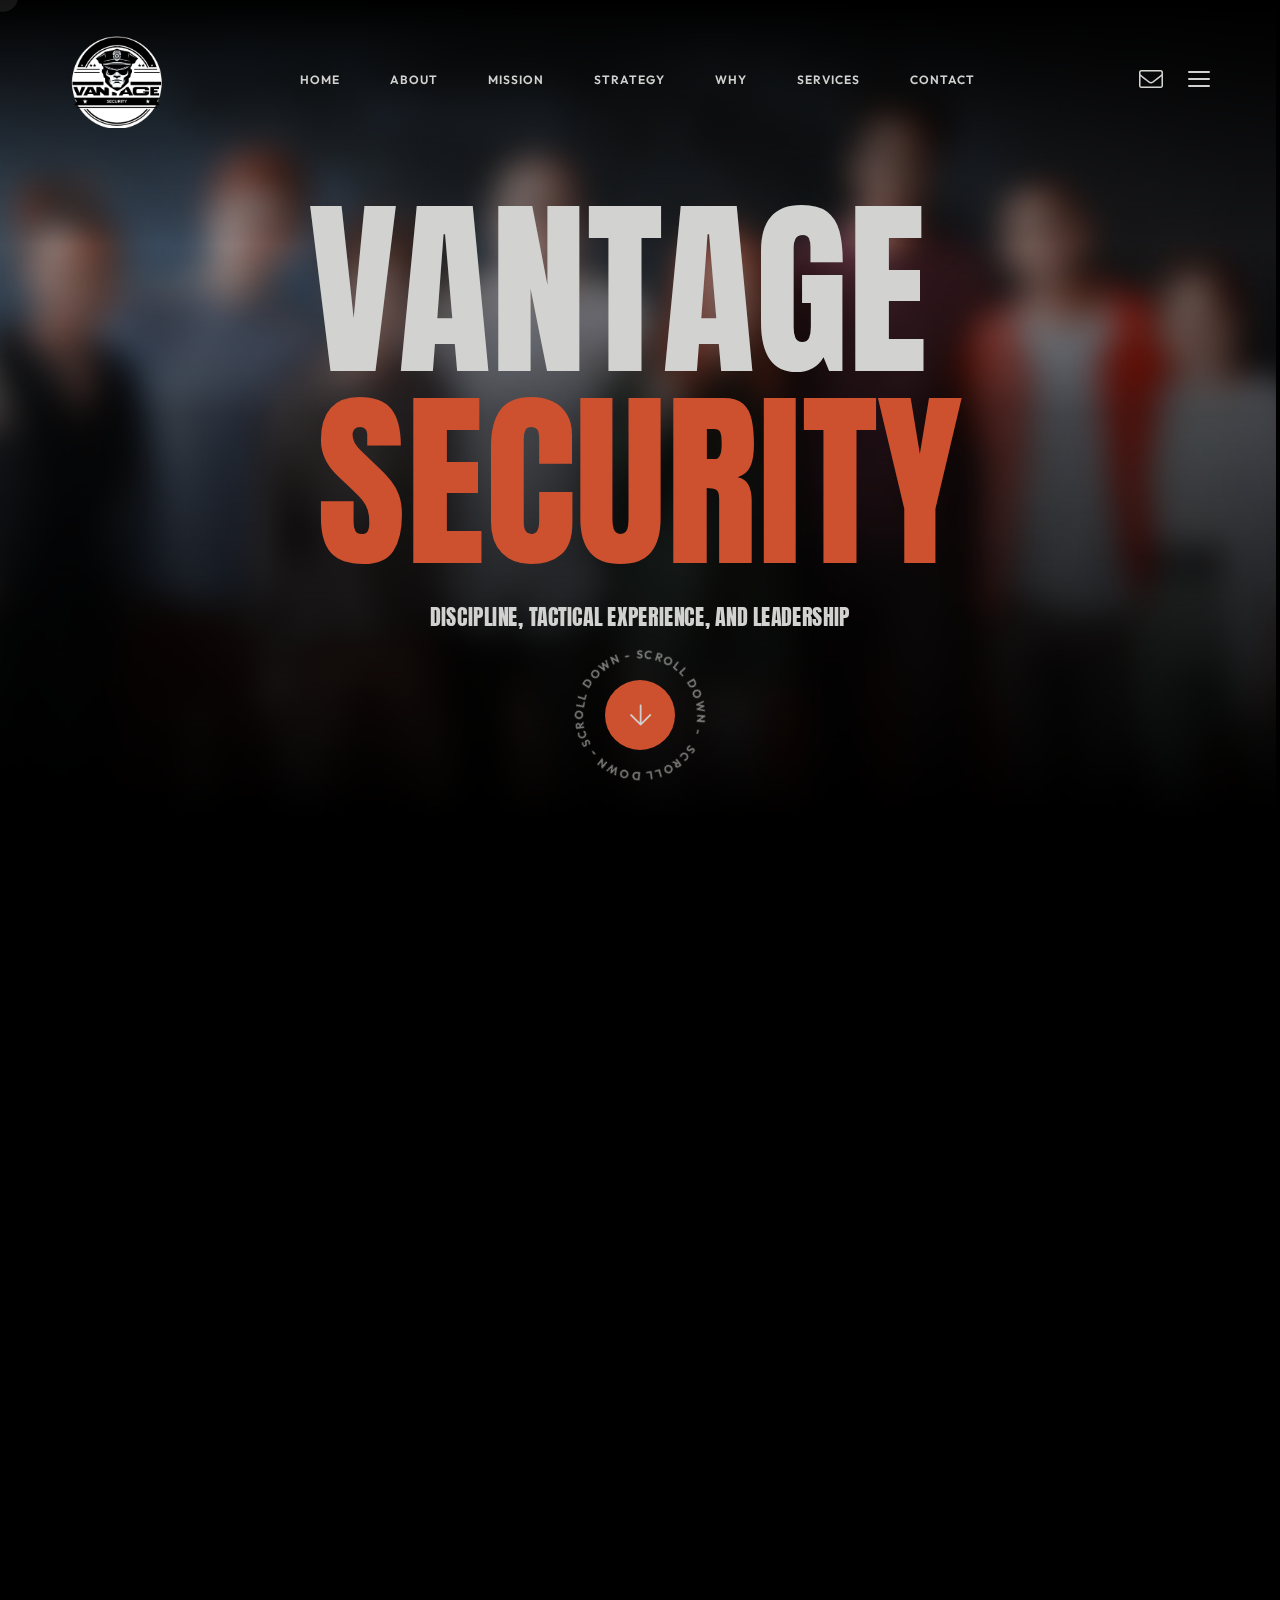
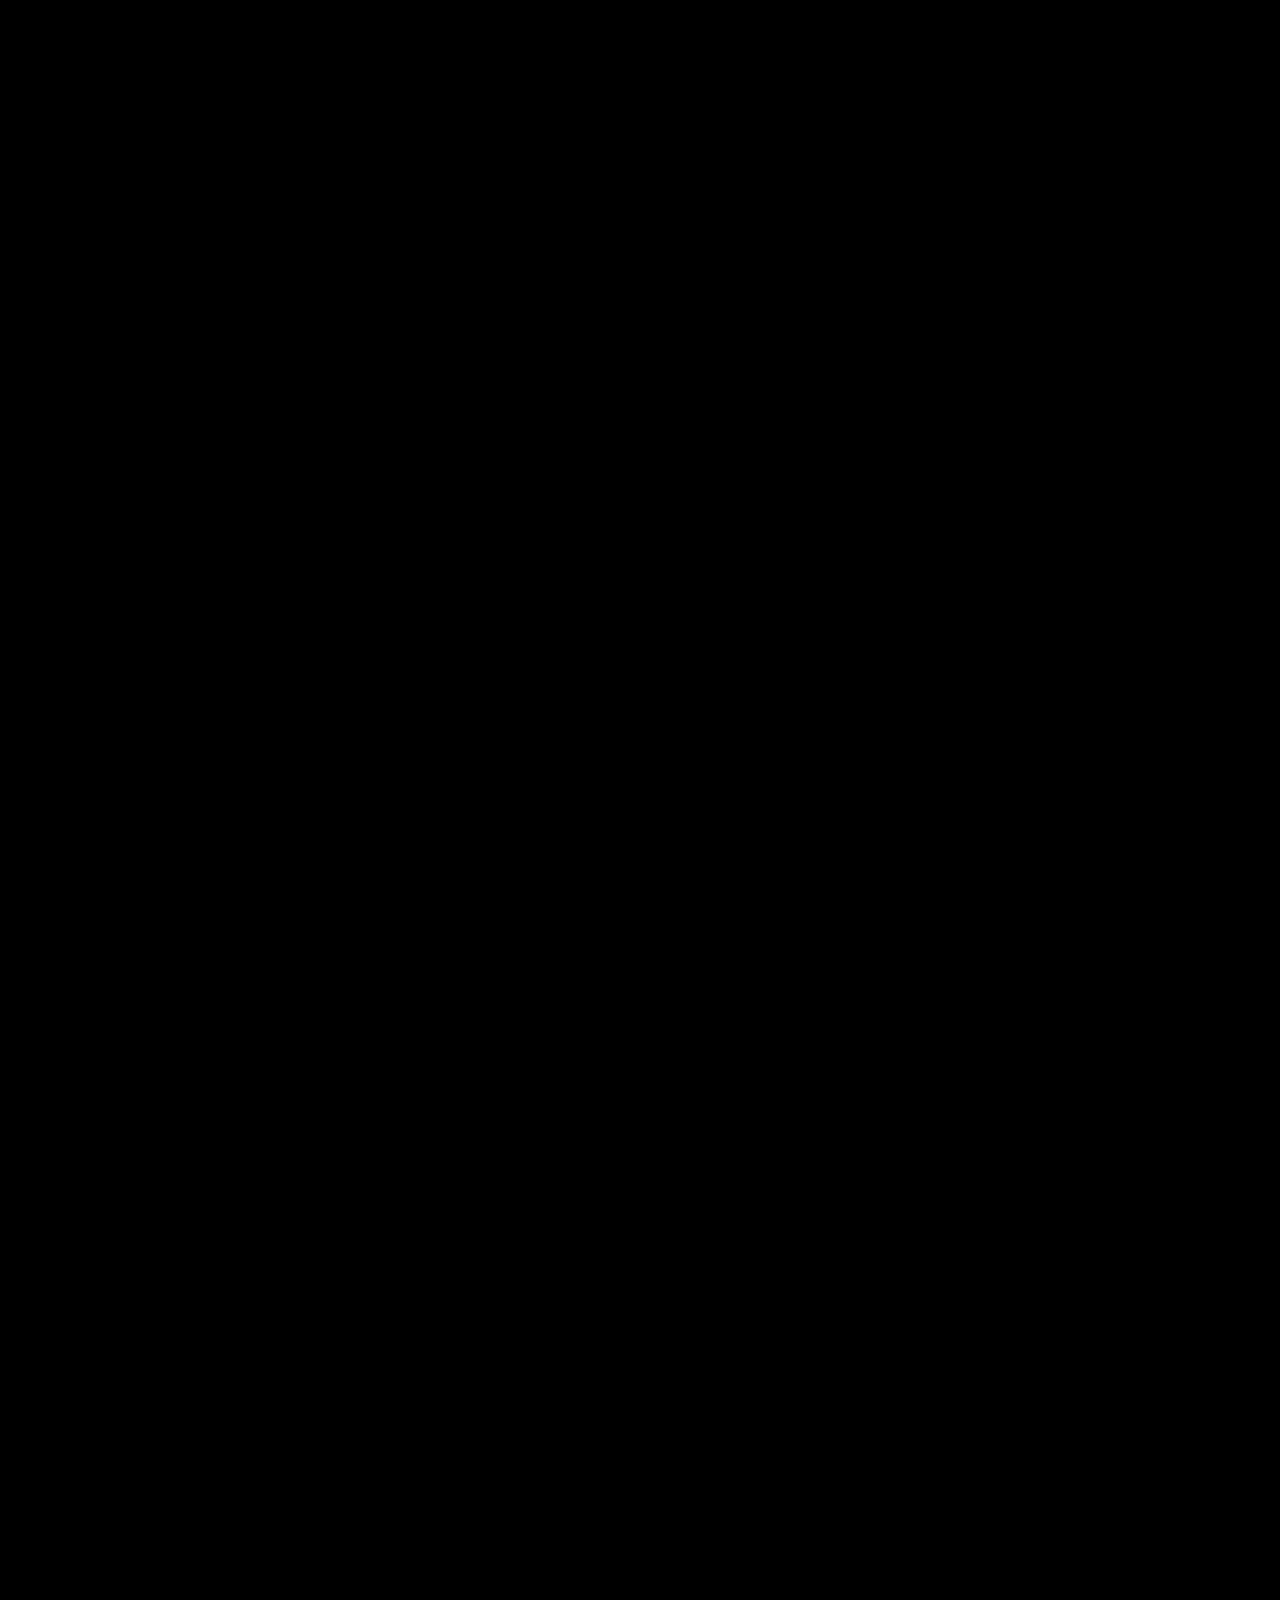
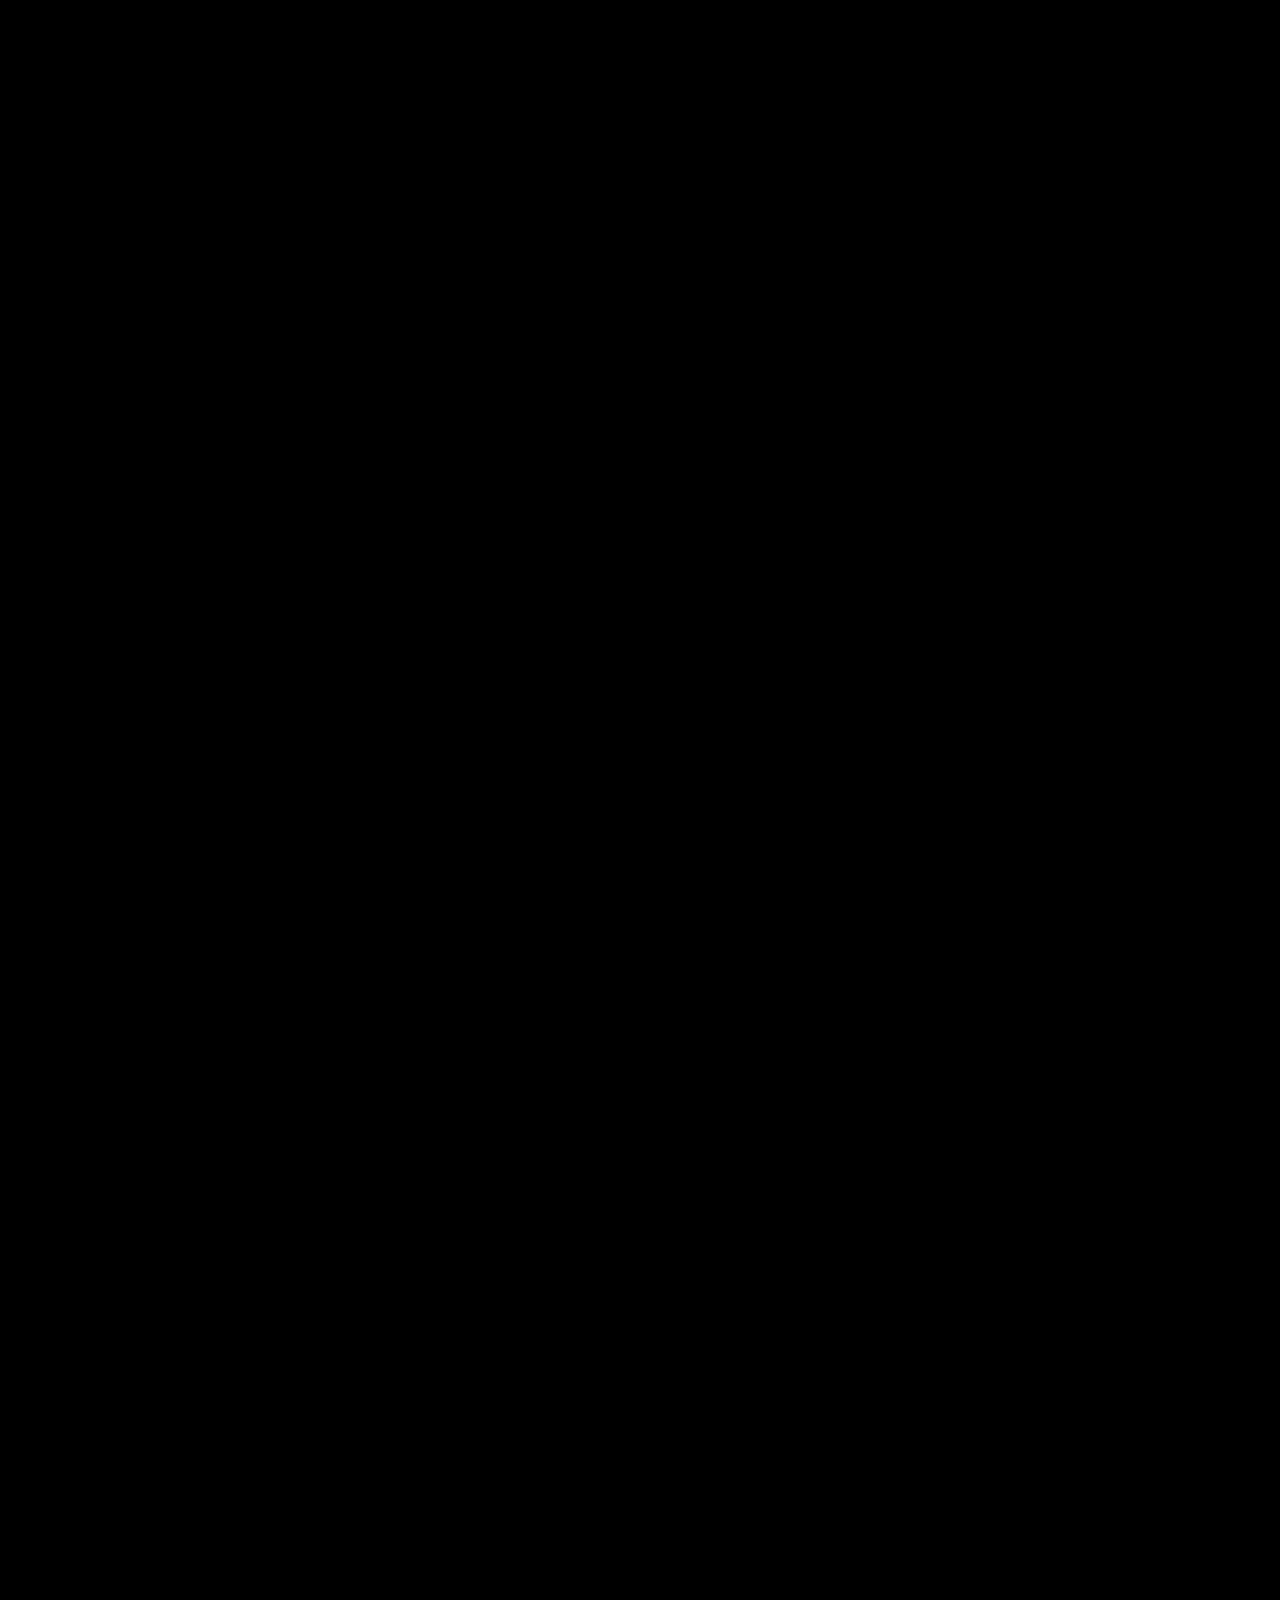
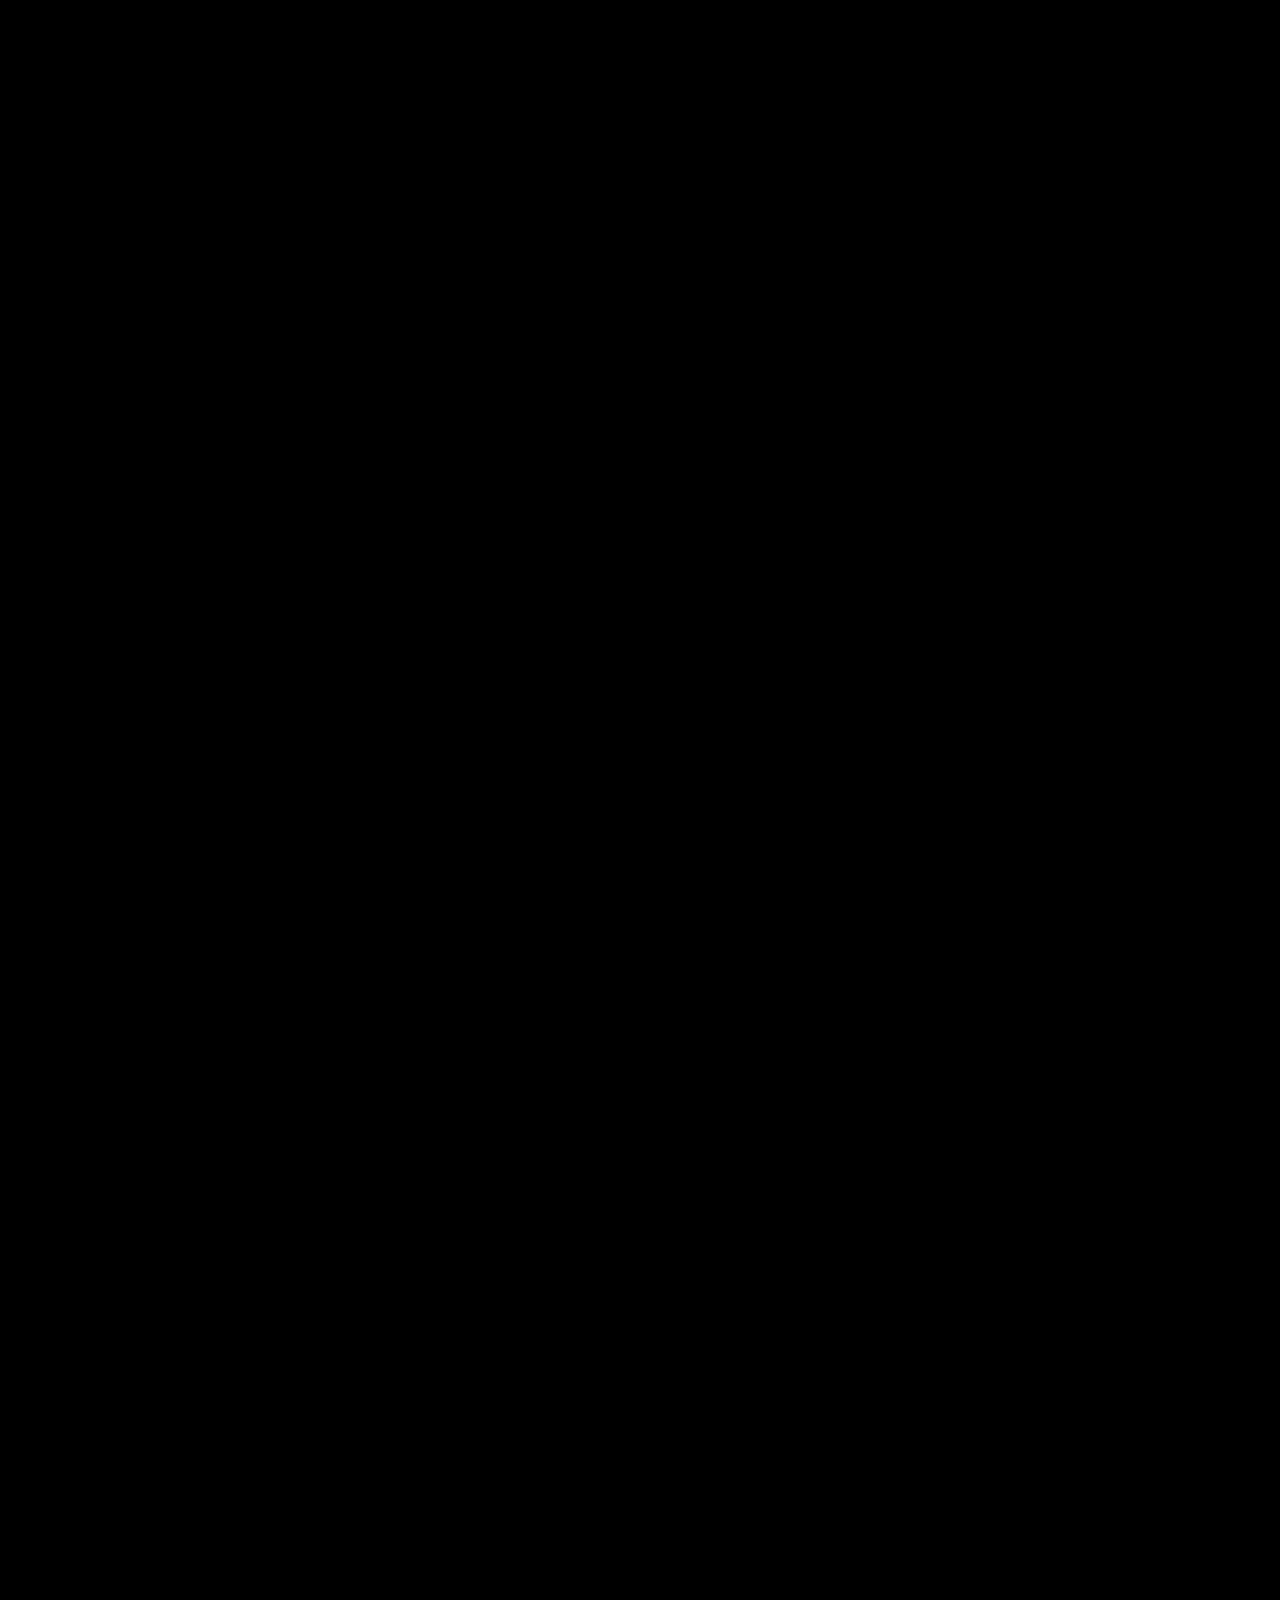
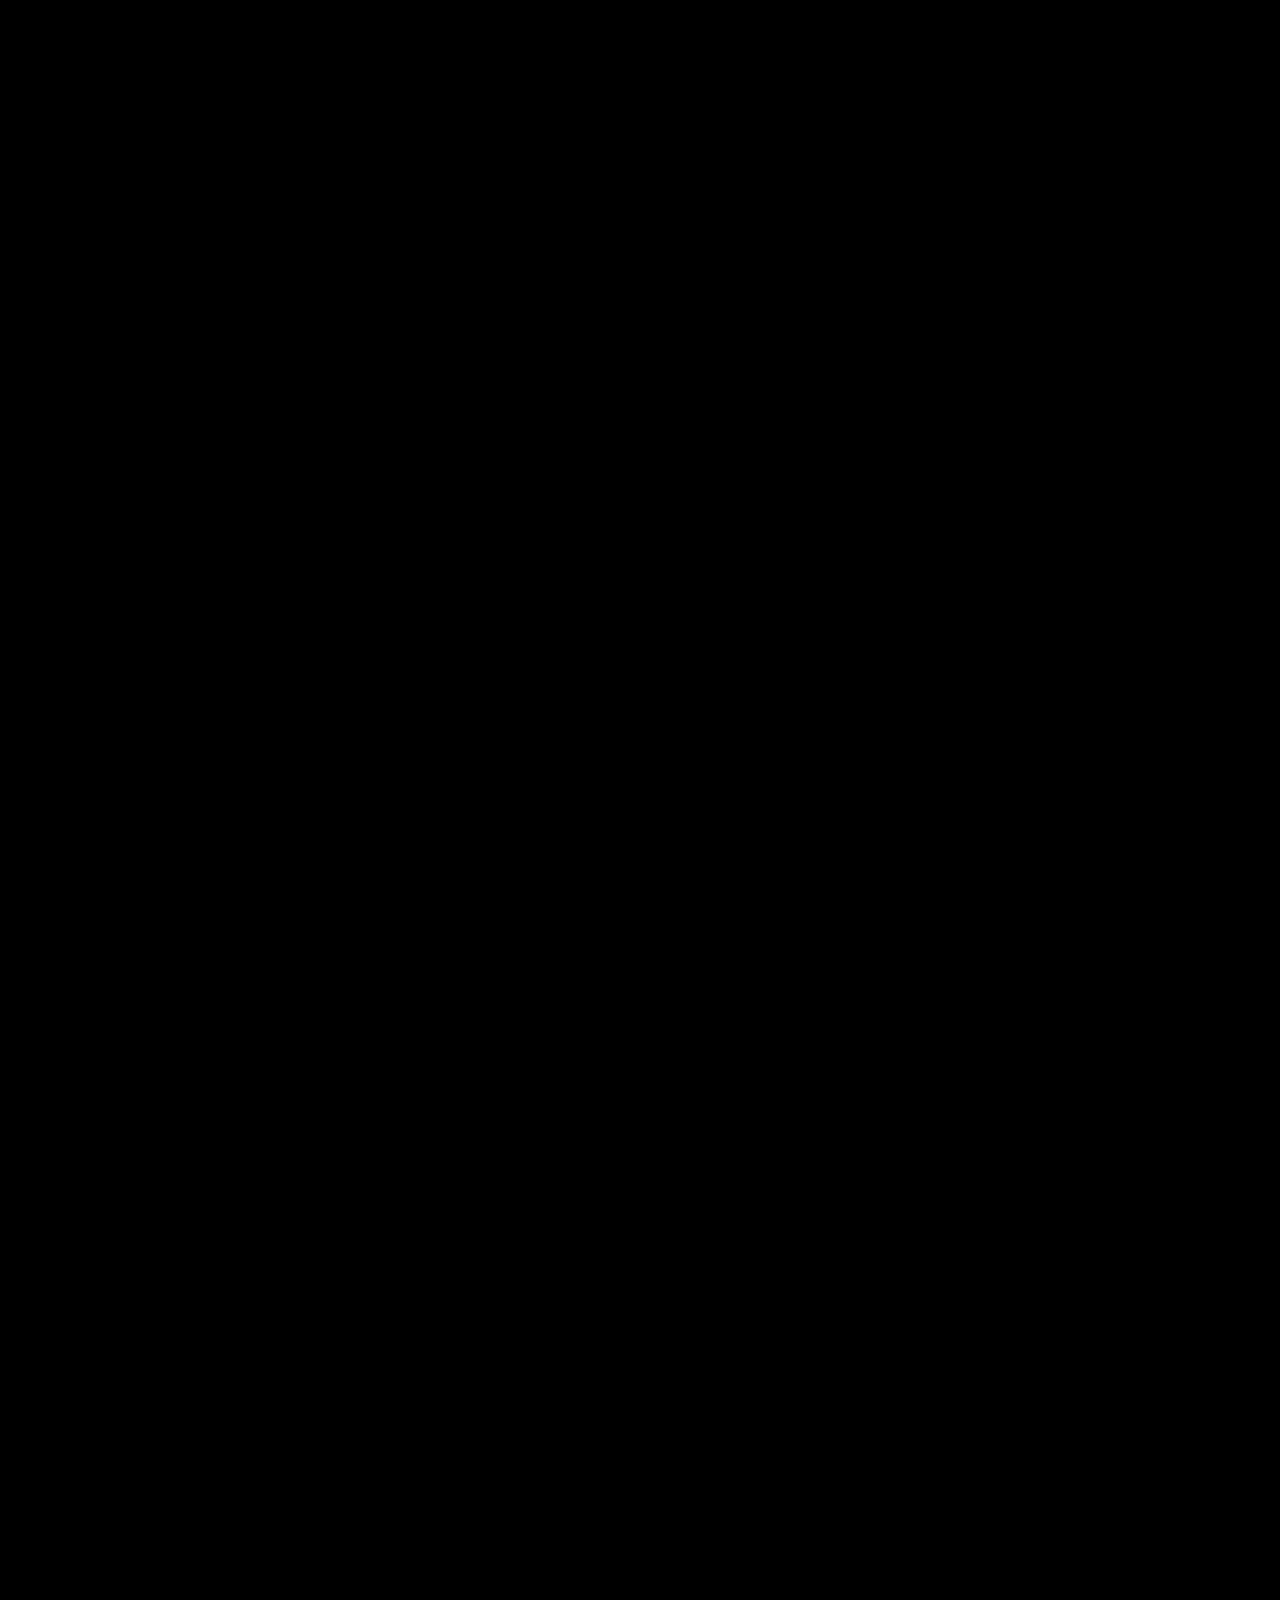
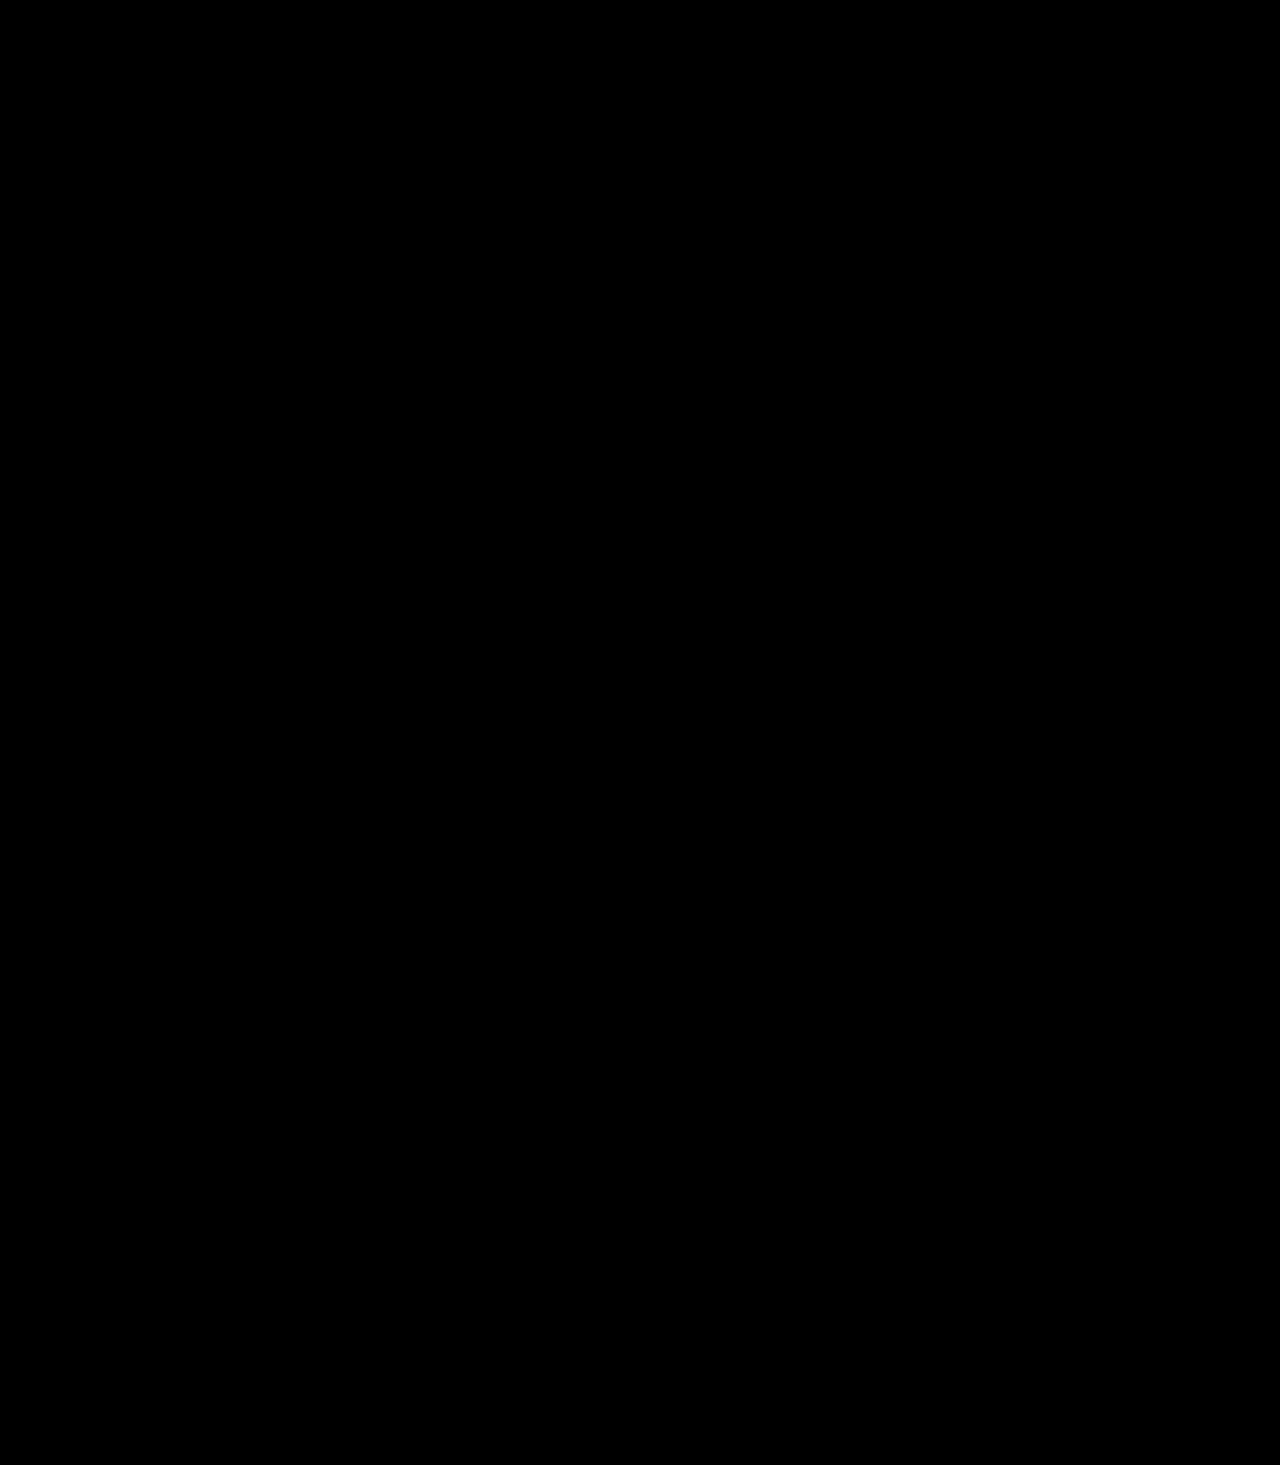
<file: index.html>
<!DOCTYPE html>
<html lang="zxx">

<head>

    <meta charset="UTF-8">
    <meta name="viewport" content="width=device-width, initial-scale=1.0">
    <meta http-equiv="X-UA-Compatible" content="ie=edge">


    <link rel="stylesheet" href="css/plugins/bootstrap-grid.css">
    <!-- font awesome css -->
    <link rel="stylesheet" href="css/plugins/fontawesome.min.css">
    <!-- swiper css -->
    <link rel="stylesheet" href="css/plugins/swiper.min.css">
    <!-- okai css -->
    <link rel="stylesheet" href="css/style-stylish.css">
    <link rel="stylesheet" href="/css/custom.css">
    <!-- page title -->
    <title>VANTAGE SECURITY</title>

</head>

<body>

    <!-- wrapper -->
    <div id="smooth-wrapper" class="mil-page-wrapper">

        <!-- cursor -->
        <div class="mil-cursor-follower"></div>
        <!-- cursor end -->

        <!-- preloader -->
       <!-- <div class="mil-preloader">
            <div class="mil-preloader-animation">
                <div class="mil-pos-abs mil-animation-1">
                    <p class="mil-display4 mil-m1">VANTAGE</p>
                    <p class="mil-display4 mil-a2">END-TO-END </p>
                    <p class="mil-display4 mil-m1">SECURITY</p>
                </div>
                <div class="mil-pos-abs mil-animation-2">
                    <div class="mil-reveal-frame">
                        <p class="mil-reveal-box"></p>
                        <p class="mil-head1 mil-m1">vantage-security.com</p>
                    </div>
                </div>
            </div>
        </div>  -->
        <!-- preloader end -->

        <!-- scroll progress -->
        <div class="mil-progress-track">
            <div class="mil-progress"></div>
        </div>
        <!-- scroll progress end -->

        <!-- fixed elements -->
        <div class="mil-fixed">
            <div class="mil-top-panel-2">
                <div class="container">
                    <div class="mil-left-side mil-tp-transition" id="swupTpLeft">
                        <a href="/" class="mil-logo mil-scroll-to" data-no-swup>
                      
                            <span class="d-flex"><img src="/img/image-png.png" alt="" class="logo" ></span>
                        </a>
                    </div>

                    <div class="mil-onepage-nav" id="swup-opm">
                        <ul>
                            <li><a href="#hero" class="mil-scroll-to" data-no-swup>Home</a></li>
                            <li><a href="#about" class="mil-scroll-to" data-no-swup>About</a></li>
                           
                            <li><a href="#mission" class="mil-scroll-to" data-no-swup>Mission</a></li>
                            <li><a href="#strategy" class="mil-scroll-to" data-no-swup>Strategy</a></li>
                            <li><a href="#choose" class="mil-scroll-to" data-no-swup>Why</a></li>
                            <li><a href="#services" class="mil-scroll-to" data-no-swup>Services</a></li>
                            <li><a href="#contact" class="mil-scroll-to" data-no-swup>Contact</a></li>
                        </ul>
                    </div>

                    <div class="mil-buttons-tp-frame mil-c-gone">
                        <div class="mil-buttons">
                            <a href="#contact" class="mil-tp-btn"><i class="fal fa-envelope"></i></a>
                            <div class="mil-tp-btn">
                                <div class="mil-menu-btn"><span></span></div>
                            </div>
                        </div>
                    </div>
                </div>
            </div>

            <div class="mil-menu-frame mil-menu-frame-2">
                <div class="mil-menu-window">
                    <div class="container">
                        <div class="row mil-no-g">
                            <div class="col-lg-6">
                                <div class="mil-left-side">
                                    <div class="mil-menu-part mil-inner-scroll" id="swupMenu">
                                        <ul class="mil-main-menu mil-c-gone">
                                            <li class="">
                                                <a href="#hero">HOME</a>
                                              
                                            </li>
                                            <li class="">
                                                <a href="#about">About</a>
                                              
                                            </li>
                                            <li >
                                                <a href="#purpose">Purpose</a>
                                               
                                            </li>
                                            <li >
                                                <a href="#mission">Mission & Vision</a>
                                              
                                            </li>
                                            <li>
                                                <a href="#strategy">Strategy</a>
                                                
                                            </li>
                                            <li>
                                                <a href="#choose">Why Choose</a>
                                                
                                            </li>
                                            <li>
                                                <a href="#services">Services</a>
                                                
                                            </li>
                                            <li >
                                                <a href="#contact">Contact</a>
                                                
                                            </li>
                                        </ul>
                                    </div>
                                    <div class="mil-bottom-part">
                                        <p class="mil-text-sm">©2025. All rights reserved.</p>
                                    </div>
                                </div>
                            </div>
                            <div class="col-lg-6">
                                <div class="mil-right-side">
                                    <div class="mil-links-part">
                                        <ul class="mil-links">
                                            <li><a href="#.">Privacy policy</a></li>
                                            <li><a href="#.">Therms and conditions</a></li>
                                            <li><a href="#.">Site map</a></li>
                                            <li><a href="#.">Careers</a></li>
                                        </ul>
                                    </div>
                                  
                                </div>
                            </div>
                        </div>
                    </div>
                </div>
            </div>
        </div>
        <!-- fixed elements end -->

        <!-- page transition -->
        <div class="mil-transition-fade" id="swup">
            <div class="mil-transition-frame">

                <!-- content -->
                <div id="smooth-content" class="mil-content">

                    <!-- hero -->
                    <div class="mil-hero-5 mil-up" id="hero" >
                        <img src="img/home-5/1.jpg" alt="hero image" class="mil-hero-image mil-scale-img" data-value-1=".6" data-value-2="1.2">
                        <div class="mil-overlay"></div>
                        <div class="container mil-hero-main mil-relative"  >
                            <div class="mil-hero-text mil-tac">
                                <div class="mil-scale-img" data-value-1="1.3" data-value-2="0.99" id="vantage-head">
                                   
                                    <h1 class="mil-display4 mil-rubber mil-mb20" id="hero-text">Vantage <span class="mil-a1">Security</span></h1>
                                    <h2>Discipline, Tactical Experience, and Leadership</h2>
                                </div>
                                <div class="mil-circle-text-frame">
                                    <a href="#about-company" class="mil-circle-text mil-scroll-to mil-c-gone" data-no-swup>
                                        <svg version="1.1" xmlns="http://www.w3.org/2000/svg" xmlns:xlink="http://www.w3.org/1999/xlink" x="0px" y="0px" viewBox="0 0 300 300" enable-background="new 0 0 300 300" xml:space="preserve" data-value="360" class="mil-rotate">
                                            <defs>
                                                <path id="circlePath" d="M 150, 150 m -60, 0 a 60,60 0 0,1 120,0 a 60,60 0 0,1 -120,0 " />
                                            </defs>
                                            <circle cx="150" cy="100" r="75" fill="none" />
                                            <g>
                                                <use xlink:href="#circlePath" fill="none" />
                                                <text style="letter-spacing: 2px">
                                                    <!-- circle text -->
                                                    <textPath xlink:href="#circlePath">scroll down - scroll down - scroll down - </textPath>
                                                </text>
                                            </g>
                                        </svg>
                                        <span class="mil-arrow">
                                            <i class="fal fa-arrow-down"></i>
                                        </span>
                                    </a>
                                </div>
                            </div>
                        </div>
                    </div>
                    <!-- hero end -->

                    <!-- about -->
                  <section id="about">
                    <div class="mil-p-0-160 " style="margin-top: 30px;">
                        <div class="container mil-relative">
                          
                            <h1 class="mil-display2 mil-rubber text-center">ABOUT THE <span class="mil-a1">COMPANY</span></h1>
                            <h5 class="mil-head1 mil-rubber mil-tac mil-mb60 mil-up mt-20 "><span class="mil-a1">Vantage Security</span> is a leading and trusted provider of advanced security solutions under the prestigious <span class="mil-a1">VibrantLinkX Group</span>. We offer <span class="mil-a1">comprehensive end-to-end security services </span> designed to address the evolving security needs of businesses, government institutions, critical infrastructures, and high-profile individuals. Built on a foundation of <span class="mil-a1">security governance, risk management, and operational resilience</span>, Vantage Security combines <span class="mil-a1">decades of traditional security expertise with modern technological innovations</span>. Our commitment is to safeguard our clients against dynamic security challenges in an ever-changing global landscape, with a strong emphasis on integrity, professionalism, and excellence.</h5>
                          
                        </div>
                        <div class="mil-tapes-frame">
                            <div class="mil-tape-1 mil-parallax-x-img" data-value-1="0" data-value-2="20%">
                                <div class="mil-btn mil-btn-border">Disciplined</div>
                                <div class="mil-btn mil-btn-border">Tactical</div>
                                <div class="mil-btn mil-btn-border">Experienced</div>
                                <div class="mil-btn mil-btn-border">Proactive</div>
                                <div class="mil-btn mil-btn-border">Secure</div>
                                <div class="mil-btn mil-btn-border">Reliable</div>
                                <div class="mil-btn mil-btn-border">Professional</div>
                                <div class="mil-btn mil-btn-border">Strategic</div>
                            </div>
                            <div class="mil-tape-2 mil-parallax-x-img" data-value-1="0" data-value-2="-20%">
                                <h4 class="mil-head4">Resilient</h4>
                                <h4 class="mil-head4">Adaptive</h4>
                                <h4 class="mil-head4">Confidential</h4>
                                <h4 class="mil-head4">Technological</h4>
                                <h4 class="mil-head4">Innovative</h4>
                                <h4 class="mil-head4">Responsive</h4>
                                <h4 class="mil-head4">Scalable</h4>
                                <h4 class="mil-head4">Protective</h4>
                            </div>
                            <div class="mil-deco mil-up"><img src="img/image-png.png" alt="shape" class="mil-parallax-img" data-value-1="20%" data-value-2="50%"></div>
                        </div>

                        <div class="container mil-relative">
                          
                            <h1 class="mil-display2 mil-rubber text-center">PURPOSE OF THE <span class="mil-a1">COMPANY</span></h1>
                            <h5 class="mil-head1 mil-rubber mil-tac mil-mb60 mil-up mt-20">The purpose of <span class="mil-a1">Vantage Security</span> is to <span class="mil-a1">deliver world-class, integrated and holistic security solutions</span>,that empower organizations and individuals to operate with confidence and peace of mind. We are committed to <span class="mil-a1">protecting assets, people, and operations</span>, while helping businesses navigate the complexities of compliance, risk, and safety management. By providing <span class="mil-a1">customized and scalable security services</span>, we ensure that our clients are equipped to handle both day-to-day security operations and unforeseen emergencies effectively and efficiently.</h5>
                          
                        </div>
                    </div>
                  </section>
                    <!-- about end -->

                    <!-- mission vision -->
                    <div id="mission">
                        <div class="container">
                            <h1 class="text-center">MISION AND VISION</h1>
                            <div class="row mil-jcb mil-aic">
                                <div class="col-lg-5 mil-mb130">
                          
                                    <h2 class="mil-head1 mil-mb60 mil-up text-center">VISION</h2>
                                    <p class="mil-text-md mil-mb30 mil-up text-center mt-10 text-white">Our vision is to become the leading provider of integrated security and risk management solutions in the Philippines and globally, recognized for our innovation, reliability, and unmatched excellence in safeguarding people, property, and critical infrastructures. We aim to set new standards in the security industry by combining traditional expertise with cutting-edge technologies that address the needs of a modern, interconnected world.</p>
                                   
                                </div>
                                <div class="col-lg-5 mil-mb130">
                                 
                                    <h2 class="mil-head1 mil-mb60 mil-up mt-10 text-center">MISSION</h2>
                                    <p class="mil-text-md mil-mb30 mil-up text-center text-white">Our mission is to empower organizations, businesses, and individuals with comprehensive, proactive, and technology-enabled security solutions that preemptively address threats, minimize risks, and ensure regulatory compliance. We are dedicated to building safer environments where businesses can grow confidently, communities can thrive, and high-profile individuals can conduct their activities without fear or disruption. Our mission underscores a commitment to professionalism, confidentiality, and strategic security management at every level of engagement.</p>
                                 
                                  
                                </div>
                              
                            </div>
                        </div>
                    </div>
                    <!-- about end -->

                    <h1 id="strategy" class="text-center mil-display2 mil-rubber text-white mb-5">STRATEGY OF THE <span class="mil-a1">COMPANY</span></h1>
                    <div class="mil-p-0-100 mil-relative">
                        <div class="container">
                            <div class="row mil-jcb">
                                <div class="col-md-5 ">
                                    <p class="mil-text-md mil-mb60 mil-up text-white">At Vantage Security, we adopt a holistic, integrated, and proactive approach to security management, combining strategic advisory, advanced technologies, and highly trained personnel to deliver tailored security solutions that meet unique client needs. Our strategic pillars include:</p>
                                    <div class="mil-team-quote mil-mb60 mil-up">
                                        <div class="mil-portrait">
                                            <img src="img/image-png.png" alt="SEO portrait">
                                        </div>
                                        <p class="mil-text-md mil-m1 mil-head1"><span class="mil-bold">VANTAGE SECURITY</span></p>
                                    </div>
                                  
                                </div>
                                <div class="col-md-6 row">
                                    <h3 class="mil-head4 mil-mb30 mil-up"><span class="mil-a2">•</span>&nbsp;Comprehensive security governance and compliance management, ensuring clients align with international standards such as ISO, NIST, and other relevant regulatory frameworks.</h3>
                                   

                                    <h3 class="mil-head4 mil-mb30 mil-up"><span class="mil-a2">•</span>&nbsp;Integrated security operations centers (SOC) to provide 24/7 real-time monitoring, incident management, and coordinated responses to emerging threats.</h3>
                             

                                    <h3 class="mil-head4  mil-up"><span class="mil-a2">•</span>&nbsp;Proactive risk assessment, threat analysis, and vulnerability identification to help clients identify, mitigate, and manage security risks before they escalate.</h3>
                                  
                                  

                                </div>
                                <div class="col-md-12 mt-5">
                                    <h3 class="mil-head4  mil-up text-center"><span class="mil-a2">•</span>&nbsp;Tailored strategic security planning and consulting, creating bespoke solutions that address specific sectoral, organizational, or individual security challenges.</h3>
                                  
                                    <h3 class="mil-head4 mil-mb30 mil-up text-center mt-5"><span class="mil-a2">•</span>&nbsp;Rapid response teams and crisis management units, equipped to address emergencies, conduct evacuations, and manage complex crisis situations on behalf of clients.</h3>
                                </div>
                            </div>
                        </div>
                    </div>

                    <div id="choose" class="container">
                        <h1 class="text-center mil-display4 mil-rubber mt-5 text-white mil-mb15">WHY CHOOSE<span class="mil-a1"> VANTAGE SECURITY</span>?</h1>
                    <div>
                        <div class="mil-p-0-100 mt-20" id="scroll">
                            <div class="container">
                                <div class="row mil-jcc">
                                    <div class="col-sm-8 col-lg-4">
                                        <div class="mil-iconbox mil-tac mil-mb60">
                                            <img src="img/icon/e2e.png" alt="icon" class="mil-mb30 mil-up">
                                            <h4 class="mil-head5 mil-mb30 mil-up">Comprehensive End-to-End Security Services</h4>
                                            <p class="mil-text-md mil-shortened mil-up text-white">We provide a full range of security solutions, from governance, strategy, and compliance to operations, incident response, and recovery.</p>
                                        </div>
                                    </div>
                                    <div class="col-sm-8 col-lg-4">
                                        <div class="mil-iconbox mil-mb60">
                                            <img src="img/icon/highly-experience.png" alt="icon" class="mil-mb30 mil-up">
                                            <h4 class="mil-head5 mil-mb30 mil-up">Highly Experienced Professionals</h4>
                                            <p class="mil-text-md mil-shortened mil-up text-white">Our team consists of security experts with military, law enforcement, and private sector experience, ensuring tactical expertise and professionalism in all engagements.</p>
                                        </div>
                                    </div>
                                    <div class="col-sm-8 col-lg-4">
                                        <div class="mil-iconbox mil-tac mil-mb60">
                                            <img src="img/icon/cutting.png" alt="icon" class="mil-mb30 mil-up">
                                            <h4 class="mil-head5 mil-mb30 mil-up">Cutting-Edge Technology and Innovation</h4>
                                            <p class="mil-text-md mil-shortened mil-up text-white">We leverage the latest AI-powered surveillance, smart access control, cybersecurity tools, and advanced analytics to offer state-of-the-art security.</p>
                                        </div>
                                    </div>
                                    <div class="col-sm-8 col-lg-4">
                                        <div class="mil-iconbox mil-tac mil-mb60">
                                            <img src="img/icon/tailored.png" alt="icon" class="mil-mb30 mil-up">
                                            <h4 class="mil-head5 mil-mb30 mil-up">Tailored, Scalable and Cost-Effective </h4>
                                            <p class="mil-text-md mil-shortened mil-up text-white">Our security plans are customized to fit the specific needs of businesses of all sizes, individuals, and government entities, ensuring optimal efficiency and value.</p>
                                        </div>
                                    </div>
                                    <div class="col-sm-8 col-lg-4">
                                        <div class="mil-iconbox mil-mb60">
                                            <img src="img/icon/commitment.png" alt="icon" class="mil-mb30 mil-up">
                                            <h4 class="mil-head5 mil-mb30 mil-up">Commitment to Excellence and Integrity</h4>
                                            <p class="mil-text-md mil-shortened mil-up text-white">We maintain strict confidentiality, ethical standards, and professionalism, ensuring our clients receive trusted and discreet security services.</p>
                                        </div>
                                    </div>
                                    <div class="col-sm-8 col-lg-4">
                                        <div class="mil-iconbox mil-tac mil-mb60">
                                            <img src="img/icon/rapid response.png" alt="icon" class="mil-mb30 mil-up">
                                            <h4 class="mil-head5 mil-mb30 mil-up">Rapid Response and Crisis Preparedness</h4>
                                            <p class="mil-text-md mil-shortened mil-up text-white">Our dedicated crisis response teams and emergency units ensure immediate support and guidance in high-risk or emergency situations.</p>
                                        </div>
                                    </div>
                                </div>
                            </div>
                        </div>
                    </div>
                      
                    </div>

              
                
                     
                  
                </section>
                   

                    <!-- SERVICES -->
                    <div class="" id="services">
                        <div class="container">
                            <div class="row mil-jcb">
                                <div class="col-12">
                                    <h1 class="text-center mil-display4 mil-rubber mt-5 text-white mil-mb50">Product &<span class="mil-a1"> Services</span></h1>
                                    
                                </div>
                                <div class="col-lg-12">
                                    <ul class="mil-services-list mil-mb160">
                                        <li class="mil-service-item mil-768-mb60 mil-up">
                                            <div class="mil-item-text mil-mb30">
                                                <h3 class="mil-head3 mil-mb30 mil-up text-center">Security Governance & Compliance Management</h3>
                                                <p class="mil-text-md mil-deco-text mil-max-3row-text mil-up">We ensure businesses and institutions meet local and international security regulations, ISO standards, and industry best practices. Our services include policy creation, compliance auditing, security framework development, and governance advisory to ensure regulatory alignment and risk mitigation.</p>
                                            </div>
                                           
                                        </li>
                                        <li class="mil-service-item mil-768-mb60 mil-up">
                                            <div class="mil-item-text mil-mb30">
                                                <h3 class="mil-head3 mil-mb30 mil-up text-center">Integrated Security Management Services</h3>
                                                <p class="mil-text-md mil-deco-text mil-max-3row-text mil-up text-center">Operating centralized Security Operations Centers (SOC), we monitor client assets and environments 24/7 to detect, respond to, and mitigate security threats. Our SOC capabilities include real-time incident management, automated threat detection, and enforcement of security protocols.</p>
                                            </div>
                                           
                                        </li>
                                        <li class="mil-service-item mil-768-mb60 mil-up text-center">
                                            <div class="mil-item-text mil-mb30">
                                                <h3 class="mil-head3 mil-mb30 mil-up text-center">Threat, Risk, and Vulnerability Assessments (TRVA)</h3>
                                                <p class="mil-text-md mil-deco-text mil-max-3row-text mil-up text-center">We conduct comprehensive security audits, risk assessments, and simulated attacks to identify vulnerabilities and gaps in security frameworks. Our TRVA service helps clients strengthen defenses, comply with regulatory standards, and mitigate potential threats.</p>
                                            </div>
                                           
                                        </li>
                                        <li class="mil-service-item mil-768-mb60 mil-up text-center">
                                            <div class="mil-item-text mil-mb30">
                                                <h3 class="mil-head3 mil-mb30 mil-up text-center">Strategic Security Planning & Advisory</h3>
                                                <p class="mil-text-md mil-deco-text mil-max-3row-text mil-up text-center">Our team offers tailored strategic security consulting, developing customized plans for corporations, government bodies, and high-risk environments. Services include risk-based security strategy design, operational planning, and scenario-based security simulations.</p>
                                            </div>
                                           
                                        </li>
                                        <li class="mil-service-item mil-768-mb60 mil-up text-center">
                                            <div class="mil-item-text mil-mb30">
                                                <h3 class="mil-head3 mil-mb30 mil-up text-center">Security Force Multiplication & Joint Operations Planning</h3>
                                                <p class="mil-text-md mil-deco-text mil-max-3row-text mil-up text-center">We optimize and augment client security teams using AI-enhanced monitoring systems, predictive analytics, and strategic manpower deployment, ensuring high efficiency and effectiveness in security operations.</p>
                                            </div>
                                           
                                        </li>
                                        <li class="mil-service-item mil-768-mb60 mil-up text-center">
                                            <div class="mil-item-text mil-mb30">
                                                <h3 class="mil-head3 mil-mb30 mil-up text-center">Executive & VIP Protection Services</h3>
                                                <p class="mil-text-md mil-deco-text mil-max-3row-text mil-up text-center">We provide high-level personal security services for executives, high-net-worth individuals, and dignitaries. Services include personal escorts, secure transport, risk assessments, and intelligence-driven protection strategies.</p>
                                            </div>
                                           
                                        </li>
                                        <li class="mil-service-item mil-768-mb60 mil-up text-center">
                                            <div class="mil-item-text mil-mb30">
                                                <h3 class="mil-head3 mil-mb30 mil-up text-center">Emergency Response, Crisis Management, & Rescue Operations</h3>
                                                <p class="mil-text-md mil-deco-text mil-max-3row-text mil-up text-center">We deliver full-spectrum emergency response solutions, including disaster recovery planning, evacuation coordination, crisis communication, and rapid deployment of response teams to manage threats, natural disasters, and hostile situations.</p>
                                            </div>
                                           
                                        </li>
                                        <li class="mil-service-item mil-768-mb60 mil-up text-center">
                                            <div class="mil-item-text mil-mb30">
                                                <h3 class="mil-head3 mil-mb30 mil-up text-center">Logistics, Convoy, and Asset Protection Governance</h3>
                                                <p class="mil-text-md mil-deco-text mil-max-3row-text mil-up text-center">We design, install, and manage state-of-the-art electronic security systems, including AI-powered surveillance, facial recognition access controls, perimeter security, and integrated cybersecurity solutions for digital asset protection.</p>
                                            </div>
                                           
                                        </li>
                                        <li class="mil-service-item mil-768-mb60 mil-up text-center">
                                            <div class="mil-item-text mil-mb30">
                                                <h3 class="mil-head3 mil-mb30 mil-up text-center">Technical & Electronic Security Systems Planning</h3>
                                                <p class="mil-text-md mil-deco-text mil-max-3row-text mil-up text-center">Comprehensive brand development, including logo creation, color scheme selection, and visual style design to ensure a cohesive and memorable brand identity.</p>
                                            </div>
                                           
                                        </li>
                                        <li class="mil-service-item mil-up text-center">
                                            <div class="mil-item-text mil-mb30">
                                                <h3 class="mil-head3 mil-mb30 mil-up text-center">Specialized Training Programs & Capacity Building</h3>
                                                <p class="mil-text-md mil-deco-text mil-max-3row-text mil-up text-center">We offer comprehensive, military-grade and law enforcement security training programs, including hands-on simulations, corporate security awareness, executive protection training, and emergency response drills, designed to build strong internal security capabilities.</p>
                                            </div>
                                          
                                        </li>
                                    </ul>
                                </div>
                                
                            </div>
                        </div>
                    </div>
                    <!-- SERVICES end -->

                    <!-- partners -->
                    <!-- <div class="mil-p-160-130">
                        <div class="container">
                            <div class="row">
                                <div class="col-6 col-md-3 mil-up">
                                    <a href="#." class="mil-partner mil-invert mil-mb30" target="_blank" data-no-swup>
                                        <img src="img/brands/1.png" alt="partner logo">
                                    </a>
                                </div>
                                <div class="col-6 col-md-3 mil-up">
                                    <a href="#." class="mil-partner mil-invert mil-mb30" target="_blank" data-no-swup>
                                        <img src="img/brands/2.png" alt="partner logo">
                                    </a>
                                </div>
                                <div class="col-6 col-md-3 mil-up">
                                    <a href="#." class="mil-partner mil-invert mil-mb30" target="_blank" data-no-swup>
                                        <img src="img/brands/3.png" alt="partner logo">
                                    </a>
                                </div>
                                <div class="col-6 col-md-3 mil-up">
                                    <a href="#." class="mil-partner mil-invert mil-mb30" target="_blank" data-no-swup>
                                        <img src="img/brands/4.png" alt="partner logo">
                                    </a>
                                </div>
                            </div>
                        </div>
                    </div> -->
                    <!-- partners end -->

                    <!-- call to action -->
                    <div class="" id="contact">
                        <div class="mil-transition-frame">
            
                            <!-- content -->
                            <div id="smooth-content" class="mil-content">
            
                                <!-- hero -->
                                <div class="mil-hero-1 mil-sm-hero mil-stl mil-up" id="top">
                                    <div class=""></div>
                                    <div class="container mil-hero-main mil-relative mil-aic">
                                        <div class="mil-hero-text mil-scale-img" data-value-1="1.3" data-value-2="0.95">
                                            <div class="mil-text-pad"></div>
                                          
                                            <h1 class="mil-display2 mil-rubber text-center mb-5">Get in <span class="mil-a2">touch</span></h1>
                                        </div>
                                    </div>
                                </div>
                                <!-- hero end -->
            
                                <!-- contact info -->
                                <div class="mil-p-0-100">
                                    <div class="container">
                                        <div class="row mil-jcc">
                                            <div class="col-sm-8 col-lg-4">
                                                <div class="mil-iconbox mil-tac mil-mb60">
                                                    <i class="fal fa-mobile mil-mb30 mil-up"></i>
                                                    <h4 class="mil-head4 mil-mb30 mil-up">Call</h4>
                                                    <p class="mil-stylized mil-m1 mil-mb15 mil-up">Charles /+63 995-121-5831</p>
                                                
                                                </div>
                                            </div>
                                            <div class="col-sm-8 col-lg-4">
                                                <div class="mil-iconbox mil-mb60">
                                                    <i class="fal fa-comment-alt-edit mil-mb30 mil-up"></i>
                                                    <h4 class="mil-head4 mil-mb30 mil-up">EMAIL ADDRESS</h4>
                                                    <p class="mil-stylized mil-m1 mil-mb15 mil-up">Info@vantage-security.com</p>
                                                   
                                                </div>
                                            </div>
                                            <div class="col-sm-8 col-lg-4">
                                                <div class="mil-iconbox mil-tac mil-mb60">
                                                    <i class="fal fa-map-marker-alt mil-mb30 mil-up"></i>
                                                    <h4 class="mil-head4 mil-mb30 mil-up">visit</h4>
                                                    <p class="mil-stylized mil-m1 mil-mb15 mil-up">Makati City, Metro Manila, Philippines</p>
                                                   
                                                </div>
                                            </div>
                                        </div>
                                    </div>
                                </div>
                                <!-- contact info end -->
            
                                <!-- contact form -->
                                <div class="">
                                    <div class="container">
                                        <h2 class="mil-display3 mil-rubber mil-mb90 mil-m1 mil-tac mil-up">let's <span class="mil-a1">talk</span></h2>
                                        <form class="mil-stl mil-mb130">
                                            <div class="row mil-aic">
                                                <div class="col-md-6 mil-mb30 mil-up">
                                                    <input type="text" placeholder="What's your name">
                                                </div>
                                                <div class="col-md-6 mil-mb30 mil-up">
                                                    <input type="text" placeholder="Your Email">
                                                </div>
                                                <div class="col-md-12 mil-mb30 mil-up">
                                                    <textarea placeholder="Tell us about our project"></textarea>
                                                </div>
                                                <div class="col-md-6 mil-mb30">
                                                    <p class="mil-text-sm mil-up">*We promise not to disclose your personal information to third parties.</p>
                                                </div>
                                                <div class="col-md-6 mil-mb30 mil-768-mb0 mil-jce mil-768-jcc mil-up">
                                                    <button class="mil-btn mil-a2 mil-c-gone">Send message</button>
                                                </div>
                                            </div>
                                        </form>
                                     
                                    </div>
                                </div>
                                <!-- contact form end -->
   
                            </div>
                            <!-- content -->
            
                        </div>
                    </div>
        

                    <!-- footer -->
        
                        <section class="contact-area" id="contact">
                            <div class="container">
                                <div class="row">
                                    <div class="col-lg-6 offset-lg-3">
                                        <div class="contact-content text-center">
                                            <a href="#"><h1 class="text-center text-white mil-head1s">VANTAGE SECURITY</h1></a>
                                            <h1 class="text-white mil-head1s">Discipline, Tactical Experience, and Leadership</h1>
                                            <div class="hr"></div>
                                            <h6>Unit 1702 17F high Street South Corporate Plaza Tower 2, 26th St. cor. 11th Ave., BGC, Fort Bonifacio, Taguig 1634</h6>
                                            <h6>+63 995-121-5831</h6>
                                            <div class="contact-social">
                                                <ul>
                                                    <li><a class="hover-target" href=""><i class="fab fa-facebook-f"></i></a></li>
                                                    <li><a class="hover-target" href=""><i class="fab fa-linkedin-in"></i></a></li>
                                                    <li><a class="hover-target" href=""><i class="fab fa-github"></i></a></li>
                                                    <li><a class="hover-target" href=""><i class="fab fa-behance"></i></a></li>
                                                   
                                                </ul>
                                            </div>
                                        </div>
                                    </div>
                                </div>
                            </div>
                        </section>
              
                        <footer>
                            <p>Vantage Security Copyright &copy; 2025   All Rights Reserved.</p>
                        </footer>
                 
                    <!-- footer end -->

                </div>
                <!-- content -->

            </div>
        </div>
        <!-- page transition -->

    </div>
    <!-- wrapper end -->

    <!-- swup js -->
    <script src="js/plugins/swup.min.js"></script>
    <!-- gsap js -->
    <script src="js/plugins/gsap.min.js"></script>
    <!-- scroll smoother -->
    <script src="js/plugins/ScrollSmoother.min.js"></script>
    <!-- scroll trigger js -->
    <script src="js/plugins/ScrollTrigger.min.js"></script>
    <!-- scroll to js -->
    <script src="js/plugins/ScrollTo.min.js"></script>
    <!-- swiper js -->
    <script src="js/plugins/swiper.min.js"></script>
    <!-- parallax js -->
    <script src="js/plugins/parallax.js"></script>

    <!-- pixy js -->
    <script src="js/main.js"></script>

</body>

</html>
</file>
<file: css/style-stylish.css>
/* -------------------------------------------

Name: 		Pixy (stylish mode)
Version:    1.0
Developer:	Nazar Miller (millerDigitalDesign)
Portfolio:  https://themeforest.net/user/millerdigitaldesign/portfolio?ref=MillerDigitalDesign

p.s. I am available for Freelance hire (UI design, web development). email: miller.themes@gmail.com

------------------------------------------- */
/*--------------------------------------------

1. common
    - main
    - page transitions
    - settings
    - typography
    - cursor
    - scrollbar
    - breadcrumbs
    - buttons
    - social icons
    - form
    - spaces
2. hero
    - hero 1
    - hero 2
    - hero 3
    - hero 4
    - hero 5
    - hero 6
    - circle text
3. components
    - preloader
    - top panel
    - menu window
    - iconbox
    - services
    - counters
    - half container
    - team
    - tapes
    - blog
    - about
    - portfolio
    - reviews
    - partners
    - prices
    - footer

--------------------------------------------*/
/* -------------------------------------------

fonts

------------------------------------------- */
@import url("https://fonts.googleapis.com/css2?family=Anton&family=Outfit:wght@100..900&display=swap");
/* -------------------------------------------

colors

------------------------------------------- */
/* -------------------------------------------

transition

------------------------------------------- */
/* -------------------------------------------

main

------------------------------------------- */
*,
*:before,
*:after {
  -webkit-box-sizing: border-box;
          box-sizing: border-box;
  padding: 0;
  margin: 0;
}

*::-moz-selection {
  color: inherit;
  background-color: transparent;
}

*::selection {
  color: inherit;
  background-color: transparent;
}

*,
*:focus {
  outline: inherit;
}

body {
  font-family: "Outfit", sans-serif;
  color: rgba(210, 210, 208, 0.6);
  font-weight: 300;
  font-size: 14px;
  background-color: #000000;
}

.mil-page-wrapper {
  position: relative;
  overflow: hidden;
  height: 100vh;
}

.text-center{
  text-align: center;
}

.mil-up {
  opacity: 0;
  -webkit-transform: translateY(40px) scale(1.04);
          transform: translateY(40px) scale(1.04);
}

/* -------------------------------------------

page transitions

------------------------------------------- */
.mil-transition-fade {
  position: relative;
  overflow: hidden;
}
.mil-transition-fade .mil-transition-frame {
  -webkit-transition: 0.4s cubic-bezier(0, 0, 0.3642, 1);
  transition: 0.4s cubic-bezier(0, 0, 0.3642, 1);
  -webkit-filter: blur(0);
          filter: blur(0);
}

html.is-changing .mil-transition-fade {
  -webkit-transition: 0.4s cubic-bezier(0, 0, 0.3642, 1);
  transition: 0.4s cubic-bezier(0, 0, 0.3642, 1);
  opacity: 1;
}

html.is-animating .mil-transition-fade {
  opacity: 0;
}
html.is-animating .mil-transition-fade .mil-transition-frame {
  -webkit-filter: blur(15px);
          filter: blur(15px);
}

html.is-changing .mil-onepage-nav {
  -webkit-transition: 0.4s cubic-bezier(0, 0, 0.3642, 1);
  transition: 0.4s cubic-bezier(0, 0, 0.3642, 1);
  opacity: 1;
}

html.is-animating .mil-onepage-nav {
  opacity: 0;
}

/* -------------------------------------------

settings

------------------------------------------- */
.mil-no-g {
  padding: 0 15px;
}
.mil-no-g * {
  padding: 0;
}

.mil-relative {
  position: relative;
  z-index: 1;
}

.mil-df {
  display: -webkit-box;
  display: -ms-flexbox;
  display: flex;
}

.mil-aic {
  display: -webkit-box;
  display: -ms-flexbox;
  display: flex;
  -webkit-box-align: center;
      -ms-flex-align: center;
          align-items: center;
}

.mil-aie {
  display: -webkit-box;
  display: -ms-flexbox;
  display: flex;
  -webkit-box-align: end;
      -ms-flex-align: end;
          align-items: flex-end;
}

.mil-ais {
  display: -webkit-box;
  display: -ms-flexbox;
  display: flex;
  -webkit-box-align: start;
      -ms-flex-align: start;
          align-items: flex-start;
}

.mil-jcc {
  display: -webkit-box;
  display: -ms-flexbox;
  display: flex;
  -webkit-box-pack: center;
      -ms-flex-pack: center;
          justify-content: center;
}

.mil-jce {
  display: -webkit-box;
  display: -ms-flexbox;
  display: flex;
  -webkit-box-pack: end;
      -ms-flex-pack: end;
          justify-content: flex-end;
}

.mil-jcs {
  display: -webkit-box;
  display: -ms-flexbox;
  display: flex;
  -webkit-box-pack: start;
      -ms-flex-pack: start;
          justify-content: flex-start;
}

.mil-jcb {
  display: -webkit-box;
  display: -ms-flexbox;
  display: flex;
  -webkit-box-pack: justify;
      -ms-flex-pack: justify;
          justify-content: space-between;
}

.mil-tac {
  text-align: center;
}

.mil-tar {
  text-align: right;
}

.mil-tal {
  text-align: left;
}

@media (max-width: 992px) {
  .mil-992-wg * {
    padding: 0 15px;
  }
  .mil-992-aic {
    display: -webkit-box;
    display: -ms-flexbox;
    display: flex;
    -webkit-box-align: center;
        -ms-flex-align: center;
            align-items: center;
  }
  .mil-992-aie {
    display: -webkit-box;
    display: -ms-flexbox;
    display: flex;
    -webkit-box-align: end;
        -ms-flex-align: end;
            align-items: flex-end;
  }
  .mil-992-ais {
    display: -webkit-box;
    display: -ms-flexbox;
    display: flex;
    -webkit-box-align: start;
        -ms-flex-align: start;
            align-items: flex-start;
  }
  .mil-992-jcc {
    display: -webkit-box;
    display: -ms-flexbox;
    display: flex;
    -webkit-box-pack: center;
        -ms-flex-pack: center;
            justify-content: center;
  }
  .mil-992-jce {
    display: -webkit-box;
    display: -ms-flexbox;
    display: flex;
    -webkit-box-pack: end;
        -ms-flex-pack: end;
            justify-content: flex-end;
  }
  .mil-992-jcs {
    display: -webkit-box;
    display: -ms-flexbox;
    display: flex;
    -webkit-box-pack: start;
        -ms-flex-pack: start;
            justify-content: flex-start;
  }
  .mil-992-jcb {
    display: -webkit-box;
    display: -ms-flexbox;
    display: flex;
    -webkit-box-pack: justify;
        -ms-flex-pack: justify;
            justify-content: space-between;
  }
  .mil-992-tac {
    text-align: center;
  }
  .mil-992-tar {
    text-align: right;
  }
  .mil-992-tal {
    text-align: left;
  }
  .mil-992-gone {
    display: none;
  }
}
@media (max-width: 768px) {
  .mil-768-wg * {
    padding: 0 15px;
  }
  .mil-768-aic {
    display: -webkit-box;
    display: -ms-flexbox;
    display: flex;
    -webkit-box-align: center;
        -ms-flex-align: center;
            align-items: center;
  }
  .mil-768-aie {
    display: -webkit-box;
    display: -ms-flexbox;
    display: flex;
    -webkit-box-align: end;
        -ms-flex-align: end;
            align-items: flex-end;
  }
  .mil-768-ais {
    display: -webkit-box;
    display: -ms-flexbox;
    display: flex;
    -webkit-box-align: start;
        -ms-flex-align: start;
            align-items: flex-start;
  }
  .mil-768-jcc {
    display: -webkit-box;
    display: -ms-flexbox;
    display: flex;
    -webkit-box-pack: center;
        -ms-flex-pack: center;
            justify-content: center;
  }
  .mil-768-jce {
    display: -webkit-box;
    display: -ms-flexbox;
    display: flex;
    -webkit-box-pack: end;
        -ms-flex-pack: end;
            justify-content: flex-end;
  }
  .mil-768-jcs {
    display: -webkit-box;
    display: -ms-flexbox;
    display: flex;
    -webkit-box-pack: start;
        -ms-flex-pack: start;
            justify-content: flex-start;
  }
  .mil-768-jcb {
    display: -webkit-box;
    display: -ms-flexbox;
    display: flex;
    -webkit-box-pack: justify;
        -ms-flex-pack: justify;
            justify-content: space-between;
  }
  .mil-768-tac {
    text-align: center;
  }
  .mil-768-tar {
    text-align: right;
  }
  .mil-768-tal {
    text-align: left;
  }
  .mil-768-gone {
    display: none;
  }
}
/* -------------------------------------------

typography

------------------------------------------- */
h1,
h2,
h3,
h4,
h5,
h6,
.mil-h1,
.mil-h2,
.mil-h3,
.mil-h4,
.mil-h5,
.mil-h6 {
  font-family: "Anton", sans-serif;
  color: #D2D2D0;
  font-weight: 100;
  line-height: normal;
  text-transform: uppercase;
  color: #D2D2D0;
  letter-spacing: -2%;
}

b {
  font-weight: 100;
}

a {
  text-decoration: none;
  color: inherit;
}

.mil-text-link {
  position: relative;
}
.mil-text-link:before {
  content: "";
  width: 0;
  height: 1px;
  background-color: #D2D2D0;
  position: absolute;
  bottom: -1px;
  -webkit-transition: 0.2s cubic-bezier(0, 0, 0.3642, 1);
  transition: 0.2s cubic-bezier(0, 0, 0.3642, 1);
}
.mil-text-link.mil-a1:before {
  background-color: #CD512F;
}
.mil-text-link.mil-a2 {
  color: #CD512F;
}
.mil-text-link.mil-a2:before {
  background-color: #CD512F;
}
.mil-text-link:hover:before {
  width: 100%;
}

.mil-arrow-link {
  position: relative;
}
.mil-arrow-link:after {
  display: inline-block;
  margin-left: 10px;
  font-family: "Font Awesome 5 Pro";
  font-weight: 500;
  content: "\f061";
  font-size: 12px;
  -webkit-transition: 0.2s cubic-bezier(0, 0, 0.3642, 1);
  transition: 0.2s cubic-bezier(0, 0, 0.3642, 1);
}
.mil-arrow-link.mil-a1:after {
  color: #CD512F;
}
.mil-arrow-link.mil-a2 {
  color: #CD512F;
}
.mil-arrow-link.mil-a2:after {
  olor: #CD512F;
}
.mil-arrow-link:hover:after {
  -webkit-transform: translateX(5px);
          transform: translateX(5px);
}

.mil-text-xl {
  font-size: 24px;
  line-height: 160%;
}

.mil-text-lg {
  font-size: 18px;
  line-height: 160%;
}

.mil-text-md {
  font-size: 16px;
  line-height: 160%;
}

.mil-text-sm {
  font-size: 14px;
  line-height: 160%;
}

.mil-text-xs {
  font-size: 12px;
  line-height: 160%;
}

.mil-display1 {
  font-size: calc(1rem + 8.5vw);
  line-height: 100%;
}
@media (min-width: 1920px) {
  .mil-display1 {
    font-size: calc(1rem + 6.5vw);
  }
}
@media (max-width: 1200px) {
  .mil-display1 {
    font-size: calc(1rem + 9.5vw);
  }
}
@media (max-width: 992px) {
  .mil-display1 {
    font-size: calc(1rem + 12.5vw);
  }
}
@media (max-width: 768px) {
  .mil-display1 {
    font-size: calc(1rem + 14.5vw);
  }
}

.mil-display2 {
  font-size: calc(1rem + 6vw);
  line-height: 100%;
}
@media (min-width: 1920px) {
  .mil-display2 {
    font-size: calc(1rem + 5vw);
  }
}
@media (max-width: 1200px) {
  .mil-display2 {
    font-size: calc(1rem + 7vw);
  }
}
@media (max-width: 992px) {
  .mil-display2 {
    font-size: calc(1rem + 8vw);
  }
}
@media (max-width: 768px) {
  .mil-display2 {
    font-size: calc(1rem + 9vw);
  }
}

.mil-display3 {
  font-size: calc(1rem + 3.3vw);
  line-height: 100%;
}
@media (min-width: 1920px) {
  .mil-display3 {
    font-size: calc(1rem + 2.8vw);
  }
}
@media (max-width: 1200px) {
  .mil-display3 {
    font-size: calc(1rem + 4.3vw);
  }
}
@media (max-width: 992px) {
  .mil-display3 {
    font-size: calc(1rem + 5.3vw);
  }
}
@media (max-width: 768px) {
  .mil-display3 {
    font-size: calc(1rem + 6.3vw);
  }
}

.mil-display4 {
  font-size: calc(1rem + 4.3vw);
  line-height: 100%;
}
@media (min-width: 1920px) {
  .mil-display4 {
    font-size: calc(1rem + 3.3vw);
  }
}
@media (max-width: 1200px) {
  .mil-display4 {
    font-size: calc(1rem + 6vw);
  }
}
@media (max-width: 992px) {
  .mil-display4 {
    font-size: calc(1rem + 7vw);
  }
}
@media (max-width: 768px) {
  .mil-display4 {
    font-size: calc(1rem + 8vw);
  }
}

.mil-head1 {
  font-size: 26px;
  line-height: 120%;
}
.mil-head2 {
  font-size: 6px;
  line-height: 120%;
}


@media (max-width: 768px) {
  .mil-head1 {
    font-size: 42px;
  }
}

.mil-head2 {
  font-size: 42px;
  line-height: 120%;
}

.mil-head3 {
  font-size: 32px;
  line-height: 120%;
}

.mil-head4 {
  font-size: 24px;
  line-height: 120%;
}

.mil-head5 {
  font-size: 18px;
  line-height: 120%;
}

.mil-head6 {
  font-size: 16px;
  line-height: 120%;
}

.mil-bold {
  font-weight: 600;
}

.mil-stylized {
  text-transform: uppercase;
  line-height: 100%;
  font-size: 12px;
  font-weight: 600;
  letter-spacing: 1px;
}
.mil-stylized .mil-text-link {
  position: relative;
}
.mil-stylized .mil-text-link:before {
  height: 1.5px;
}

.mil-m1 {
  color: #D2D2D0;
}

.mil-m2 {
  color: rgba(210, 210, 208, 0.6);
}

.mil-m3 {
  color: #181817;
}

.mil-m4 {
  color: #000000;
}

.mil-a1 {
  color: #CD512F;
}

.mil-a2 {
  color: #CD512F;
}

.mil-m1-bg {
  background-color: #D2D2D0;
}

.mil-m2-bg {
  background-color: rgba(210, 210, 208, 0.6);
}

.mil-m3-bg {
  background-color: #181817;
}

.mil-m4-bg {
  background-color: #000000;
}

.mil-a1-bg {
  background-color: #CD512F;
}

.mil-a2-bg {
  background-color: #CD512F;
}

.mil-deco-text {
  border-left: solid 4px #CD512F;
  padding-left: 30px;
}
@media (max-width: 992px) {
  .mil-deco-text {
    padding-left: 0;
    border-left: none;
  }
}

.mil-shortened {
  width: 80%;
}
@media (max-width: 992px) {
  .mil-shortened {
    width: 100%;
  }
}

.mil-max-1row-text {
  overflow: hidden;
  text-overflow: ellipsis;
  display: -webkit-box;
  -webkit-line-clamp: 1;
  line-clamp: 1;
  -webkit-box-orient: vertical;
}

.mil-max-2row-text {
  overflow: hidden;
  text-overflow: ellipsis;
  display: -webkit-box;
  -webkit-line-clamp: 2;
  line-clamp: 2;
  -webkit-box-orient: vertical;
}

.mil-max-3row-text {
  overflow: hidden;
  text-overflow: ellipsis;
  display: -webkit-box;
  -webkit-line-clamp: 3;
  line-clamp: 3;
  -webkit-box-orient: vertical;
}

.mil-rubber {
  white-space: pre-wrap;
}

.mil-letter-span {
  display: inline-block;
  cursor: default;
}

.mil-word-span {
  display: inline-block;
}

/* -------------------------------------------

cursor

------------------------------------------- */
.mil-cursor-follower {
  margin-top: -1.4%;
  margin-left: -0.9%;
  -webkit-transform: scale(1);
          transform: scale(1);
  display: -webkit-box;
  display: -ms-flexbox;
  display: flex;
  -webkit-box-align: center;
      -ms-flex-align: center;
          align-items: center;
  -webkit-box-pack: center;
      -ms-flex-pack: center;
          justify-content: center;
  position: absolute;
  background-color: rgba(210, 210, 208, 0.1);
  width: 30px;
  height: 30px;
  border-radius: 100%;
  -webkit-user-select: none;
     -moz-user-select: none;
      -ms-user-select: none;
          user-select: none;
  pointer-events: none;
  z-index: 9999999;
  -webkit-transition: background-color 0.4s cubic-bezier(0, 0, 0.3642, 1), -webkit-transform 0.4s cubic-bezier(0.75, -1, 0.3, 2.33);
  transition: background-color 0.4s cubic-bezier(0, 0, 0.3642, 1), -webkit-transform 0.4s cubic-bezier(0.75, -1, 0.3, 2.33);
  transition: transform 0.4s cubic-bezier(0.75, -1, 0.3, 2.33), background-color 0.4s cubic-bezier(0, 0, 0.3642, 1);
  transition: transform 0.4s cubic-bezier(0.75, -1, 0.3, 2.33), background-color 0.4s cubic-bezier(0, 0, 0.3642, 1), -webkit-transform 0.4s cubic-bezier(0.75, -1, 0.3, 2.33);
}
.mil-cursor-follower:after {
  min-height: 7px;
  min-width: 50px;
  text-align: center;
  border-radius: 10px;
  position: absolute;
  opacity: 0;
  -webkit-transform: scale(0);
          transform: scale(0);
  text-transform: uppercase;
  font-size: 12px;
  font-weight: 600;
  letter-spacing: 2px;
  color: #D2D2D0;
  -webkit-transition: 0.2s cubic-bezier(0, 0, 0.3642, 1);
  transition: 0.2s cubic-bezier(0, 0, 0.3642, 1);
  -webkit-transition-delay: 0s;
          transition-delay: 0s;
}
.mil-cursor-follower.mil-light-active, .mil-cursor-follower.mil-dark-active, .mil-cursor-follower.mil-gone-active, .mil-cursor-follower.mil-view-active, .mil-cursor-follower.mil-next-active, .mil-cursor-follower.mil-read-active, .mil-cursor-follower.mil-swipe-active {
  background-color: #CD512F;
  -webkit-transform: scale(3);
          transform: scale(3);
  -webkit-filter: drop-shadow(0px 2px 20px rgba(0, 0, 0, 0.15));
          filter: drop-shadow(0px 2px 20px rgba(0, 0, 0, 0.15));
}
.mil-cursor-follower.mil-light-active:after, .mil-cursor-follower.mil-dark-active:after, .mil-cursor-follower.mil-gone-active:after, .mil-cursor-follower.mil-view-active:after, .mil-cursor-follower.mil-next-active:after, .mil-cursor-follower.mil-read-active:after, .mil-cursor-follower.mil-swipe-active:after {
  -webkit-transition-delay: 0.2s;
          transition-delay: 0.2s;
  opacity: 1;
  -webkit-transform: scale(0.33);
          transform: scale(0.33);
}
.mil-cursor-follower.mil-light-active {
  background-color: #000000;
}
.mil-cursor-follower.mil-light-active:after {
  color: #D2D2D0;
}
.mil-cursor-follower.mil-dark-active {
  background-color: #D2D2D0;
}
.mil-cursor-follower.mil-dark-active:after {
  color: #000000;
}
.mil-cursor-follower.mil-gone-active {
  background-color: rgba(0, 0, 0, 0.1);
  -webkit-transform: scale(0);
          transform: scale(0);
}
.mil-cursor-follower.mil-gone-active:after {
  content: ".";
}
.mil-cursor-follower.mil-next-active:after {
  content: "next";
}
.mil-cursor-follower.mil-view-active:after {
  content: "view";
}
.mil-cursor-follower.mil-read-active:after {
  content: "read";
}
.mil-cursor-follower.mil-swipe-active:after {
  font-family: "Font Awesome 5 Pro";
  font-weight: 100;
  content: "\f07e";
  font-size: 34px;
}
@media (max-width: 768px) {
  .mil-cursor-follower {
    display: none;
  }
}

.mil-c-swipe {
  cursor: -webkit-grab;
  cursor: grab;
}

/* -------------------------------------------

scrollbar

------------------------------------------- */
::-webkit-scrollbar {
  display: none;
}

.mil-progress-track {
  position: fixed;
  z-index: 999999999999;
  top: 0;
  right: 0;
  height: 100%;
  width: 4px;
  background-color: #000;
}
.mil-progress-track .mil-progress {
  background-color: #CD512F;
  height: 0;
  width: 4px;
  border-radius: 4px;
  -webkit-transition: 0.4s cubic-bezier(0, 0, 0.3642, 1);
  transition: 0.4s cubic-bezier(0, 0, 0.3642, 1);
}
@media screen and (max-width: 768px) {
  .mil-progress-track {
    display: none;
  }
}

.mil-inner-scroll::-webkit-scrollbar {
  width: 20px;
  display: block;
  padding-right: 10px;
}
.mil-inner-scroll::-webkit-scrollbar-track {
  background: transparent;
}
.mil-inner-scroll::-webkit-scrollbar-thumb {
  background: #CD512F;
  border: solid 8px #000000;
  border-radius: 15px;
}

/* -------------------------------------------

breadcrumbs

------------------------------------------- */
.mil-breadcrumbs {
  display: -webkit-box;
  display: -ms-flexbox;
  display: flex;
  -webkit-box-align: center;
      -ms-flex-align: center;
          align-items: center;
  -webkit-box-pack: center;
      -ms-flex-pack: center;
          justify-content: center;
}
.mil-breadcrumbs li {
  list-style-type: none;
}
.mil-breadcrumbs li:after {
  content: "/";
  margin: 0 15px;
}
.mil-breadcrumbs li a {
  width: 100%;
  text-transform: uppercase;
  line-height: 100%;
  font-size: 12px;
  font-weight: 600;
  letter-spacing: 1px;
  color: rgba(210, 210, 208, 0.6);
}
.mil-breadcrumbs li a:hover {
  color: #D2D2D0;
}
.mil-breadcrumbs li:last-child {
  margin-right: 0;
  cursor: not-allowed;
}
.mil-breadcrumbs li:last-child:after {
  display: none;
}
.mil-breadcrumbs li:last-child a {
  color: #CD512F;
  pointer-events: none;
}

/* -------------------------------------------

buttons

------------------------------------------- */
.mil-btn {
  position: relative;
  border: none;
  cursor: pointer;
  border-radius: 70px;
  padding: 0 50px;
  height: 70px;
  font-family: "Outfit", sans-serif;
  background-color: #000000;
  color: #000000;
  text-transform: uppercase;
  line-height: 100%;
  font-size: 12px;
  font-weight: 600;
  letter-spacing: 1px;
  color: #D2D2D0;
  text-decoration: none;
  display: -webkit-inline-box;
  display: -ms-inline-flexbox;
  display: inline-flex;
  -webkit-box-align: center;
      -ms-flex-align: center;
          align-items: center;
  white-space: nowrap;
  -webkit-transition: 0.4s cubic-bezier(0, 0, 0.3642, 1);
  transition: 0.4s cubic-bezier(0, 0, 0.3642, 1);
}
.mil-btn.mil-btn-border {
  background-color: transparent;
  -webkit-box-shadow: 0 0 0 2px #D2D2D0;
          box-shadow: 0 0 0 2px #D2D2D0;
  color: #D2D2D0;
}
.mil-btn.mil-a1 {
  background-color: #CD512F;
}
.mil-btn.mil-a1.mil-btn-border {
  background-color: transparent;
  -webkit-box-shadow: 0 0 0 2px #CD512F;
          box-shadow: 0 0 0 2px #CD512F;
  color: #CD512F;
}
.mil-btn.mil-a2 {
  background-color: #CD512F;
}
.mil-btn.mil-a2.mil-btn-border {
  background-color: transparent;
  -webkit-box-shadow: 0 0 0 2px #CD512F;
          box-shadow: 0 0 0 2px #CD512F;
  color: #CD512F;
}
.mil-btn.mil-m1 {
  background-color: #D2D2D0;
}
.mil-btn.mil-m1.mil-btn-border {
  background-color: transparent;
  -webkit-box-shadow: 0 0 0 2px #D2D2D0;
          box-shadow: 0 0 0 2px #D2D2D0;
  color: #D2D2D0;
}
.mil-btn.mil-m4 {
  background-color: #000000;
}
.mil-btn.mil-m4.mil-btn-border {
  background-color: transparent;
  -webkit-box-shadow: 0 0 0 2px #000000;
          box-shadow: 0 0 0 2px #000000;
  color: #000000;
}
.mil-btn:hover {
  -webkit-transform: scale(1.03);
          transform: scale(1.03);
  -webkit-filter: brightness(110%);
          filter: brightness(110%);
}
.mil-btn:hover i {
  margin-left: 15px;
}
@media (max-width: 768px) {
  .mil-btn {
    height: 60px;
    padding: 0 40px;
  }
}

.mil-stylized-btn {
  padding: 20px 0;
  width: 120px;
  height: 120px;
  display: block;
  background-color: #181817;
  display: -webkit-box;
  display: -ms-flexbox;
  display: flex;
  -webkit-box-orient: vertical;
  -webkit-box-direction: normal;
      -ms-flex-direction: column;
          flex-direction: column;
  -webkit-box-pack: justify;
      -ms-flex-pack: justify;
          justify-content: space-between;
  -webkit-box-align: end;
      -ms-flex-align: end;
          align-items: flex-end;
  -webkit-transition: 0.4s cubic-bezier(0, 0, 0.3642, 1);
  transition: 0.4s cubic-bezier(0, 0, 0.3642, 1);
}
.mil-stylized-btn i {
  margin-right: 20px;
  font-size: 34px;
  -webkit-transform: rotate(45deg);
          transform: rotate(45deg);
  color: #D2D2D0;
  -webkit-transition: 0.4s cubic-bezier(0, 0, 0.3642, 1);
  transition: 0.4s cubic-bezier(0, 0, 0.3642, 1);
}
.mil-stylized-btn.mil-a1 {
  background-color: #CD512F;
}
.mil-stylized-btn.mil-a2 {
  background-color: #CD512F;
}
.mil-stylized-btn span {
  padding: 0 20px;
  width: 100%;
  text-transform: uppercase;
  line-height: 100%;
  font-size: 12px;
  font-weight: 600;
  letter-spacing: 1px;
  color: #D2D2D0;
}
.mil-stylized-btn:hover i {
  -webkit-transform: rotate(90deg);
          transform: rotate(90deg);
}

/* -------------------------------------------

social icons

------------------------------------------- */
.mil-social {
  display: -webkit-box;
  display: -ms-flexbox;
  display: flex;
}
.mil-social li {
  list-style-type: none;
  margin-right: 20px;
}
.mil-social li:last-child {
  margin-right: 0;
}
.mil-social li a {
  display: block;
  font-size: 16px;
  -webkit-transition: 0.2s cubic-bezier(0, 0, 0.3642, 1);
  transition: 0.2s cubic-bezier(0, 0, 0.3642, 1);
}
.mil-social li a:hover {
  color: #CD512F !important;
}
.mil-social.mil-m1 li a {
  color: #D2D2D0;
}

/* -------------------------------------------

form

------------------------------------------- */
form {
  position: relative;
}
form input {
  background-color: transparent;
  border: none;
  border-bottom: solid 1px rgba(210, 210, 208, 0.6);
  width: 100%;
  padding: 0 30px;
  height: 70px;
  font-family: "Outfit", sans-serif;
  text-transform: uppercase;
  line-height: 100%;
  font-size: 12px;
  font-weight: 600;
  letter-spacing: 1px;
  color: #000000;
  -webkit-transition: 0.4s cubic-bezier(0, 0, 0.3642, 1);
  transition: 0.4s cubic-bezier(0, 0, 0.3642, 1);
}
form input:hover, form input:focus {
  border-color: #CD512F;
}
form textarea {
  padding: 20px 30px;
  width: 100%;
  height: 200px;
  background-color: transparent;
  border: none;
  border-bottom: solid 1px rgba(210, 210, 208, 0.6);
  font-family: "Outfit", sans-serif;
  text-transform: uppercase;
  line-height: 100%;
  font-size: 12px;
  font-weight: 600;
  letter-spacing: 1px;
  color: #000000;
  -webkit-transition: 0.4s cubic-bezier(0, 0, 0.3642, 1);
  transition: 0.4s cubic-bezier(0, 0, 0.3642, 1);
}
form textarea:hover, form textarea:focus {
  border-color: #CD512F;
}
form.mil-stl input, form.mil-stl textarea {
  color: #D2D2D0;
}

/* -------------------------------------------

spaces

------------------------------------------- */
.mil-mb10 {
  margin-bottom: 10px;
}

.mil-mb15 {
  margin-bottom: 15px;
}

.mil-mb20 {
  margin-bottom: 20px;
}

.mil-mb30 {
  margin-bottom: 30px;
}

.mil-mb40 {
  margin-bottom: 40px;
}

.mil-mb50 {
  margin-bottom: 50px;
}

.mil-mb60 {
  margin-bottom: 60px;
}

.mil-mb90 {
  margin-bottom: 90px;
}

.mil-mb130 {
  margin-bottom: 130px;
}

.mil-mb160 {
  margin-bottom: 160px;
}

.mil-p-160-160 {
  padding-top: 160px;
  padding-bottom: 160px;
}

.mil-p-160-130 {
  padding-top: 160px;
  padding-bottom: 130px;
}

.mil-p-0-130 {
  padding-bottom: 130px;
}

.mil-p-160-100 {
  padding-top: 160px;
  padding-bottom: 100px;
}

.mil-p-160-145 {
  padding-top: 160px;
  padding-bottom: 145px;
}

.mil-p-0-145 {
  padding-bottom: 145px;
}

.mil-p-0-40 {
  padding-bottom: 40px;
}

.mil-p-160-0 {
  padding-top: 160px;
}

.mil-p-0-160 {
  padding-bottom: 160px;
}

.mil-p-0-100 {
  padding-bottom: 100px;
}

@media screen and (max-width: 768px) {
  .mil-mb130 {
    margin-bottom: 90px;
  }
  .mil-mb160 {
    margin-bottom: 120px;
  }
  .mil-p-160-160 {
    padding-top: 120px;
    padding-bottom: 120px;
  }
  .mil-p-160-130 {
    padding-top: 120px;
    padding-bottom: 90px;
  }
  .mil-p-0-130 {
    padding-bottom: 90px;
  }
  .mil-p-160-100 {
    padding-top: 120px;
    padding-bottom: 60px;
  }
  .mil-p-160-145 {
    padding-top: 120px;
    padding-bottom: 105px;
  }
  .mil-p-0-145 {
    padding-bottom: 105px;
  }
  .mil-p-0-40 {
    padding-bottom: 0;
  }
  .mil-p-160-0 {
    padding-top: 120px;
  }
  .mil-p-0-160 {
    padding-bottom: 120px;
  }
  .mil-p-0-100 {
    padding-bottom: 60px;
  }
  .mil-768-mb-15 {
    margin-bottom: 15px;
  }
  .mil-768-mb0 {
    margin-bottom: 0;
  }
  .mil-768-mb60 {
    margin-bottom: 60px;
  }
  .mil-768-p-160-145 {
    padding-top: 120px;
    padding-bottom: 105px;
  }
  br {
    display: none;
  }
}
/* -------------------------------------------

hero 1

------------------------------------------- */
.mil-hero-1 {
  width: 100%;
  position: relative;
  overflow: hidden;
}
.mil-hero-1 .mil-hero-main {
  height: 100vh;
}
.mil-hero-1 .mil-hero-main .mil-hero-text {
  width: 100%;
  display: -webkit-box;
  display: -ms-flexbox;
  display: flex;
  -webkit-box-orient: vertical;
  -webkit-box-direction: normal;
      -ms-flex-direction: column;
          flex-direction: column;
  -webkit-box-pack: center;
      -ms-flex-pack: center;
          justify-content: center;
  -webkit-box-align: center;
      -ms-flex-align: center;
          align-items: center;
  text-align: center;
  padding-bottom: 30px;
}
.mil-hero-1 .mil-hero-main .mil-hero-text .mil-text-pad {
  background-color: #1a1a1a;
  width: 40vw;
  height: 40vw;
  position: absolute;
  top: calc(50% - 20vw);
  left: calc(50% - 20vw);
  border-radius: 50%;
  -webkit-filter: blur(50px);
          filter: blur(50px);
  opacity: 0.3;
  z-index: -1;
}
.mil-hero-1 .mil-hero-main .mil-hero-text i {
  color: #D2D2D0;
  font-size: 28px;
}
.mil-hero-1 .mil-hero-main .mil-hero-text .mil-word-frame {
  position: relative;
}
.mil-hero-1 .mil-hero-main .mil-hero-text .mil-word-frame .mil-s-4, .mil-hero-1 .mil-hero-main .mil-hero-text .mil-word-frame .mil-s-5 {
  position: absolute;
}
.mil-hero-1 .mil-hero-main .mil-hero-text .mil-word-frame .mil-s-4 img, .mil-hero-1 .mil-hero-main .mil-hero-text .mil-word-frame .mil-s-5 img {
  width: 100%;
}
.mil-hero-1 .mil-hero-main .mil-hero-text .mil-word-frame .mil-s-4 {
  top: -35%;
  left: -18%;
  width: 25%;
  -webkit-animation: levitate-sm 4s ease-in-out infinite;
          animation: levitate-sm 4s ease-in-out infinite;
  -webkit-animation-delay: 0.8s;
          animation-delay: 0.8s;
}
.mil-hero-1 .mil-hero-main .mil-hero-text .mil-word-frame .mil-s-4 img {
  -webkit-transform: rotate(-90deg);
          transform: rotate(-90deg);
}
.mil-hero-1 .mil-hero-main .mil-hero-text .mil-word-frame .mil-s-5 {
  bottom: 30%;
  right: -16%;
  width: 30%;
  -webkit-animation: levitate-sm 3s ease-in-out infinite;
          animation: levitate-sm 3s ease-in-out infinite;
  -webkit-animation-delay: 0.4s;
          animation-delay: 0.4s;
}
.mil-hero-1 .mil-shapes {
  pointer-events: none;
  position: absolute;
  top: 0;
  left: 0;
  width: 100%;
  height: 100%;
}
.mil-hero-1 .mil-shapes .mil-s-1, .mil-hero-1 .mil-shapes .mil-s-2, .mil-hero-1 .mil-shapes .mil-s-3 {
  position: absolute;
  width: 200px;
}
.mil-hero-1 .mil-shapes .mil-s-1 img, .mil-hero-1 .mil-shapes .mil-s-2 img, .mil-hero-1 .mil-shapes .mil-s-3 img {
  width: 100%;
}
.mil-hero-1 .mil-shapes .mil-s-1 {
  bottom: -7vw;
  left: -25vw;
  width: 40vw;
  -webkit-animation: levitate-lg 4s ease-in-out infinite;
          animation: levitate-lg 4s ease-in-out infinite;
  -webkit-animation-delay: 1s;
          animation-delay: 1s;
}
.mil-hero-1 .mil-shapes .mil-s-2 {
  top: -27vw;
  left: -42vw;
  width: 50vw;
  -webkit-animation: levitate-lg 4s ease-in-out infinite;
          animation: levitate-lg 4s ease-in-out infinite;
  -webkit-animation-delay: 0.2s;
          animation-delay: 0.2s;
}
.mil-hero-1 .mil-shapes .mil-s-2 img {
  -webkit-transform: rotate(-70deg);
          transform: rotate(-70deg);
}
.mil-hero-1 .mil-shapes .mil-s-3 {
  bottom: 0;
  right: -32vw;
  width: 40vw;
  -webkit-animation: levitate-lg 4s ease-in-out infinite;
          animation: levitate-lg 4s ease-in-out infinite;
  -webkit-animation-delay: 0.6s;
          animation-delay: 0.6s;
}
.mil-hero-1 .mil-hero-img-frame {
  position: relative;
}
.mil-hero-1 .mil-hero-img-frame .mil-circle-text-frame {
  position: absolute;
  top: -95px;
  right: 15%;
  z-index: 2;
  background-color: #CD512F;
  width: 190px;
  height: 190px;
  border-radius: 50%;
}
.mil-hero-1 .mil-hero-img-frame .mil-hero-img {
  position: relative;
  overflow: hidden;
  padding-bottom: 35%;
}
.mil-hero-1 .mil-hero-img-frame .mil-hero-img img {
  width: 100%;
  height: 100%;
  position: absolute;
  top: 0;
  left: 0;
  -o-object-fit: cover;
     object-fit: cover;
  -o-object-position: top;
     object-position: top;
}
.mil-hero-1.mil-sm-hero {
  overflow: visible;
}
.mil-hero-1.mil-sm-hero .mil-hero-main {
  height: 50vh;
}
.mil-hero-1.mil-sm-hero .mil-hero-main .mil-hero-text .mil-word-frame .mil-s-4 {
  width: 20%;
  left: -15%;
  top: -55%;
}
.mil-hero-1.mil-sm-hero.mil-stl {
  position: relative;
  padding-top: 100px;
}
.mil-hero-1.mil-sm-hero.mil-stl .mil-overlay {
  height: 40vh;
  position: absolute;
  top: 0;
  left: 0;
  width: 100%;
  background: -webkit-gradient(linear, left bottom, left top, from(rgba(0, 0, 0, 0)), color-stop(80%, #181817));
  background: linear-gradient(0deg, rgba(0, 0, 0, 0) 0%, #181817 80%);
}
.mil-hero-1.mil-sm-hero.mil-stl .mil-hero-text .mil-text-pad {
  background-color: #262626;
}
@media (max-width: 992px) {
  .mil-hero-1 .mil-hero-img-frame .mil-hero-img {
    height: 30vw;
    padding-bottom: 0;
  }
}
@media (max-width: 768px) {
  .mil-hero-1 .mil-hero-main {
    height: 100vh;
    padding: 120px 0;
  }
  .mil-hero-1 .mil-hero-main .mil-hero-text {
    padding-bottom: 0;
  }
  .mil-hero-1 .mil-shapes .mil-s-1 {
    bottom: 0;
    left: -15vw;
    width: 40vw;
  }
  .mil-hero-1 .mil-shapes .mil-s-2 {
    top: -15vw;
    left: -30vw;
    width: 50vw;
  }
  .mil-hero-1 .mil-shapes .mil-s-3 {
    top: -15vw;
    right: -25vw;
    width: 50vw;
  }
  .mil-hero-1.mil-sm-hero {
    overflow: visible;
  }
  .mil-hero-1.mil-sm-hero .mil-hero-main {
    height: auto;
    padding: 220px 0 120px;
  }
  .mil-hero-1.mil-sm-hero .mil-hero-main .mil-hero-text {
    padding: 0;
  }
  .mil-hero-1.mil-sm-hero.mil-stl {
    padding-top: 0;
  }
}
@media (max-width: 500px) {
  .mil-hero-1 .mil-hero-main {
    height: 100vh;
  }
  .mil-hero-1 .mil-hero-main .mil-hero-text {
    padding-top: 40px;
  }
  .mil-hero-1 .mil-shapes .mil-s-2 {
    top: -2vw;
    left: -20vw;
  }
  .mil-hero-1 .mil-shapes .mil-s-3 {
    top: -2vw;
  }
  .mil-hero-1 .mil-hero-img-frame .mil-hero-img {
    height: 50vw;
    padding-bottom: 0;
  }
}
@media (min-width: 1920px) {
  .mil-hero-1 .mil-shapes .mil-s-1 {
    bottom: -7vw;
    left: -40vw;
    width: 40vw;
  }
  .mil-hero-1 .mil-shapes .mil-s-2 {
    top: -27vw;
    left: -50vw;
    width: 50vw;
  }
  .mil-hero-1 .mil-shapes .mil-s-3 {
    bottom: 0;
    right: -50vw;
    width: 50vw;
  }
}
@media (max-height: 800px) {
  .mil-hero-1 .mil-hero-main {
    height: auto;
  }
}

@-webkit-keyframes levitate-lg {
  0% {
    -webkit-transform: translateY(0) scale(1);
            transform: translateY(0) scale(1);
  }
  50% {
    -webkit-transform: translateY(30px) scale(1.01);
            transform: translateY(30px) scale(1.01);
  }
  100% {
    -webkit-transform: translateY(0) scale(1);
            transform: translateY(0) scale(1);
  }
}

@keyframes levitate-lg {
  0% {
    -webkit-transform: translateY(0) scale(1);
            transform: translateY(0) scale(1);
  }
  50% {
    -webkit-transform: translateY(30px) scale(1.01);
            transform: translateY(30px) scale(1.01);
  }
  100% {
    -webkit-transform: translateY(0) scale(1);
            transform: translateY(0) scale(1);
  }
}
@-webkit-keyframes levitate-sm {
  0% {
    -webkit-transform: translateY(0) scale(1);
            transform: translateY(0) scale(1);
  }
  50% {
    -webkit-transform: translateY(10px) scale(1.01);
            transform: translateY(10px) scale(1.01);
  }
  100% {
    -webkit-transform: translateY(0) scale(1);
            transform: translateY(0) scale(1);
  }
}
@keyframes levitate-sm {
  0% {
    -webkit-transform: translateY(0) scale(1);
            transform: translateY(0) scale(1);
  }
  50% {
    -webkit-transform: translateY(10px) scale(1.01);
            transform: translateY(10px) scale(1.01);
  }
  100% {
    -webkit-transform: translateY(0) scale(1);
            transform: translateY(0) scale(1);
  }
}
/* -------------------------------------------

hero 2

------------------------------------------- */
.mil-hero-2 {
  width: 100%;
  position: relative;
  overflow: hidden;
}
.mil-hero-2 .mil-hero-main {
  position: relative;
}
.mil-hero-2 .mil-hero-main .mil-hero-fix {
  height: 120px;
}
.mil-hero-2 .mil-hero-main .mil-hero-text {
  width: 100%;
}
.mil-hero-2 .mil-hero-main .mil-hero-text .mil-word-frame {
  position: relative;
}
.mil-hero-2 .mil-hero-main .mil-hero-text .mil-word-frame:before {
  position: absolute;
  z-index: -1;
  bottom: 0;
  left: -100%;
  display: block;
  content: "";
  width: 100vw;
  height: 50vh;
  background-color: #CD512F;
}
.mil-hero-2 .mil-hero-main .mil-circle-text-frame {
  position: absolute;
  bottom: 25px;
  left: 0;
  z-index: 2;
  background-color: transparent;
  width: 190px;
  height: 190px;
  border-radius: 50%;
}
.mil-hero-2 .mil-hero-main .mil-circle-text-frame .mil-circle-text .mil-arrow {
  background-color: #CD512F;
}
.mil-hero-2 .mil-hero-main .mil-circle-text-frame .mil-circle-text .mil-arrow i {
  color: #D2D2D0;
}
.mil-hero-2 .mil-hero-main .mil-hero-social {
  position: relative;
  -webkit-transform: translateX(30px);
          transform: translateX(30px);
  height: 120px;
  width: auto;
  background-color: #CD512F;
  display: -webkit-box;
  display: -ms-flexbox;
  display: flex;
  -webkit-box-align: center;
      -ms-flex-align: center;
          align-items: center;
  -ms-flex-item-align: end;
      align-self: flex-end;
  padding: 0 60px;
}
.mil-hero-2 .mil-hero-main .mil-hero-social:before {
  content: "";
  display: block;
  height: 120px;
  width: 50vw;
  background-color: #181817;
  position: absolute;
  z-index: 1;
  top: 0;
  left: -50vw;
}
.mil-hero-2 .mil-hero-main .mil-hero-social li a {
  color: #D2D2D0;
}
.mil-hero-2 .mil-hero-main .mil-hero-social li a:hover {
  color: #D2D2D0 !important;
  -webkit-transform: scale(1.15);
          transform: scale(1.15);
}
.mil-hero-2 .mil-hero-main .mil-image-half .mil-image-frame {
  width: 50vw;
  position: relative;
  overflow: hidden;
  height: 100vh;
}
.mil-hero-2 .mil-hero-main .mil-image-half .mil-image-frame img {
  width: 100%;
  height: 100%;
  position: absolute;
  top: 0;
  left: 0;
  -o-object-fit: cover;
     object-fit: cover;
  -o-object-position: center;
     object-position: center;
}
@media (max-width: 992px) {
  .mil-hero-2 .mil-hero-main .mil-hero-text {
    padding: 90px 0;
    text-align: center;
  }
  .mil-hero-2 .mil-hero-main .mil-hero-text .mil-word-frame {
    position: relative;
  }
  .mil-hero-2 .mil-hero-main .mil-hero-text .mil-word-frame:before {
    width: calc(100% + 30px);
    right: 0;
    left: -15px;
  }
  .mil-hero-2 .mil-hero-main .mil-hero-social {
    display: none;
  }
  .mil-hero-2 .mil-hero-main .mil-image-half .mil-image-frame {
    width: 100%;
    padding-bottom: 100%;
    height: auto;
  }
}

/* -------------------------------------------

hero 3

------------------------------------------- */
.mil-hero-3 {
  width: 100%;
  position: relative;
  overflow: hidden;
}
.mil-hero-3 .mil-hero-main {
  position: relative;
}
.mil-hero-3 .mil-hero-main .mil-hero-fix {
  height: 120px;
}
.mil-hero-3 .mil-hero-main .mil-hero-text {
  width: 100%;
  padding-bottom: 60px;
}
.mil-hero-3 .mil-hero-main .mil-bottom-panel {
  position: relative;
  background-color: #181817;
  height: 120px;
  width: 50vw;
}
.mil-hero-3 .mil-hero-main .mil-bottom-panel:before {
  content: "";
  display: block;
  height: 120px;
  width: 50vw;
  background-color: #181817;
  position: absolute;
  z-index: 1;
  top: 0;
  left: -50vw;
}
.mil-hero-3 .mil-hero-main .mil-circle-text-frame {
  position: absolute;
  bottom: 25px;
  left: -30px;
  z-index: 2;
  background-color: transparent;
  width: 190px;
  height: 190px;
  border-radius: 50%;
}
.mil-hero-3 .mil-hero-main .mil-image-half .mil-image-frame {
  width: 55.1vw;
  position: relative;
  overflow: hidden;
  height: 100vh;
}
.mil-hero-3 .mil-hero-main .mil-image-half .mil-image-frame .mil-scene-frame {
  width: 100%;
  position: absolute;
  top: 0;
  left: 0;
  background-color: #CD512F;
  height: 100%;
  padding-top: 5px;
}
.mil-hero-3 .mil-hero-main .mil-image-half .mil-image-frame .mil-scene-frame:before {
  content: "";
  width: 100%;
  height: 120px;
  background-color: #000000;
  position: absolute;
  bottom: 0;
  left: 0;
  z-index: 1;
}
.mil-hero-3 .mil-hero-main .mil-image-half .mil-image-frame .mil-scene-frame .mil-overlay {
  position: absolute;
  width: 100%;
  height: 100%;
  background: -webkit-gradient(linear, left top, left bottom, from(rgba(210, 210, 208, 0)), to(#D2D2D0));
  background: linear-gradient(180deg, rgba(210, 210, 208, 0) 0%, #D2D2D0 100%);
  opacity: 0.2;
}
.mil-hero-3 .mil-hero-main .mil-image-half .mil-image-frame .mil-scene-frame .mil-scene {
  position: relative;
  z-index: 1;
  height: 100vh;
}
.mil-hero-3 .mil-hero-main .mil-image-half .mil-image-frame .mil-scene-frame .mil-scene .mil-image-wrap {
  position: absolute;
  width: 100%;
  height: 100%;
  -webkit-transition: 0.4s cubic-bezier(0, 0, 0.3642, 1);
  transition: 0.4s cubic-bezier(0, 0, 0.3642, 1);
}
.mil-hero-3 .mil-hero-main .mil-image-half .mil-image-frame .mil-scene-frame .mil-scene .mil-image-wrap img {
  width: 100%;
  height: 100%;
  -o-object-fit: cover;
     object-fit: cover;
  -o-object-position: center;
     object-position: center;
  -webkit-animation: levitate-lg 4s ease-in-out infinite;
          animation: levitate-lg 4s ease-in-out infinite;
}
.mil-hero-3 .mil-hero-main .mil-image-half .mil-image-frame .mil-scene-frame .mil-scene .mil-image-wrap img.mil-parallax-1 {
  -webkit-animation-delay: 0.5s;
          animation-delay: 0.5s;
}
.mil-hero-3 .mil-hero-main .mil-image-half .mil-image-frame .mil-scene-frame .mil-scene .mil-image-wrap img.mil-parallax-3 {
  margin-top: 10px;
  -webkit-animation-delay: 1s;
          animation-delay: 1s;
  -webkit-animation: levitate-sm 4s ease-in-out infinite;
          animation: levitate-sm 4s ease-in-out infinite;
}
.mil-hero-3 .mil-hero-main .mil-image-half .mil-image-frame .mil-scene-frame .mil-hero-social {
  position: absolute;
  z-index: 1;
  bottom: -1px;
  height: 121px;
  width: auto;
}
.mil-hero-3 .mil-hero-main .mil-image-half .mil-image-frame .mil-scene-frame .mil-hero-social .mil-social {
  z-index: 999;
  height: 100%;
  padding: 0 60px;
  background-color: #000000;
  display: -webkit-box;
  display: -ms-flexbox;
  display: flex;
  -webkit-box-align: center;
      -ms-flex-align: center;
          align-items: center;
  -ms-flex-item-align: end;
      align-self: flex-end;
}
.mil-hero-3 .mil-hero-main .mil-image-half .mil-image-frame .mil-scene-frame .mil-hero-social .mil-social li a {
  color: #D2D2D0;
}
.mil-hero-3 .mil-hero-main .mil-image-half .mil-image-frame .mil-scene-frame .mil-hero-social .mil-social li a:hover {
  color: #D2D2D0 !important;
  -webkit-transform: scale(1.15);
          transform: scale(1.15);
}
@media (max-width: 992px) {
  .mil-hero-3 .mil-hero-main .mil-hero-text {
    padding: 90px 0;
    text-align: center;
  }
  .mil-hero-3 .mil-hero-main .mil-hero-text .mil-word-frame {
    position: relative;
  }
  .mil-hero-3 .mil-hero-main .mil-hero-text .mil-word-frame:before {
    width: calc(100% + 30px);
    right: 0;
    left: -15px;
  }
  .mil-hero-3 .mil-hero-main .mil-bottom-panel {
    display: none;
  }
  .mil-hero-3 .mil-hero-main .mil-hero-social {
    display: none;
  }
  .mil-hero-3 .mil-hero-main .mil-image-half .mil-image-frame {
    width: 100%;
    padding-bottom: 110%;
    height: auto;
  }
  .mil-hero-3 .mil-hero-main .mil-image-half .mil-image-frame .mil-scene-frame:before {
    display: none;
  }
  .mil-hero-3 .mil-hero-main .mil-image-half .mil-image-frame .mil-scene-frame .mil-scene {
    margin-top: -20px;
    height: auto;
  }
  .mil-hero-3 .mil-hero-main .mil-image-half .mil-image-frame .mil-scene-frame .mil-hero-social {
    display: none;
  }
}

/* -------------------------------------------

hero 4

------------------------------------------- */
.mil-hero-4 {
  height: 100vh;
  position: relative;
}
.mil-hero-4 .mil-hero-scene {
  position: absolute;
  overflow: hidden;
  height: 130vh;
  width: 100%;
}
.mil-hero-4 .mil-hero-scene .mil-anim-frame {
  position: relative;
  z-index: 2;
  -webkit-transition: 0.6s cubic-bezier(0, 0, 0.3642, 1);
  transition: 0.6s cubic-bezier(0, 0, 0.3642, 1);
}
.mil-hero-4 .mil-hero-scene .mil-anim-frame .mil-hero-animation {
  position: absolute;
  -o-object-fit: contain;
     object-fit: contain;
  -o-object-position: top;
     object-position: top;
  top: 0;
  left: 0;
  width: 100%;
  -webkit-animation: hero-anim 20s ease-in-out infinite;
          animation: hero-anim 20s ease-in-out infinite;
}
.mil-hero-4 .mil-hero-scene .mil-pad-frame {
  position: relative;
  width: 100%;
  height: 100%;
}
.mil-hero-4 .mil-hero-scene .mil-pad-frame .mil-shape-pad {
  position: absolute;
  top: 15%;
  right: 5%;
  background-color: #1a1a1a;
  width: 40vw;
  height: 40vw;
  border-radius: 50%;
  -webkit-filter: blur(100px);
          filter: blur(100px);
}
.mil-hero-4 .mil-overlay {
  height: 40vh;
  position: absolute;
  top: 0;
  left: 0;
  width: 100%;
  background: -webkit-gradient(linear, left bottom, left top, from(rgba(0, 0, 0, 0)), color-stop(80%, rgba(0, 0, 0, 0.9)));
  background: linear-gradient(0deg, rgba(0, 0, 0, 0) 0%, rgba(0, 0, 0, 0.9) 80%);
}
.mil-hero-4 .mil-hero-main {
  padding-bottom: 160px;
  height: 100%;
  display: -webkit-box;
  display: -ms-flexbox;
  display: flex;
  -webkit-box-align: end;
      -ms-flex-align: end;
          align-items: flex-end;
}
.mil-hero-4 .mil-hero-main .mil-hero-text {
  width: 100%;
}
.mil-hero-4 .mil-hero-main .mil-hero-text i {
  font-size: 28px;
}
.mil-hero-4 .mil-hero-main .mil-hero-text .mil-circle-text-frame {
  background-color: transparent;
  position: absolute;
  bottom: 135px;
  right: 0;
}
.mil-hero-4 .mil-hero-main .mil-hero-text .mil-circle-text-frame .mil-circle-text .mil-arrow {
  background-color: #000000;
}
.mil-hero-4 .mil-hero-main .mil-hero-text .mil-circle-text-frame .mil-circle-text svg text {
  fill: rgba(210, 210, 208, 0.6);
  -webkit-transition: 0.4s cubic-bezier(0, 0, 0.3642, 1);
  transition: 0.4s cubic-bezier(0, 0, 0.3642, 1);
}
.mil-hero-4 .mil-hero-main .mil-hero-text .mil-circle-text-frame .mil-circle-text:hover svg text {
  fill: #D2D2D0;
}
@media (max-width: 768px) {
  .mil-hero-4 .mil-hero-scene .mil-anim-frame .mil-hero-animation {
    width: 150%;
    left: -15vw;
  }
  .mil-hero-4 .mil-hero-main {
    padding-bottom: 120px;
  }
}
@media (max-width: 500px) {
  .mil-hero-4 .mil-hero-scene .mil-anim-frame .mil-hero-animation {
    width: 260%;
    left: -120vw;
  }
}

@-webkit-keyframes hero-anim {
  0% {
    -webkit-transform: translateY(-20%) scale(0.9);
            transform: translateY(-20%) scale(0.9);
  }
  50% {
    -webkit-transform: translateY(-30%) scale(1);
            transform: translateY(-30%) scale(1);
  }
  100% {
    -webkit-transform: translateY(-20%) scale(0.9);
            transform: translateY(-20%) scale(0.9);
  }
}

@keyframes hero-anim {
  0% {
    -webkit-transform: translateY(-20%) scale(0.9);
            transform: translateY(-20%) scale(0.9);
  }
  50% {
    -webkit-transform: translateY(-30%) scale(1);
            transform: translateY(-30%) scale(1);
  }
  100% {
    -webkit-transform: translateY(-20%) scale(0.9);
            transform: translateY(-20%) scale(0.9);
  }
}
/* -------------------------------------------

hero 5

------------------------------------------- */
.mil-hero-5 {
  height: 100vh;
  position: relative;
  overflow: hidden;
}
.mil-hero-5 .mil-hero-image {
  width: 100%;
  height: 100%;
  position: absolute;
  top: 0;
  left: 0;
  -o-object-fit: cover;
     object-fit: cover;
  -o-object-position: top;
     object-position: top;
}
.mil-hero-5 .mil-overlay {
  background: -webkit-gradient(linear, left top, left bottom, from(#000000), color-stop(27.26%, rgba(0, 0, 0, 0.35)), color-stop(45.94%, rgba(0, 0, 0, 0.7)), color-stop(91%, #000000));
  background: linear-gradient(180deg, #000000 0%, rgba(0, 0, 0, 0.35) 27.26%, rgba(0, 0, 0, 0.7) 45.94%, #000000 91%);
  width: 100%;
  height: 100%;
  position: absolute;
  top: 0;
  left: 0;
}
.mil-hero-5 .mil-hero-main {
  height: 100vh;
  display: -webkit-box;
  display: -ms-flexbox;
  display: flex;
  -webkit-box-align: end;
      -ms-flex-align: end;
          align-items: flex-end;
}
.mil-hero-5 .mil-hero-main .mil-hero-text {
  width: 100%;
  text-align: center;
  padding-bottom: 90px;
}
.mil-hero-5 .mil-hero-main .mil-hero-text i {
  font-size: 28px;
}
.mil-hero-5 .mil-hero-main .mil-hero-text .mil-circle-text-frame {
  position: static;
  background-color: transparent;
  margin: 0 auto;
}
.mil-hero-5 .mil-hero-main .mil-hero-text .mil-circle-text-frame .mil-circle-text .mil-arrow {
  background-color: #CD512F;
}
.mil-hero-5 .mil-hero-main .mil-hero-text .mil-circle-text-frame .mil-circle-text .mil-arrow i {
  color: #D2D2D0;
}
.mil-hero-5 .mil-hero-main .mil-hero-text .mil-circle-text-frame .mil-circle-text svg text {
  fill: rgba(210, 210, 208, 0.6);
  -webkit-transition: 0.4s cubic-bezier(0, 0, 0.3642, 1);
  transition: 0.4s cubic-bezier(0, 0, 0.3642, 1);
}
.mil-hero-5 .mil-hero-main .mil-hero-text .mil-circle-text-frame .mil-circle-text:hover svg text {
  fill: #D2D2D0;
}
@media screen and (max-width: 992px) {
  .mil-hero-5 .mil-hero-main .mil-hero-text {
    padding-bottom: 120px;
  }
}
@media screen and (max-width: 768px) {
  .mil-hero-5 {
    height: auto;
  }
  .mil-hero-5 .mil-hero-image {
    -o-object-fit: contain;
       object-fit: contain;
    margin-top: 100px;
    position: static;
  }
  .mil-hero-5 .mil-overlay {
    display: none;
  }
  .mil-hero-5 .mil-hero-main {
    height: auto;
  }
  .mil-hero-5 .mil-hero-main .mil-hero-text {
    padding: 120px 0;
  }
}

.mil-bug-fix {
  position: relative;
}
.mil-bug-fix:before {
  content: "";
  width: 100%;
  height: 2px;
  background-color: #000000;
  position: absolute;
  top: -1px;
}

/* -------------------------------------------

hero 6

------------------------------------------- */
.mil-hero-6 {
  position: relative;
  overflow: hidden;
}
.mil-hero-6 .mil-overlay {
  height: 40vh;
  position: absolute;
  top: 0;
  left: 0;
  width: 100%;
  background: -webkit-gradient(linear, left bottom, left top, from(rgba(0, 0, 0, 0)), color-stop(80%, #181817));
  background: linear-gradient(0deg, rgba(0, 0, 0, 0) 0%, #181817 80%);
}
.mil-hero-6 .mil-tapes-frame {
  position: absolute;
  z-index: 2;
  width: 100%;
  bottom: -90px;
  left: 0;
  pointer-events: none;
  -webkit-transform: rotate(4deg);
          transform: rotate(4deg);
}
.mil-hero-6 .mil-hero-main {
  width: 100%;
  padding-top: 160px;
}
.mil-hero-6 .mil-hero-main .mil-hero-text {
  position: relative;
  height: calc(100vh - 160px);
  display: -webkit-box;
  display: -ms-flexbox;
  display: flex;
  -webkit-box-align: center;
      -ms-flex-align: center;
          align-items: center;
  padding-bottom: 160px;
}
.mil-hero-6 .mil-hero-main .mil-hero-text i {
  font-size: 28px;
}
.mil-hero-6 .mil-hero-main .mil-hero-text .mil-text-pad {
  background-color: #262626;
  width: 40vw;
  height: 40vw;
  position: absolute;
  top: calc(50% - 20vw);
  left: -10vw;
  border-radius: 50%;
  -webkit-filter: blur(50px);
          filter: blur(50px);
  opacity: 0.3;
  z-index: -1;
}
.mil-hero-6 .mil-hero-portrait-frame {
  height: calc(100vh - 160px);
  width: 100%;
  max-width: 80%;
  margin-left: auto;
  display: -webkit-box;
  display: -ms-flexbox;
  display: flex;
  -webkit-box-align: center;
      -ms-flex-align: center;
          align-items: center;
  position: relative;
}
.mil-hero-6 .mil-hero-portrait-frame .mil-hero-portrait {
  width: 100%;
  height: 100%;
  position: relative;
  overflow: hidden;
  border-radius: 600px;
}
.mil-hero-6 .mil-hero-portrait-frame .mil-hero-portrait img {
  position: absolute;
  top: 0;
  left: 0;
  width: 100%;
  height: 100%;
  -o-object-fit: cover;
     object-fit: cover;
  -o-object-position: top;
     object-position: top;
}
.mil-hero-6 .mil-hero-portrait-frame .mil-circle-text-frame {
  position: absolute;
  background-color: transparent;
  top: 20%;
  left: -100px;
}
.mil-hero-6 .mil-hero-portrait-frame .mil-circle-text-frame .mil-circle-text .mil-arrow {
  background-color: #181817;
}
.mil-hero-6 .mil-hero-portrait-frame .mil-circle-text-frame .mil-circle-text .mil-arrow i {
  color: #D2D2D0;
}
.mil-hero-6 .mil-hero-portrait-frame .mil-circle-text-frame .mil-circle-text svg text {
  fill: #D2D2D0;
}
@media screen and (max-width: 1200px) {
  .mil-hero-6 .mil-tapes-frame {
    display: none;
  }
  .mil-hero-6 .mil-hero-portrait-frame {
    width: 100%;
    max-width: 100%;
  }
  .mil-hero-6 .mil-hero-main .mil-hero-text {
    padding-bottom: 60px;
  }
}
@media screen and (max-width: 992px) {
  .mil-hero-6 .mil-hero-main {
    padding-top: 100px;
  }
  .mil-hero-6 .mil-hero-main .mil-hero-text {
    height: auto;
    padding: 120px 0;
  }
  .mil-hero-6 .mil-hero-portrait-frame {
    height: 100vw;
    width: 100%;
    max-width: 100%;
  }
  .mil-hero-6 .mil-hero-portrait-frame .mil-hero-portrait {
    border-radius: 0;
  }
}

/* -------------------------------------------

circle text

------------------------------------------- */
.mil-circle-text-frame {
  z-index: 2;
  background-color: #CD512F;
  width: 190px;
  height: 190px;
  border-radius: 50%;
}
.mil-circle-text-frame .mil-circle-text {
  display: -webkit-box;
  display: -ms-flexbox;
  display: flex;
  -webkit-box-align: center;
      -ms-flex-align: center;
          align-items: center;
  -webkit-box-pack: center;
      -ms-flex-pack: center;
          justify-content: center;
  width: 100%;
  position: relative;
  text-transform: uppercase;
  line-height: 100%;
  font-size: 12px;
  font-weight: 600;
  -webkit-transform: rotate(45deg);
          transform: rotate(45deg);
}
.mil-circle-text-frame .mil-circle-text svg {
  -webkit-transform: scale(1.5);
          transform: scale(1.5);
}
.mil-circle-text-frame .mil-circle-text svg text {
  fill: #D2D2D0;
}
.mil-circle-text-frame .mil-circle-text .mil-arrow {
  -webkit-transform: rotate(-45deg);
          transform: rotate(-45deg);
  position: absolute;
  width: 70px;
  height: 70px;
  border-radius: 50%;
  display: -webkit-box;
  display: -ms-flexbox;
  display: flex;
  -webkit-box-align: center;
      -ms-flex-align: center;
          align-items: center;
  -webkit-box-pack: center;
      -ms-flex-pack: center;
          justify-content: center;
  background-color: #D2D2D0;
}
.mil-circle-text-frame .mil-circle-text .mil-arrow i {
  font-size: 24px;
  color: #CD512F;
}
@media (max-width: 992px) {
  .mil-circle-text-frame {
    display: none;
  }
}

/* -------------------------------------------

preloader

------------------------------------------- */
.mil-preloader {
  position: fixed;
  z-index: 99999999;
  top: 0;
  left: 0;
  width: 100%;
  height: 100vh;
  background: -webkit-gradient(linear, left bottom, left top, from(black), to(black));
  background: linear-gradient(0deg, black 0%, black 100%);
}
.mil-preloader .mil-preloader-animation {
  opacity: 0;
  position: relative;
  height: 100vh;
}
.mil-preloader .mil-preloader-animation .mil-pos-abs {
  position: absolute;
  height: 100vh;
  width: 100%;
  padding-bottom: 30px;
  display: -webkit-box;
  display: -ms-flexbox;
  display: flex;
  -webkit-box-pack: center;
      -ms-flex-pack: center;
          justify-content: center;
  -webkit-box-align: center;
      -ms-flex-align: center;
          align-items: center;
}
.mil-preloader .mil-preloader-animation .mil-pos-abs p {
  font-family: "Anton", sans-serif;
  text-transform: uppercase;
  opacity: 0;
  margin-right: 15px;
  -webkit-filter: blur(10px);
          filter: blur(10px);
}
.mil-preloader .mil-preloader-animation .mil-pos-abs p:last-child {
  margin-right: 0;
}
.mil-preloader .mil-preloader-animation .mil-pos-abs .mil-reveal-frame {
  position: relative;
  padding: 0 30px;
}
.mil-preloader .mil-preloader-animation .mil-pos-abs .mil-reveal-frame .mil-reveal-box {
  position: absolute;
  z-index: 9;
  opacity: 1 !important;
  height: 100%;
  background-color: #CD512F;
}
.mil-preloader .mil-preloader-animation .mil-pos-abs .mil-reveal-frame p {
  -webkit-filter: blur(0px);
          filter: blur(0px);
  z-index: 0;
}
.mil-preloader.mil-hidden {
  pointer-events: none;
}
@media (max-width: 768px) {
  .mil-preloader .mil-preloader-animation .mil-pos-abs {
    -webkit-box-orient: vertical;
    -webkit-box-direction: normal;
        -ms-flex-direction: column;
            flex-direction: column;
  }
  .mil-preloader .mil-preloader-animation .mil-pos-abs p {
    margin-right: 0;
    margin-bottom: 15px;
  }
}

/* -------------------------------------------

top panel

------------------------------------------- */
.mil-top-panel {
  padding: 0 60px;
  position: fixed;
  z-index: 9999999;
  top: 0;
  lfeft: 0;
  width: 100%;
  display: -webkit-box;
  display: -ms-flexbox;
  display: flex;
  -webkit-box-pack: justify;
      -ms-flex-pack: justify;
          justify-content: space-between;
  -webkit-box-align: center;
      -ms-flex-align: center;
          align-items: center;
}
.mil-top-panel .mil-logo {
  width: 100px;
  height: 120px;
  display: -webkit-box;
  display: -ms-flexbox;
  display: flex;
  -webkit-box-orient: vertical;
  -webkit-box-direction: normal;
      -ms-flex-direction: column;
          flex-direction: column;
  -webkit-box-align: center;
      -ms-flex-align: center;
          align-items: center;
  -webkit-box-pack: center;
      -ms-flex-pack: center;
          justify-content: center;
  background-color: #D2D2D0;
  text-align: center;
  color: #000000;
  -webkit-filter: drop-shadow(0px 0px 4px rgba(210, 210, 208, 0.1));
          filter: drop-shadow(0px 0px 4px rgba(210, 210, 208, 0.1));
}
.mil-top-panel .mil-logo i {
  font-size: 32px;
  margin-bottom: 10px;
}
.mil-top-panel .mil-logo span {
  font-family: "Anton", sans-serif;
  font-size: 18px;
  font-weight: 400;
  text-transform: uppercase;
  letter-spacing: 1px;
}
.mil-top-panel .mil-left-side {
  display: -webkit-box;
  display: -ms-flexbox;
  display: flex;
  width: 55vw;
}
.mil-top-panel .mil-buttons-tp-frame {
  display: -webkit-box;
  display: -ms-flexbox;
  display: flex;
  -webkit-box-align: center;
      -ms-flex-align: center;
          align-items: center;
  -webkit-box-pack: justify;
      -ms-flex-pack: justify;
          justify-content: space-between;
  background-color: #181817;
  padding: 10px;
  border-radius: 80px;
  -webkit-filter: drop-shadow(0px 0px 4px rgba(210, 210, 208, 0.1));
          filter: drop-shadow(0px 0px 4px rgba(210, 210, 208, 0.1));
  -webkit-transition: 0.4s cubic-bezier(0, 0, 0.3642, 1);
  transition: 0.4s cubic-bezier(0, 0, 0.3642, 1);
}
.mil-top-panel .mil-buttons-tp-frame .mil-phone {
  white-space: nowrap;
  -webkit-filter: blur(10px);
          filter: blur(10px);
  overflow: hidden;
  opacity: 0;
  max-width: 0;
  -webkit-transform: translateX(60px) scale(0.5);
          transform: translateX(60px) scale(0.5);
  -webkit-transition: 0.4s cubic-bezier(0, 0, 0.3642, 1);
  transition: 0.4s cubic-bezier(0, 0, 0.3642, 1);
  -webkit-transition-delay: 0.4s;
          transition-delay: 0.4s;
}
.mil-top-panel .mil-buttons-tp-frame .mil-buttons {
  display: -webkit-box;
  display: -ms-flexbox;
  display: flex;
  -webkit-box-align: center;
      -ms-flex-align: center;
          align-items: center;
}
.mil-top-panel .mil-buttons-tp-frame .mil-buttons .mil-tp-btn {
  width: 70px;
  height: 70px;
  border-radius: 50%;
  background-color: #D2D2D0;
  color: #CD512F;
  display: -webkit-box;
  display: -ms-flexbox;
  display: flex;
  -webkit-box-align: center;
      -ms-flex-align: center;
          align-items: center;
  -webkit-box-pack: center;
      -ms-flex-pack: center;
          justify-content: center;
  margin-right: 10px;
}
.mil-top-panel .mil-buttons-tp-frame .mil-buttons .mil-tp-btn i {
  font-size: 24px;
}
.mil-top-panel .mil-buttons-tp-frame .mil-buttons .mil-tp-btn:last-child {
  margin-right: 0;
}
.mil-top-panel .mil-buttons-tp-frame.mil-active {
  -webkit-filter: none;
          filter: none;
}
.mil-top-panel .mil-buttons-tp-frame.mil-active .mil-phone {
  -webkit-filter: blur(0);
          filter: blur(0);
  padding: 0 63px 0 30px;
  opacity: 1;
  max-width: 300px;
  -webkit-transform: translateX(0) scale(1);
          transform: translateX(0) scale(1);
}
@media (max-width: 992px) {
  .mil-top-panel .mil-buttons-tp-frame .mil-phone {
    display: none;
  }
}
@media (max-width: 992px) {
  .mil-top-panel {
    padding: 0 30px;
  }
}
@media (max-width: 500px) {
  .mil-top-panel {
    padding: 0 15px 0 0;
    background-color: #050505;
    -webkit-filter: drop-shadow(0px 0px 4px rgba(210, 210, 208, 0.1));
            filter: drop-shadow(0px 0px 4px rgba(210, 210, 208, 0.1));
  }
  .mil-top-panel .mil-logo {
    height: 100px;
    -webkit-box-orient: horizontal;
    -webkit-box-direction: normal;
        -ms-flex-direction: row;
            flex-direction: row;
    width: auto;
    padding: 0 30px;
  }
  .mil-top-panel .mil-logo i {
    margin-bottom: 0;
    margin-right: 10px;
  }
  .mil-top-panel .mil-buttons-tp-frame {
    padding: 0;
    background-color: #D2D2D0;
    border-radius: 70px;
    padding: 0 15px;
  }
  .mil-top-panel .mil-buttons-tp-frame .mil-buttons .mil-tp-btn {
    margin: 0;
    width: 50px;
  }
}

.mil-top-panel-2 {
  position: fixed;
  width: 100%;
  z-index: 9999999;
  top: 0;
  lfeft: 0;
  width: 100%;
  height: 160px;
  display: -webkit-box;
  display: -ms-flexbox;
  display: flex;
  -webkit-box-align: center;
      -ms-flex-align: center;
          align-items: center;
  border-bottom: solid 1px rgba(210, 210, 208, 0);
  -webkit-transition: 0.4s cubic-bezier(0, 0, 0.3642, 1);
  transition: 0.4s cubic-bezier(0, 0, 0.3642, 1);
}
.mil-top-panel-2.mil-scroll {
  background-color: rgba(24, 24, 23, 0.7);
  -webkit-backdrop-filter: blur(10px);
          backdrop-filter: blur(10px);
  border-bottom: solid 1px rgba(210, 210, 208, 0.1);
  height: 120px;
  -webkit-filter: drop-shadow(0px 0px 4px rgba(0, 0, 0, 0.1));
          filter: drop-shadow(0px 0px 4px rgba(0, 0, 0, 0.1));
}
.mil-top-panel-2.mil-menu-open {
  height: 160px;
  border-bottom: solid 1px rgba(210, 210, 208, 0.2);
  background-color: transparent;
}
.mil-top-panel-2.mil-menu-open .mil-onepage-nav {
  opacity: 0;
}
.mil-top-panel-2 .container {
  display: -webkit-box;
  display: -ms-flexbox;
  display: flex;
  -webkit-box-pack: justify;
      -ms-flex-pack: justify;
          justify-content: space-between;
  -webkit-box-align: center;
      -ms-flex-align: center;
          align-items: center;
}
.mil-top-panel-2 .mil-left-side .mil-logo {
  width: auto;
  display: -webkit-box;
  display: -ms-flexbox;
  display: flex;
  -webkit-box-orient: horizontal;
  -webkit-box-direction: normal;
      -ms-flex-direction: row;
          flex-direction: row;
  -webkit-box-align: center;
      -ms-flex-align: center;
          align-items: center;
  -webkit-box-pack: center;
      -ms-flex-pack: center;
          justify-content: center;
  text-align: center;
  color: #D2D2D0;
  -webkit-filter: none;
          filter: none;
}
.mil-top-panel-2 .mil-left-side .mil-logo i {
  font-size: 32px;
  margin-bottom: 0;
  margin-right: 15px;
}
.mil-top-panel-2 .mil-left-side .mil-logo span {
  font-family: "Anton", sans-serif;
  font-size: 18px;
  font-weight: 400;
  text-transform: uppercase;
  letter-spacing: 1px;
}
.mil-top-panel-2 .mil-buttons-tp-frame {
  display: -webkit-box;
  display: -ms-flexbox;
  display: flex;
  -webkit-box-align: center;
      -ms-flex-align: center;
          align-items: center;
  -webkit-box-pack: justify;
      -ms-flex-pack: justify;
          justify-content: space-between;
  padding: 10px;
  -webkit-transition: 0.4s cubic-bezier(0, 0, 0.3642, 1);
  transition: 0.4s cubic-bezier(0, 0, 0.3642, 1);
}
.mil-top-panel-2 .mil-buttons-tp-frame .mil-buttons {
  display: -webkit-box;
  display: -ms-flexbox;
  display: flex;
  -webkit-box-align: center;
      -ms-flex-align: center;
          align-items: center;
  -webkit-transform: translateX(20px);
          transform: translateX(20px);
}
.mil-top-panel-2 .mil-buttons-tp-frame .mil-buttons .mil-tp-btn {
  margin-right: 15px;
  height: 50px;
  color: #D2D2D0;
  display: -webkit-box;
  display: -ms-flexbox;
  display: flex;
  -webkit-box-align: center;
      -ms-flex-align: center;
          align-items: center;
  -webkit-box-pack: center;
      -ms-flex-pack: center;
          justify-content: center;
}
.mil-top-panel-2 .mil-buttons-tp-frame .mil-buttons .mil-tp-btn:last-child {
  margin-right: 0;
}
.mil-top-panel-2 .mil-buttons-tp-frame .mil-buttons .mil-tp-btn i {
  font-size: 24px;
}
.mil-top-panel-2 .mil-buttons-tp-frame .mil-buttons .mil-tp-btn .mil-menu-btn span, .mil-top-panel-2 .mil-buttons-tp-frame .mil-buttons .mil-tp-btn .mil-menu-btn span:after, .mil-top-panel-2 .mil-buttons-tp-frame .mil-buttons .mil-tp-btn .mil-menu-btn span:before {
  background-color: #D2D2D0;
}
.mil-top-panel-2 .mil-buttons-tp-frame .mil-buttons .mil-tp-btn:last-child {
  margin-right: 0;
}
@media (max-width: 768px) {
  .mil-top-panel-2 {
    height: 100px;
    background-color: rgba(24, 24, 23, 0.7);
    -webkit-backdrop-filter: blur(10px);
            backdrop-filter: blur(10px);
    border-bottom: solid 1px rgba(210, 210, 208, 0.1);
    -webkit-filter: drop-shadow(0px 0px 4px rgba(0, 0, 0, 0.1));
            filter: drop-shadow(0px 0px 4px rgba(0, 0, 0, 0.1));
  }
  .mil-top-panel-2.mil-scroll {
    height: 100px;
  }
  .mil-top-panel-2.mil-menu-open {
    height: 100px;
    border-bottom: solid 1px rgba(210, 210, 208, 0.2);
    background-color: transparent;
  }
  .mil-top-panel-2 .mil-onepage-nav {
    display: none;
  }
}

.mil-onepage-nav {
  display: -webkit-box;
  display: -ms-flexbox;
  display: flex;
  -webkit-box-align: center;
      -ms-flex-align: center;
          align-items: center;
  -webkit-box-pack: center;
      -ms-flex-pack: center;
          justify-content: center;
  padding: 0 60px;
  width: 100%;
  -webkit-transition: 0.4s cubic-bezier(0, 0, 0.3642, 1);
  transition: 0.4s cubic-bezier(0, 0, 0.3642, 1);
}
.mil-onepage-nav ul {
  display: -webkit-box;
  display: -ms-flexbox;
  display: flex;
  -webkit-box-align: center;
      -ms-flex-align: center;
          align-items: center;
}
.mil-onepage-nav ul li {
  list-style-type: none;
  margin-right: 50px;
}
.mil-onepage-nav ul li:last-child {
  margin-right: 0;
}
.mil-onepage-nav ul li a {
  text-transform: uppercase;
  line-height: 100%;
  font-size: 12px;
  font-weight: 600;
  letter-spacing: 1px;
  color: #D2D2D0;
}

.mil-menu-btn {
  padding: 20px 10px 20px;
  height: 22px;
  cursor: pointer;
  -webkit-box-pack: center;
      -ms-flex-pack: center;
          justify-content: center;
  -webkit-box-align: center;
      -ms-flex-align: center;
          align-items: center;
  display: -webkit-box;
  display: -ms-flexbox;
  display: flex;
  -webkit-transition: 0.4s cubic-bezier(0, 0, 0.3642, 1);
  transition: 0.4s cubic-bezier(0, 0, 0.3642, 1);
}
.mil-menu-btn span, .mil-menu-btn span:after, .mil-menu-btn span:before {
  content: "";
  pointer-events: none;
  display: block;
  border-radius: 1px;
  width: 22px;
  height: 2px;
  background-color: #CD512F;
  -webkit-backface-visibility: hidden;
          backface-visibility: hidden;
  -webkit-transition: inherit;
  transition: inherit;
}
.mil-menu-btn span {
  position: relative;
}
.mil-menu-btn span:after, .mil-menu-btn span:before {
  position: absolute;
}
.mil-menu-btn span:before {
  top: -7px;
}
.mil-menu-btn span:after {
  top: 7px;
}
.mil-menu-btn.mil-active span {
  -webkit-transform: rotate(45deg);
          transform: rotate(45deg);
}
.mil-menu-btn.mil-active span:before {
  -webkit-transform: translate(0px, 7px) rotate(-90deg);
          transform: translate(0px, 7px) rotate(-90deg);
}
.mil-menu-btn.mil-active span:after {
  width: 22px;
  -webkit-transform: translate(0px, -7px) rotate(-90deg);
          transform: translate(0px, -7px) rotate(-90deg);
}

/* -------------------------------------------

menu window

------------------------------------------- */
.mil-menu-frame {
  display: block;
  background-color: rgba(210, 210, 208, 0);
  width: 100vw;
  height: 100vh;
  position: fixed;
  z-index: 998;
  top: 0;
  right: 0;
  pointer-events: none;
  -webkit-transition: 0.6s cubic-bezier(0, 0, 0.3642, 1);
  transition: 0.6s cubic-bezier(0, 0, 0.3642, 1);
}
.mil-menu-frame .mil-menu-window {
  padding-top: 120px;
  position: absolute;
  right: 0;
  top: 0;
  height: 100%;
  width: 560px;
  background-color: #000000;
  -webkit-transform: translateX(100%);
          transform: translateX(100%);
  -webkit-filter: drop-shadow(0px 0px 4px rgba(210, 210, 208, 0.1));
          filter: drop-shadow(0px 0px 4px rgba(210, 210, 208, 0.1));
  display: -webkit-box;
  display: -ms-flexbox;
  display: flex;
  -webkit-box-orient: vertical;
  -webkit-box-direction: normal;
      -ms-flex-direction: column;
          flex-direction: column;
  -webkit-box-pack: justify;
      -ms-flex-pack: justify;
          justify-content: space-between;
  -webkit-transition: 0.4s cubic-bezier(0, 0, 0.3642, 1);
  transition: 0.4s cubic-bezier(0, 0, 0.3642, 1);
}
.mil-menu-frame .mil-menu-window .mil-menu-section {
  border-top: solid 1px #181817;
  padding: 60px;
  height: calc(100vh - 590px);
  overflow-y: scroll;
}
.mil-menu-frame .mil-menu-window .mil-blog-section {
  border-top: solid 1px #181817;
  padding: 60px;
  overflow: hidden;
}
.mil-menu-frame .mil-menu-window .mil-social-section {
  height: 120px;
  background-color: #CD512F;
  display: -webkit-box;
  display: -ms-flexbox;
  display: flex;
  -webkit-box-align: center;
      -ms-flex-align: center;
          align-items: center;
  padding: 0 60px;
}
.mil-menu-frame .mil-menu-window .mil-social-section li a {
  color: #D2D2D0;
}
.mil-menu-frame .mil-menu-window .mil-social-section li a:hover {
  color: #D2D2D0 !important;
  -webkit-transform: scale(1.15);
          transform: scale(1.15);
}
.mil-menu-frame.mil-active {
  pointer-events: all;
  background-color: rgba(210, 210, 208, 0.2);
  -webkit-backdrop-filter: blur(10px);
          backdrop-filter: blur(10px);
}
.mil-menu-frame.mil-active .mil-menu-window {
  -webkit-transform: translateX(0);
          transform: translateX(0);
}
@media (max-width: 992px) {
  .mil-menu-frame .mil-menu-window .mil-menu-section {
    padding-left: 30px;
    padding-right: 30px;
    height: calc(100vh - 240px);
  }
  .mil-menu-frame .mil-menu-window .mil-blog-section {
    display: none;
  }
  .mil-menu-frame .mil-menu-window .mil-social-section {
    padding: 0 30px;
  }
}
@media (max-width: 768px) {
  .mil-menu-frame .mil-menu-window {
    width: 100%;
  }
}
@media (max-width: 500px) {
  .mil-menu-frame .mil-menu-window {
    padding-top: 100px;
  }
  .mil-menu-frame .mil-menu-window .mil-menu-section {
    border-top: none;
    height: calc(100vh - 220px);
  }
}

.mil-menu-frame-2 {
  background-color: transparent;
  -webkit-filter: blur(10px);
          filter: blur(10px);
  -webkit-transform: scale(1.1);
          transform: scale(1.1);
}
.mil-menu-frame-2 .mil-menu-window {
  background-color: #000000;
  width: 100%;
  -webkit-transform: translateX(0);
          transform: translateX(0);
  opacity: 0;
  padding-top: 160px;
}
.mil-menu-frame-2 .mil-menu-window .mil-left-side {
  background-color: #000000;
  position: relative;
  z-index: 1;
}
.mil-menu-frame-2 .mil-menu-window .mil-left-side .mil-menu-part {
  padding-right: 160px;
  height: calc(100vh - 280px);
  display: -webkit-box;
  display: -ms-flexbox;
  display: flex;
  -webkit-box-align: center;
      -ms-flex-align: center;
          align-items: center;
}
.mil-menu-frame-2 .mil-menu-window .mil-left-side .mil-menu-part .mil-main-menu {
  width: 100%;
  padding-bottom: 30px;
}
.mil-menu-frame-2 .mil-menu-window .mil-left-side .mil-bottom-part {
  position: relative;
  height: 120px;
  display: -webkit-box;
  display: -ms-flexbox;
  display: flex;
  -webkit-box-align: center;
      -ms-flex-align: center;
          align-items: center;
}
.mil-menu-frame-2 .mil-menu-window .mil-right-side {
  position: relative;
  z-index: 0;
  border-left: solid 1px rgba(210, 210, 208, 0.2);
  height: calc(100vh - 160px);
  display: -webkit-box;
  display: -ms-flexbox;
  display: flex;
  -webkit-box-orient: vertical;
  -webkit-box-direction: normal;
      -ms-flex-direction: column;
          flex-direction: column;
  -webkit-box-pack: justify;
      -ms-flex-pack: justify;
          justify-content: space-between;
}
.mil-menu-frame-2 .mil-menu-window .mil-right-side .mil-links-part {
  height: 100%;
  display: -webkit-box;
  display: -ms-flexbox;
  display: flex;
  -webkit-box-align: center;
      -ms-flex-align: center;
          align-items: center;
  -webkit-box-pack: end;
      -ms-flex-pack: end;
          justify-content: flex-end;
}
.mil-menu-frame-2 .mil-menu-window .mil-right-side .mil-links-part .mil-links {
  text-align: right;
  padding-right: 30px;
  border-right: solid 4px #CD512F;
}
.mil-menu-frame-2 .mil-menu-window .mil-right-side .mil-links-part .mil-links li {
  margin-bottom: 15px;
  list-style-type: none;
}
.mil-menu-frame-2 .mil-menu-window .mil-right-side .mil-links-part .mil-links li a {
  font-family: "Outfit", sans-serif;
  color: rgba(210, 210, 208, 0.6);
  text-transform: uppercase;
  line-height: 100%;
  font-size: 12px;
  font-weight: 600;
  letter-spacing: 1px;
  -webkit-transition: 0.2s cubic-bezier(0, 0, 0.3642, 1);
  transition: 0.2s cubic-bezier(0, 0, 0.3642, 1);
}
.mil-menu-frame-2 .mil-menu-window .mil-right-side .mil-links-part .mil-links li a:hover {
  color: #D2D2D0;
}
.mil-menu-frame-2 .mil-menu-window .mil-right-side .mil-blog-part .mil-blog-section {
  position: relative;
  overflow: visible;
  border: none;
}
.mil-menu-frame-2 .mil-menu-window .mil-right-side .mil-blog-part .mil-blog-section:before {
  content: "";
  border-top: solid 1px rgba(210, 210, 208, 0.2);
  height: 100%;
  width: 100vw;
  position: absolute;
  z-index: -1;
  top: 0;
  left: 0;
}
.mil-menu-frame-2 .mil-menu-window .mil-right-side .mil-blog-part .mil-menu-social {
  position: relative;
  height: 120px;
  width: 100%;
  display: -webkit-box;
  display: -ms-flexbox;
  display: flex;
  -webkit-box-pack: end;
      -ms-flex-pack: end;
          justify-content: flex-end;
  -webkit-box-align: center;
      -ms-flex-align: center;
          align-items: center;
}
.mil-menu-frame-2 .mil-menu-window .mil-right-side .mil-blog-part .mil-menu-social:before {
  content: "";
  border-top: solid 1px rgba(210, 210, 208, 0.2);
  height: 100%;
  width: 100vw;
  position: absolute;
  z-index: -1;
  top: 0;
  left: 0;
}
.mil-menu-frame-2.mil-active {
  -webkit-filter: blur(0);
          filter: blur(0);
  -webkit-transform: scale(1);
          transform: scale(1);
}
.mil-menu-frame-2.mil-active .mil-menu-window {
  opacity: 1;
}
@media (max-width: 992px) {
  .mil-menu-frame-2 .mil-menu-window .mil-left-side .mil-menu-part {
    padding-right: 20px;
  }
  .mil-menu-frame-2 .mil-menu-window .mil-right-side {
    display: none;
  }
}

.mil-main-menu {
  min-height: calc(100vh - 711px);
  display: -webkit-box;
  display: -ms-flexbox;
  display: flex;
  -webkit-box-orient: vertical;
  -webkit-box-direction: normal;
      -ms-flex-direction: column;
          flex-direction: column;
  -webkit-box-pack: center;
      -ms-flex-pack: center;
          justify-content: center;
  -webkit-transition: 0.4s cubic-bezier(0, 0, 0.3642, 1);
  transition: 0.4s cubic-bezier(0, 0, 0.3642, 1);
}
@media (max-width: 992px) {
  .mil-main-menu {
    min-height: calc(100vh - 361px);
  }
}
@media (max-width: 500px) {
  .mil-main-menu {
    min-height: calc(100vh - 341px);
  }
}
.mil-main-menu li {
  list-style-type: none;
  margin-bottom: 30px;
  position: relative;
}
.mil-main-menu li:last-child {
  margin-bottom: 0;
}
.mil-main-menu li a {
  text-transform: uppercase;
  font-family: "Anton", sans-serif;
  font-size: 22px;
  color: #D2D2D0;
  -webkit-transition: 0.2s cubic-bezier(0, 0, 0.3642, 1);
  transition: 0.2s cubic-bezier(0, 0, 0.3642, 1);
}
.mil-main-menu li ul {
  overflow: hidden;
  max-height: 0;
  -webkit-transition: 0.4s cubic-bezier(0, 0, 0.3642, 1);
  transition: 0.4s cubic-bezier(0, 0, 0.3642, 1);
  -webkit-transition-delay: 0.2s;
          transition-delay: 0.2s;
}
.mil-main-menu li ul li {
  margin-bottom: 10px;
  border-left: solid 4px #181817;
  padding-left: 30px;
  opacity: 0;
  -webkit-transition: 0.4s cubic-bezier(0, 0, 0.3642, 1);
  transition: 0.4s cubic-bezier(0, 0, 0.3642, 1);
  -webkit-transition-delay: 0s;
          transition-delay: 0s;
}
.mil-main-menu li ul li.mil-current {
  border-left: solid 4px #CD512F;
  pointer-events: none;
}
.mil-main-menu li ul li.mil-current a {
  color: #CD512F;
}
.mil-main-menu li ul li.mil-current a:after {
  content: "(Current)";
  margin-left: 5px;
  color: rgba(210, 210, 208, 0.6);
}
.mil-main-menu li ul li:first-child {
  margin-top: 30px;
}
.mil-main-menu li ul li a {
  font-family: "Outfit", sans-serif;
  color: #D2D2D0;
  text-transform: uppercase;
  line-height: 100%;
  font-size: 12px;
  font-weight: 600;
  letter-spacing: 1px;
}
.mil-main-menu li ul li:hover {
  border-left: solid 4px #CD512F;
}
.mil-main-menu li ul li:hover a {
  padding-left: 5px;
}
.mil-main-menu li.mil-has-children:after {
  font-family: "Font Awesome 5 Pro";
  font-weight: 100;
  content: "\f061";
  font-size: 14px;
  background-color: #181817;
  border-radius: 50%;
  width: 30px;
  height: 30px;
  display: -webkit-box;
  display: -ms-flexbox;
  display: flex;
  -webkit-box-pack: center;
      -ms-flex-pack: center;
          justify-content: center;
  -webkit-box-align: center;
      -ms-flex-align: center;
          align-items: center;
  color: #D2D2D0;
  position: absolute;
  top: 0;
  right: -20px;
  -webkit-transition: 0.4s cubic-bezier(0, 0, 0.3642, 1);
  transition: 0.4s cubic-bezier(0, 0, 0.3642, 1);
}
.mil-main-menu li.mil-has-children.mil-active:after {
  -webkit-transform: rotate(90deg);
          transform: rotate(90deg);
  background-color: #CD512F;
}
.mil-main-menu li.mil-has-children.mil-active ul {
  -webkit-transition-delay: 0s;
          transition-delay: 0s;
}
.mil-main-menu li.mil-has-children.mil-active ul li {
  opacity: 1;
  -webkit-transition-delay: 0.2s;
          transition-delay: 0.2s;
}

.mil-sb-nav {
  display: -webkit-box;
  display: -ms-flexbox;
  display: flex;
  -webkit-box-align: center;
      -ms-flex-align: center;
          align-items: center;
}
.mil-sb-nav .mil-slider-btn {
  cursor: pointer;
  width: 30px;
  height: 30px;
  background-color: #CD512F;
  border-radius: 50%;
  display: -webkit-box;
  display: -ms-flexbox;
  display: flex;
  -webkit-box-align: center;
      -ms-flex-align: center;
          align-items: center;
  -webkit-box-pack: center;
      -ms-flex-pack: center;
          justify-content: center;
  margin-right: 10px;
  color: #D2D2D0;
  -webkit-transition: 0.4s cubic-bezier(0, 0, 0.3642, 1);
  transition: 0.4s cubic-bezier(0, 0, 0.3642, 1);
}
.mil-sb-nav .mil-slider-btn:last-child {
  margin-right: 0;
}
.mil-sb-nav .mil-slider-btn.swiper-button-disabled {
  background-color: #181817;
}

/* -------------------------------------------

iconbox

------------------------------------------- */
.mil-iconbox {
  text-align: center;
  display: -webkit-box;
  display: -ms-flexbox;
  display: flex;
  -webkit-box-orient: vertical;
  -webkit-box-direction: normal;
      -ms-flex-direction: column;
          flex-direction: column;
  -webkit-box-align: center;
      -ms-flex-align: center;
          align-items: center;
  -webkit-box-pack: center;
      -ms-flex-pack: center;
          justify-content: center;
}
.mil-iconbox .mil-hover-frame {
  -webkit-transition: 0.4s cubic-bezier(0, 0, 0.3642, 1);
  transition: 0.4s cubic-bezier(0, 0, 0.3642, 1);
}
.mil-iconbox.mil-hover:hover .mil-hover-frame {
  -webkit-transform: scale(1.1);
          transform: scale(1.1);
}
.mil-iconbox img {
  width: 120px;
}
.mil-iconbox i {
  font-size: 100px;
  color: transparent;
  -webkit-text-stroke: 1.5px rgba(210, 210, 208, 0.6);
}
@media (max-width: 768px) {
  .mil-iconbox img {
    width: 90px;
  }
}

/* -------------------------------------------

services

------------------------------------------- */
.mil-services-list {
  border-bottom: solid 1px #181817;
}
.mil-services-list .mil-service-item {
  list-style-type: none;
  padding: 50px 0 20px;
  border-top: solid 1px #181817;
  display: -webkit-box;
  display: -ms-flexbox;
  display: flex;
  -webkit-box-align: center;
      -ms-flex-align: center;
          align-items: center;
  -webkit-box-pack: justify;
      -ms-flex-pack: justify;
          justify-content: space-between;
}
.mil-services-list .mil-service-item .mil-item-text {
  width: calc(100% - 120px);
  padding-right: 60px;
}
.mil-services-list .mil-service-item:hover .mil-stylized-btn {
  background-color: #CD512F;
}
@media (max-width: 768px) {
  .mil-services-list {
    border: none;
  }
  .mil-services-list .mil-service-item {
    -webkit-box-orient: vertical;
    -webkit-box-direction: normal;
        -ms-flex-direction: column;
            flex-direction: column;
    -webkit-box-align: start;
        -ms-flex-align: start;
            align-items: flex-start;
    padding: 0;
    border: none;
  }
  .mil-services-list .mil-service-item .mil-item-text {
    width: 100%;
    padding-right: 0;
  }
}

.mil-service-card-lg ul {
  width: 80%;
}
.mil-service-card-lg ul li {
  padding: 20px 0;
  list-style-type: none;
  text-transform: uppercase;
  line-height: 100%;
  font-size: 12px;
  font-weight: 600;
  letter-spacing: 1px;
  border-bottom: solid 1px #181817;
  color: #D2D2D0;
}
.mil-service-card-lg ul li:first-child {
  border-top: solid 1px #181817;
}
.mil-service-card-lg:hover .mil-stylized-btn {
  background-color: #CD512F;
}
@media (max-width: 768px) {
  .mil-service-card-lg ul {
    width: 100%;
  }
}

/* -------------------------------------------

counters

------------------------------------------- */
.mil-counter-item {
  width: 100%;
  padding-top: 70px;
  padding-bottom: 30px;
  position: relative;
  background-color: #181817;
}
.mil-counter-item.mil-short {
  max-width: 220px;
}
.mil-counter-item .mil-offset-number {
  margin-left: -30px;
}
.mil-counter-item h4 {
  font-size: 120px;
  line-height: 100%;
}
.mil-counter-item .mil-counter-text {
  position: absolute;
  bottom: 0;
  left: -30px;
  width: calc(100% + 30px);
  background-color: #000000;
  padding: 30px 30px 0;
}
.mil-counter-item .mil-counter-text * {
  white-space: nowrap;
}
.mil-counter-item.mil-stl {
  padding-top: 0;
  background-color: transparent;
}
@media (max-width: 992px) {
  .mil-counter-item .mil-offset-number {
    margin-left: 0;
  }
}
@media (max-width: 768px) {
  .mil-counter-item {
    padding-top: 30px;
    text-align: center;
  }
  .mil-counter-item .mil-offset-number {
    margin-left: 0;
    text-align: center;
  }
  .mil-counter-item h4 {
    font-size: 96px;
    line-height: 100%;
  }
  .mil-counter-item .mil-counter-text {
    text-align: center;
  }
}

/* -------------------------------------------

half container

------------------------------------------- */
.mil-half-container {
  display: -webkit-box;
  display: -ms-flexbox;
  display: flex;
}
.mil-half-container .mil-text-box {
  position: relative;
  display: -webkit-box;
  display: -ms-flexbox;
  display: flex;
  -webkit-box-orient: vertical;
  -webkit-box-direction: normal;
      -ms-flex-direction: column;
          flex-direction: column;
  -webkit-box-pack: center;
      -ms-flex-pack: center;
          justify-content: center;
  z-index: 2;
  width: 50%;
  padding-right: 10%;
}
.mil-half-container .mil-text-box:before {
  content: "";
  width: 50vw;
  height: 100%;
  background: linear-gradient(308.26deg, #b4b4b1 0%, #D2D2D0 100%);
  position: absolute;
  top: 0;
  right: 0;
}
.mil-half-container .mil-text-box.mil-g-m1:before {
  background: linear-gradient(308.26deg, #b9b9b6 0%, #D2D2D0 100%);
}
.mil-half-container .mil-text-box.mil-g-m3:before {
  background: linear-gradient(308.26deg, #2a2a28 0%, #181817 100%);
}
.mil-half-container .mil-text-box.mil-g-m4:before {
  background: linear-gradient(-300deg, #1a1a1a 0%, #0a0a0a 100%);
}
.mil-half-container .mil-image-box {
  min-height: 40vw;
  width: 50%;
  position: relative;
  z-index: 9;
}
.mil-half-container .mil-image-box .mil-image-frame {
  position: absolute;
  overflow: hidden;
  top: 0;
  left: 0;
  width: 50vw;
  height: 100%;
}
.mil-half-container .mil-image-box .mil-image-frame img, .mil-half-container .mil-image-box .mil-image-frame video {
  width: 100%;
  height: 100%;
  -o-object-fit: cover;
     object-fit: cover;
  -o-object-position: center;
     object-position: center;
}
.mil-half-container .mil-image-box .mil-image-frame iframe {
  width: 100%;
  height: 200%;
  position: absolute;
  top: -50%;
  left: 0;
}
.mil-half-container .mil-image-box .mil-image-frame .mil-overlay {
  pointer-events: none;
  width: 100%;
  height: 100%;
  background-color: rgba(210, 210, 208, 0.15);
  position: absolute;
  top: 0;
  left: 0;
}
.mil-half-container .mil-image-box .mil-live-image-frame {
  background-color: #CD512F;
  width: 50vw;
  height: 100%;
  position: absolute;
  top: 0;
  right: 0;
}
.mil-half-container .mil-image-box .mil-live-image-frame .mil-scene-frame {
  width: 100%;
  height: 100%;
  overflow: hidden;
}
.mil-half-container .mil-image-box .mil-live-image-frame .mil-scene-frame .mil-overlay {
  position: absolute;
  width: 100%;
  height: 100%;
  background: -webkit-gradient(linear, left top, left bottom, from(rgba(210, 210, 208, 0)), to(#D2D2D0));
  background: linear-gradient(180deg, rgba(210, 210, 208, 0) 0%, #D2D2D0 100%);
  opacity: 0.2;
}
.mil-half-container .mil-image-box .mil-live-image-frame .mil-scene-frame .mil-scene {
  width: 100%;
  height: 100%;
}
.mil-half-container .mil-image-box .mil-live-image-frame .mil-scene-frame .mil-scene .mil-image-wrap {
  width: 100%;
  height: 100%;
  position: absolute;
  -webkit-transition: 0.4s cubic-bezier(0, 0, 0.3642, 1);
  transition: 0.4s cubic-bezier(0, 0, 0.3642, 1);
}
.mil-half-container .mil-image-box .mil-live-image-frame .mil-scene-frame .mil-scene .mil-image-wrap img {
  width: 100%;
  height: 100%;
  -o-object-position: top;
     object-position: top;
  -o-object-fit: cover;
     object-fit: cover;
  -webkit-animation: levitate-sm 4s ease-in-out infinite;
          animation: levitate-sm 4s ease-in-out infinite;
}
.mil-half-container .mil-image-box .mil-live-image-frame .mil-scene-frame .mil-scene .mil-image-wrap img.mil-parallax-1 {
  -webkit-animation-delay: 0.5s;
          animation-delay: 0.5s;
}
.mil-half-container .mil-image-box .mil-live-image-frame .mil-scene-frame .mil-scene .mil-image-wrap img.mil-parallax-3 {
  margin-top: 10px;
  -webkit-animation-delay: 1s;
          animation-delay: 1s;
  -webkit-animation: levitate-sm 4s ease-in-out infinite;
          animation: levitate-sm 4s ease-in-out infinite;
}
.mil-half-container.mil-reverse {
  -webkit-box-orient: horizontal;
  -webkit-box-direction: reverse;
      -ms-flex-direction: row-reverse;
          flex-direction: row-reverse;
}
.mil-half-container.mil-reverse .mil-text-box {
  padding-left: 10%;
  padding-right: 0;
}
.mil-half-container.mil-reverse .mil-text-box:before {
  right: auto;
  left: 0;
}
.mil-half-container.mil-reverse .mil-text-box.mil-g-anim:after {
  left: 0;
}
.mil-half-container.mil-reverse .mil-image-box .mil-image-frame {
  left: auto;
  right: 0;
}
.mil-half-container.mil-stl .mil-image-box {
  width: 50%;
  position: relative;
}
.mil-half-container.mil-stl .mil-image-box .mil-image-frame .mil-overlay {
  background-color: rgba(0, 0, 0, 0.3);
}
@media (max-width: 992px) {
  .mil-half-container {
    -webkit-box-orient: vertical;
    -webkit-box-direction: normal;
        -ms-flex-direction: column;
            flex-direction: column;
  }
  .mil-half-container .mil-text-box {
    padding-right: 30px;
    padding-left: 30px;
    width: 100%;
    display: -webkit-box;
    display: -ms-flexbox;
    display: flex;
    -webkit-box-orient: vertical;
    -webkit-box-direction: normal;
        -ms-flex-direction: column;
            flex-direction: column;
    -webkit-box-align: center;
        -ms-flex-align: center;
            align-items: center;
    text-align: center;
  }
  .mil-half-container .mil-text-box:before {
    width: 100%;
  }
  .mil-half-container .mil-image-box {
    width: 100%;
    padding-bottom: 100%;
  }
  .mil-half-container .mil-image-box .mil-image-frame {
    width: 100%;
  }
  .mil-half-container .mil-image-box .mil-live-image-frame {
    width: 100%;
  }
  .mil-half-container.mil-reverse {
    -webkit-box-orient: vertical;
    -webkit-box-direction: normal;
        -ms-flex-direction: column;
            flex-direction: column;
  }
  .mil-half-container.mil-reverse .mil-text-box {
    padding-right: 30px;
    padding-left: 30px;
    width: 100%;
    display: -webkit-box;
    display: -ms-flexbox;
    display: flex;
    -webkit-box-orient: vertical;
    -webkit-box-direction: normal;
        -ms-flex-direction: column;
            flex-direction: column;
    -webkit-box-align: center;
        -ms-flex-align: center;
            align-items: center;
    text-align: center;
  }
  .mil-half-container.mil-reverse .mil-text-box:before {
    width: 100%;
  }
  .mil-half-container.mil-reverse .mil-image-box {
    width: 100%;
    padding-bottom: 100%;
  }
  .mil-half-container.mil-reverse .mil-image-box .mil-image-frame {
    width: 100%;
  }
  .mil-half-container.mil-stl .mil-image-box {
    width: 100%;
  }
}

.mil-button-pad {
  position: relative;
  height: 120px;
  padding: 0 30px;
  display: -webkit-inline-box;
  display: -ms-inline-flexbox;
  display: inline-flex;
  -webkit-box-align: center;
      -ms-flex-align: center;
          align-items: center;
}
.mil-button-pad.mil-a1 {
  background-color: #CD512F;
}
.mil-button-pad.mil-a2 {
  background-color: #CD512F;
}
.mil-button-pad:before {
  content: "";
  position: absolute;
  z-index: -1;
  top: 0;
  left: 0;
  background-color: #181817;
  height: 100%;
  width: 100vw;
}
.mil-button-pad.mil-jst:before {
  display: none;
}
@media (max-width: 992px) {
  .mil-button-pad {
    width: 100%;
    -webkit-box-pack: center;
        -ms-flex-pack: center;
            justify-content: center;
  }
  .mil-button-pad:before {
    display: none;
  }
}

.mil-text-pad {
  padding: 0 30px 0 20%;
  height: 120px;
  display: -webkit-box;
  display: -ms-flexbox;
  display: flex;
  -webkit-box-align: center;
      -ms-flex-align: center;
          align-items: center;
}

.mil-cta {
  position: relative;
  overflow: hidden;
}
.mil-cta i {
  color: #D2D2D0;
  font-size: 28px;
}
.mil-cta .mil-shapes {
  pointer-events: none;
  position: absolute;
  top: 0;
  left: 0;
  width: 100%;
  height: 100%;
}
.mil-cta .mil-shapes .mil-s-1, .mil-cta .mil-shapes .mil-s-2, .mil-cta .mil-shapes .mil-s-3 {
  position: absolute;
  width: 200px;
}
.mil-cta .mil-shapes .mil-s-1 img, .mil-cta .mil-shapes .mil-s-2 img, .mil-cta .mil-shapes .mil-s-3 img {
  width: 100%;
}
.mil-cta .mil-shapes .mil-s-1 {
  bottom: -17vw;
  left: -35vw;
  width: 40vw;
  -webkit-animation: levitate-lg 4s ease-in-out infinite;
          animation: levitate-lg 4s ease-in-out infinite;
  -webkit-animation-delay: 1s;
          animation-delay: 1s;
}
.mil-cta .mil-shapes .mil-s-2 {
  top: -27vw;
  left: -36vw;
  width: 50vw;
  -webkit-animation: levitate-lg 4s ease-in-out infinite;
          animation: levitate-lg 4s ease-in-out infinite;
  -webkit-animation-delay: 0.2s;
          animation-delay: 0.2s;
}
.mil-cta .mil-shapes .mil-s-2 img {
  -webkit-transform: rotate(-70deg);
          transform: rotate(-70deg);
}
.mil-cta .mil-shapes .mil-s-3 {
  bottom: 0;
  right: -28vw;
  width: 40vw;
  -webkit-animation: levitate-lg 4s ease-in-out infinite;
          animation: levitate-lg 4s ease-in-out infinite;
  -webkit-animation-delay: 0.6s;
          animation-delay: 0.6s;
}

/* -------------------------------------------

team

------------------------------------------- */
.mil-team-card {
  position: relative;
  overflow: hidden;
  padding-bottom: 130%;
}
.mil-team-card.mil-team-offset {
  margin-top: 60px;
}
@media (max-width: 992px) {
  .mil-team-card.mil-team-offset {
    margin-top: 0;
  }
}
.mil-team-card .mil-hover-frame {
  width: 100%;
  height: 100%;
  -webkit-transform: scale(1.04);
          transform: scale(1.04);
  position: absolute;
  top: 0;
  left: 0;
  -webkit-transition: 0.4s cubic-bezier(0, 0, 0.3642, 1);
  transition: 0.4s cubic-bezier(0, 0, 0.3642, 1);
}
.mil-team-card img {
  width: 100%;
  height: 100%;
  -o-object-fit: cover;
     object-fit: cover;
  -o-object-position: top;
     object-position: top;
}
.mil-team-card .mil-hover-overlay {
  opacity: 0;
  position: absolute;
  top: 0;
  left: 0;
  width: 100%;
  height: 100%;
  background-color: rgba(205, 81, 47, 0.7);
  display: -webkit-box;
  display: -ms-flexbox;
  display: flex;
  -webkit-box-orient: vertical;
  -webkit-box-direction: normal;
      -ms-flex-direction: column;
          flex-direction: column;
  -webkit-box-pack: end;
      -ms-flex-pack: end;
          justify-content: flex-end;
  -webkit-transition: 0.4s cubic-bezier(0, 0, 0.3642, 1);
  transition: 0.4s cubic-bezier(0, 0, 0.3642, 1);
}
.mil-team-card .mil-hover-overlay .mil-descr {
  background-color: #D2D2D0;
  padding: 30px;
  display: -webkit-box;
  display: -ms-flexbox;
  display: flex;
  -webkit-box-orient: vertical;
  -webkit-box-direction: normal;
      -ms-flex-direction: column;
          flex-direction: column;
  -webkit-box-align: center;
      -ms-flex-align: center;
          align-items: center;
  -webkit-box-pack: center;
      -ms-flex-pack: center;
          justify-content: center;
  -webkit-transform: translateY(40px) scale(1.04);
          transform: translateY(40px) scale(1.04);
  -webkit-transition: 0.4s cubic-bezier(0, 0, 0.3642, 1);
  transition: 0.4s cubic-bezier(0, 0, 0.3642, 1);
}
.mil-team-card .mil-hover-overlay .mil-descr .mil-social li a {
  color: #000000;
}
.mil-team-card.mil-stl .mil-hover-overlay {
  background-image: url(../img/team/overlay.jpg);
  background-color: transparent;
}
.mil-team-card.mil-stl .mil-hover-overlay .mil-descr {
  background: -webkit-gradient(linear, left top, left bottom, from(rgba(0, 0, 0, 0)), color-stop(73.5%, #000000));
  background: linear-gradient(180deg, rgba(0, 0, 0, 0) 0%, #000000 73.5%);
}
.mil-team-card.mil-stl .mil-hover-overlay .mil-descr .mil-social li a {
  color: #D2D2D0;
}
.mil-team-card:hover .mil-hover-frame {
  -webkit-transform: scale(1);
          transform: scale(1);
}
.mil-team-card:hover .mil-hover-overlay {
  opacity: 1;
}
.mil-team-card:hover .mil-hover-overlay .mil-descr {
  -webkit-transform: translateY(0) scale(1);
          transform: translateY(0) scale(1);
}
.mil-team-text-box {
  padding: 90px;
}

.mil-team-quote {
  display: -webkit-box;
  display: -ms-flexbox;
  display: flex;
  -webkit-box-align: center;
      -ms-flex-align: center;
          align-items: center;
}
.mil-team-quote .mil-portrait {
  position: relative;
  border-radius: 50%;
  height: 90px;
  width: 90px;
  margin-right: 30px;
}
.mil-team-quote .mil-portrait img {
  border-radius: 50%;
  width: 100%;
  height: 100%;
  -o-object-fit: cover;
     object-fit: cover;
  -o-object-position: top;
     object-position: top;
}
.mil-team-quote .mil-portrait:after {
  content: '"';
  border-radius: 50%;
  background-color: #CD512F;
  width: 30px;
  height: 30px;
  color: #D2D2D0;
  position: absolute;
  bottom: 0;
  right: -3px;
  font-size: 36px;
  text-align: center;
  display: -webkit-box;
  display: -ms-flexbox;
  display: flex;
  padding-top: 1px;
  -webkit-box-pack: center;
      -ms-flex-pack: center;
          justify-content: center;
}
.mil-team-quote p {
  width: calc(100% - 120px);
}

/* -------------------------------------------

tapes

------------------------------------------- */
.mil-text-with-button {
  width: 100%;
  display: -webkit-box;
  display: -ms-flexbox;
  display: flex;
  -webkit-box-align: center;
      -ms-flex-align: center;
          align-items: center;
  -webkit-box-pack: center;
      -ms-flex-pack: center;
          justify-content: center;
}
.mil-text-with-button * {
  display: -webkit-inline-box;
  display: -ms-inline-flexbox;
  display: inline-flex;
}
.mil-text-with-button p {
  padding-right: 60px;
}
@media (max-width: 768px) {
  .mil-text-with-button {
    -webkit-box-orient: vertical;
    -webkit-box-direction: normal;
        -ms-flex-direction: column;
            flex-direction: column;
  }
  .mil-text-with-button p {
    padding-right: 0px;
    margin-bottom: 30px;
  }
}

.mil-tapes-frame {
  padding-bottom: 27%;
  position: relative;
}
.mil-tapes-frame .mil-tape-1 {
  position: absolute;
  top: 40%;
  left: -50%;
  width: 150%;
  display: -webkit-box;
  display: -ms-flexbox;
  display: flex;
  -ms-flex-wrap: nowrap;
      flex-wrap: nowrap;
  -webkit-box-pack: justify;
      -ms-flex-pack: justify;
          justify-content: space-between;
  -webkit-transform: rotate(12deg);
          transform: rotate(12deg);
  pointer-events: none;
}
.mil-tapes-frame .mil-tape-1 .mil-btn {
  margin-right: 30px;
}
.mil-tapes-frame .mil-tape-2 {
  position: absolute;
  top: 40%;
  right: -50%;
  width: 150%;
  background-color: #CD512F;
  height: 70px;
  display: -webkit-box;
  display: -ms-flexbox;
  display: flex;
  -webkit-box-pack: justify;
      -ms-flex-pack: justify;
          justify-content: space-between;
  -webkit-box-align: center;
      -ms-flex-align: center;
          align-items: center;
  -webkit-transform: rotate(-12deg);
          transform: rotate(-12deg);
}
.mil-tapes-frame .mil-tape-2 h4 {
  white-space: nowrap;
  margin-right: 60px;
}
.mil-tapes-frame .mil-deco {
  width: 100%;
  position: absolute;
  top: -60px;
  text-align: center;
  -webkit-animation: levitate-lg 4s ease-in-out infinite;
          animation: levitate-lg 4s ease-in-out infinite;
}
.mil-tapes-frame .mil-deco img {
  width: 18%;
}
@media (min-width: 1920px) {
  .mil-tapes-frame .mil-deco {
    top: 60px;
  }
  .mil-tapes-frame .mil-deco img {
    width: 10%;
  }
}
@media (max-width: 1200px) {
  .mil-tapes-frame {
    padding-bottom: 30%;
  }
  .mil-tapes-frame .mil-tape-1, .mil-tapes-frame .mil-tape-2 {
    top: 40%;
  }
}
@media (max-width: 768px) {
  .mil-tapes-frame {
    padding-bottom: 32%;
  }
  .mil-tapes-frame .mil-tape-1, .mil-tapes-frame .mil-tape-2 {
    top: 32%;
  }
  .mil-tapes-frame .mil-deco {
    display: none;
  }
}
@media (max-width: 500px) {
  .mil-tapes-frame {
    padding-bottom: 45%;
  }
}

.mil-objects {
  display: -webkit-box;
  display: -ms-flexbox;
  display: flex;
  -webkit-box-pack: center;
      -ms-flex-pack: center;
          justify-content: center;
  -webkit-box-align: center;
      -ms-flex-align: center;
          align-items: center;
  position: absolute;
  top: 0;
  left: 0;
  width: 100%;
  height: 100%;
}
.mil-objects .mil-obj-1 {
  width: 170px;
  height: 170px;
  border: solid 30px #181817;
  position: absolute;
  left: 30%;
  top: 8%;
  -webkit-animation: rotate 6s linear infinite;
          animation: rotate 6s linear infinite;
}
.mil-objects .mil-obj-2 {
  width: 300px;
  height: 30px;
  background-color: #181817;
  position: absolute;
  right: 30%;
  top: 30%;
  -webkit-animation: rotate2 6s ease-in-out infinite;
          animation: rotate2 6s ease-in-out infinite;
}

@-webkit-keyframes rotate {
  0% {
    -webkit-transform: rotate(0deg);
            transform: rotate(0deg);
  }
  100% {
    -webkit-transform: rotate(360deg);
            transform: rotate(360deg);
  }
}

@keyframes rotate {
  0% {
    -webkit-transform: rotate(0deg);
            transform: rotate(0deg);
  }
  100% {
    -webkit-transform: rotate(360deg);
            transform: rotate(360deg);
  }
}
@-webkit-keyframes rotate2 {
  0% {
    -webkit-transform: rotate(120deg);
            transform: rotate(120deg);
  }
  50% {
    -webkit-transform: rotate(60deg);
            transform: rotate(60deg);
  }
  100% {
    -webkit-transform: rotate(120deg);
            transform: rotate(120deg);
  }
}
@keyframes rotate2 {
  0% {
    -webkit-transform: rotate(120deg);
            transform: rotate(120deg);
  }
  50% {
    -webkit-transform: rotate(60deg);
            transform: rotate(60deg);
  }
  100% {
    -webkit-transform: rotate(120deg);
            transform: rotate(120deg);
  }
}
/* -------------------------------------------

blog

------------------------------------------- */
.mil-blog-card {
  display: block;
}
.mil-blog-card .mil-cover {
  padding-bottom: 65%;
  position: relative;
  overflow: hidden;
  margin-bottom: 40px;
}
.mil-blog-card .mil-cover .mil-hover-frame {
  -webkit-transform: scale(1.04);
          transform: scale(1.04);
  position: absolute;
  top: 0;
  left: 0;
  width: 100%;
  height: 100%;
  -webkit-transition: 0.4s cubic-bezier(0, 0, 0.3642, 1);
  transition: 0.4s cubic-bezier(0, 0, 0.3642, 1);
}
.mil-blog-card .mil-cover .mil-hover-frame img {
  width: 100%;
  height: 100%;
  -o-object-fit: cover;
     object-fit: cover;
  -o-object-position: center;
     object-position: center;
}
.mil-blog-card .mil-cover .mil-badges {
  width: 100%;
  padding: 30px;
  position: absolute;
  top: 0;
  display: -webkit-box;
  display: -ms-flexbox;
  display: flex;
  -webkit-box-pack: justify;
      -ms-flex-pack: justify;
          justify-content: space-between;
}
.mil-blog-card .mil-cover .mil-badges div {
  height: 40px;
  padding: 0 20px;
  display: -webkit-box;
  display: -ms-flexbox;
  display: flex;
  -webkit-box-align: center;
      -ms-flex-align: center;
          align-items: center;
  -webkit-box-pack: center;
      -ms-flex-pack: center;
          justify-content: center;
  border-radius: 40px;
  text-transform: uppercase;
  line-height: 100%;
  font-size: 12px;
  font-weight: 600;
  letter-spacing: 1px;
}
.mil-blog-card .mil-cover .mil-badges div.mil-category {
  background-color: #D2D2D0;
  color: #000000;
}
.mil-blog-card .mil-cover .mil-badges div.mil-date {
  background-color: #000000;
  color: #D2D2D0;
}
.mil-blog-card .mil-descr {
  display: -webkit-box;
  display: -ms-flexbox;
  display: flex;
  -webkit-box-align: center;
      -ms-flex-align: center;
          align-items: center;
  -webkit-box-pack: justify;
      -ms-flex-pack: justify;
          justify-content: space-between;
}
.mil-blog-card .mil-descr .mil-text-frame {
  padding: 0;
  width: 100%;
  padding-right: 60px;
}
.mil-blog-card.mil-type-2 {
  display: -webkit-box;
  display: -ms-flexbox;
  display: flex;
  -webkit-box-orient: horizontal;
  -webkit-box-direction: normal;
      -ms-flex-direction: row;
          flex-direction: row;
}
.mil-blog-card.mil-type-2 .mil-cover {
  width: 40%;
  padding-bottom: 30%;
  margin-bottom: 0;
}
.mil-blog-card.mil-type-2 .mil-descr {
  width: 60%;
  padding-left: 60px;
}
.mil-blog-card:hover .mil-cover .mil-hover-frame {
  -webkit-transform: scale(1);
          transform: scale(1);
}
.mil-blog-card:hover .mil-descr .mil-stylized-btn {
  background-color: #CD512F;
}
@media (max-width: 768px) {
  .mil-blog-card .mil-descr .mil-text-frame {
    padding: 0;
    width: 100%;
  }
  .mil-blog-card.mil-type-2 {
    -webkit-box-orient: vertical;
    -webkit-box-direction: normal;
        -ms-flex-direction: column;
            flex-direction: column;
  }
  .mil-blog-card.mil-type-2 .mil-cover {
    width: 100%;
    padding-bottom: 65%;
    margin-bottom: 40px;
  }
  .mil-blog-card.mil-type-2 .mil-descr {
    width: 100%;
    padding-left: 0;
  }
}

.mil-blog-card-sm .mil-cover {
  padding-bottom: 65%;
  position: relative;
  overflow: hidden;
  margin-bottom: 15px;
}
.mil-blog-card-sm .mil-cover .mil-hover-frame {
  -webkit-transform: scale(1.06);
          transform: scale(1.06);
  position: absolute;
  top: 0;
  left: 0;
  width: 100%;
  height: 100%;
  -webkit-transition: 0.4s cubic-bezier(0, 0, 0.3642, 1);
  transition: 0.4s cubic-bezier(0, 0, 0.3642, 1);
}
.mil-blog-card-sm .mil-cover .mil-hover-frame img {
  width: 100%;
  height: 100%;
  -o-object-fit: cover;
     object-fit: cover;
  -o-object-position: center;
     object-position: center;
}
.mil-blog-card-sm:hover .mil-cover .mil-hover-frame {
  -webkit-transform: scale(1);
          transform: scale(1);
}

.mil-blog-pagination {
  display: -webkit-box;
  display: -ms-flexbox;
  display: flex;
  -webkit-box-pack: center;
      -ms-flex-pack: center;
          justify-content: center;
}
.mil-blog-pagination ul {
  display: -webkit-box;
  display: -ms-flexbox;
  display: flex;
}
.mil-blog-pagination ul li {
  margin-right: 15px;
  list-style-type: none;
}
.mil-blog-pagination ul li:last-child {
  margin-right: 0;
}
.mil-blog-pagination ul li a {
  color: #D2D2D0;
  display: block;
  width: 50px;
  height: 50px;
  border-radius: 50%;
  background-color: #181817;
  display: -webkit-box;
  display: -ms-flexbox;
  display: flex;
  -webkit-box-align: center;
      -ms-flex-align: center;
          align-items: center;
  -webkit-box-pack: center;
      -ms-flex-pack: center;
          justify-content: center;
  text-transform: uppercase;
  line-height: 100%;
  font-size: 12px;
  font-weight: 600;
  letter-spacing: 1px;
  -webkit-transition: 0.4s cubic-bezier(0, 0, 0.3642, 1);
  transition: 0.4s cubic-bezier(0, 0, 0.3642, 1);
}
.mil-blog-pagination ul li a i {
  font-size: 14px;
}
.mil-blog-pagination ul li a:hover {
  -webkit-transform: scale(1.03);
          transform: scale(1.03);
  -webkit-filter: brightness(95%);
          filter: brightness(95%);
}
.mil-blog-pagination ul li.mil-active a {
  background-color: #CD512F;
}

.mil-nl-nav {
  display: -webkit-box;
  display: -ms-flexbox;
  display: flex;
  -webkit-box-pack: end;
      -ms-flex-pack: end;
          justify-content: flex-end;
}
.mil-nl-nav .mil-slider-btn {
  width: 50px;
  height: 50px;
  pointer-events: all;
  cursor: pointer;
  background-color: #CD512F;
  border-radius: 50%;
  display: -webkit-box;
  display: -ms-flexbox;
  display: flex;
  -webkit-box-align: center;
      -ms-flex-align: center;
          align-items: center;
  -webkit-box-pack: center;
      -ms-flex-pack: center;
          justify-content: center;
  color: #D2D2D0;
  -webkit-transition: 0.4s cubic-bezier(0, 0, 0.3642, 1);
  transition: 0.4s cubic-bezier(0, 0, 0.3642, 1);
}
.mil-nl-nav .mil-slider-btn:last-child {
  margin-right: 0;
}
.mil-nl-nav .mil-slider-btn:after {
  font-family: "Font Awesome 5 Pro";
  font-weight: 100;
  content: "\f061";
  font-size: 16px;
  border-radius: 50%;
  display: -webkit-box;
  display: -ms-flexbox;
  display: flex;
  -webkit-box-pack: center;
      -ms-flex-pack: center;
          justify-content: center;
  -webkit-box-align: center;
      -ms-flex-align: center;
          align-items: center;
  color: #D2D2D0;
}
.mil-nl-nav .mil-slider-btn.mil-nl-prev {
  margin-right: 15px;
}
.mil-nl-nav .mil-slider-btn.mil-nl-prev:after {
  -webkit-transform: rotate(180deg);
          transform: rotate(180deg);
}
.mil-nl-nav .mil-slider-btn:hover {
  -webkit-transform: scale(1.03);
          transform: scale(1.03);
  -webkit-filter: brightness(110%);
          filter: brightness(110%);
}
.mil-nl-nav .mil-slider-btn.swiper-button-disabled {
  background-color: #181817;
}
.mil-nl-nav .mil-slider-btn.swiper-button-disabled:hover {
  cursor: not-allowed;
  -webkit-transform: none;
          transform: none;
  -webkit-filter: brightness(100%);
          filter: brightness(100%);
}
@media (max-width: 768px) {
  .mil-nl-nav {
    -webkit-box-pack: start;
        -ms-flex-pack: start;
            justify-content: flex-start;
  }
}

/* -------------------------------------------

about

------------------------------------------- */
.mil-about-img-frame {
  position: relative;
  background-color: #181817;
}
.mil-about-img-frame .mil-about-img {
  position: relative;
  overflow: hidden;
  padding-bottom: 130%;
}
.mil-about-img-frame .mil-about-img img {
  width: 100%;
  height: 100%;
  position: absolute;
  top: 0;
  left: 0;
  -o-object-fit: cover;
     object-fit: cover;
  -o-object-position: center;
     object-position: center;
}
.mil-about-img-frame .mil-button-box {
  background-color: #CD512F;
  display: -webkit-inline-box;
  display: -ms-inline-flexbox;
  display: inline-flex;
  height: 120px;
  -webkit-box-align: center;
      -ms-flex-align: center;
          align-items: center;
  padding: 0 30px;
}

.mil-about-short {
  display: -webkit-box;
  display: -ms-flexbox;
  display: flex;
  -webkit-box-orient: vertical;
  -webkit-box-direction: normal;
      -ms-flex-direction: column;
          flex-direction: column;
  -webkit-box-align: center;
      -ms-flex-align: center;
          align-items: center;
}
.mil-about-short .mil-portrait {
  width: 120px;
  height: 120px;
  border-radius: 50%;
  overflow: hidden;
}
.mil-about-short .mil-portrait img {
  width: 100%;
  height: 100%;
  -o-object-fit: cover;
     object-fit: cover;
  -o-object-position: top;
     object-position: top;
}
.mil-about-short .mil-signature {
  width: 160px;
}

/* -------------------------------------------

portfolio

------------------------------------------- */
.mil-work-card {
  position: relative;
  overflow: hidden;
}
.mil-work-card .mil-cover {
  position: relative;
  overflow: hidden;
}
.mil-work-card .mil-cover.mil-land {
  padding-bottom: 65%;
}
.mil-work-card .mil-cover.mil-port {
  padding-bottom: 130%;
}
.mil-work-card .mil-cover.mil-square {
  padding-bottom: 100%;
}
.mil-work-card .mil-cover .mil-hover-frame {
  -webkit-transform: scale(1.04);
          transform: scale(1.04);
  position: absolute;
  top: 0;
  left: 0;
  width: 100%;
  height: 100%;
  -webkit-transition: 0.4s cubic-bezier(0, 0, 0.3642, 1);
  transition: 0.4s cubic-bezier(0, 0, 0.3642, 1);
}
.mil-work-card .mil-cover .mil-hover-frame img {
  width: 100%;
  height: 100%;
  -o-object-fit: cover;
     object-fit: cover;
  -o-object-position: center;
     object-position: center;
}
.mil-work-card .mil-hover-overlay {
  background-color: rgba(205, 81, 47, 0.7);
  position: absolute;
  bottom: 0;
  left: 0;
  width: 100%;
  height: 100%;
  opacity: 0;
  display: -webkit-box;
  display: -ms-flexbox;
  display: flex;
  -webkit-box-orient: vertical;
  -webkit-box-direction: normal;
      -ms-flex-direction: column;
          flex-direction: column;
  -webkit-box-pack: end;
      -ms-flex-pack: end;
          justify-content: flex-end;
  -webkit-transition: 0.4s cubic-bezier(0, 0, 0.3642, 1);
  transition: 0.4s cubic-bezier(0, 0, 0.3642, 1);
}
.mil-work-card .mil-hover-overlay .mil-descr {
  width: 100%;
  margin-top: auto;
  display: -webkit-box;
  display: -ms-flexbox;
  display: flex;
  -webkit-box-align: center;
      -ms-flex-align: center;
          align-items: center;
  -webkit-box-pack: justify;
      -ms-flex-pack: justify;
          justify-content: space-between;
  background-color: #D2D2D0;
  -webkit-transform: translateY(40px) scale(1.04);
          transform: translateY(40px) scale(1.04);
  -webkit-transition: 0.4s cubic-bezier(0, 0, 0.3642, 1);
  transition: 0.4s cubic-bezier(0, 0, 0.3642, 1);
}
.mil-work-card .mil-hover-overlay .mil-descr .mil-text-frame {
  padding: 0;
  width: 100%;
  padding: 0 60px;
}
.mil-work-card.mil-stl .mil-hover-overlay {
  background-image: url(../img/team/overlay.jpg);
  background-color: transparent;
}
.mil-work-card.mil-stl .mil-hover-overlay .mil-descr {
  background: -webkit-gradient(linear, left top, left bottom, from(rgba(0, 0, 0, 0)), color-stop(73.5%, #000000));
  background: linear-gradient(180deg, rgba(0, 0, 0, 0) 0%, #000000 73.5%);
}
.mil-work-card.mil-stl .mil-hover-overlay .mil-descr .mil-social li a {
  color: #D2D2D0;
}
.mil-work-card:hover .mil-hover-frame {
  -webkit-transform: scale(1);
          transform: scale(1);
}
.mil-work-card:hover .mil-hover-overlay {
  opacity: 1;
}
.mil-work-card:hover .mil-hover-overlay .mil-descr {
  -webkit-transform: none;
          transform: none;
}

.mil-project-img {
  position: relative;
  overflow: hidden;
}
.mil-project-img.mil-square {
  padding-bottom: 100%;
}
.mil-project-img.mil-port {
  padding-bottom: 150%;
}
.mil-project-img.mil-land {
  padding-bottom: 60%;
}
.mil-project-img.mil-long {
  padding-bottom: 40%;
}
.mil-project-img img {
  position: absolute;
  top: 0;
  left: 0;
  width: 100%;
  height: 100%;
  -o-object-fit: cover;
     object-fit: cover;
  -o-object-position: center;
     object-position: center;
}

.mil-divider {
  border-bottom: solid 1px #181817;
}

/* -------------------------------------------

reviews

------------------------------------------- */
.mil-review {
  display: -webkit-box;
  display: -ms-flexbox;
  display: flex;
  -webkit-box-orient: vertical;
  -webkit-box-direction: normal;
      -ms-flex-direction: column;
          flex-direction: column;
  -webkit-box-align: center;
      -ms-flex-align: center;
          align-items: center;
  text-align: center;
}
.mil-review .mil-portrait {
  position: relative;
  border-radius: 50%;
  height: 120px;
  width: 120px;
}
.mil-review .mil-portrait img {
  border-radius: 50%;
  width: 100%;
  height: 100%;
  -o-object-fit: cover;
     object-fit: cover;
  -o-object-position: top;
     object-position: top;
}
.mil-review .mil-portrait:after {
  content: '"';
  border-radius: 50%;
  background-color: #CD512F;
  width: 30px;
  height: 30px;
  color: #D2D2D0;
  position: absolute;
  bottom: 0;
  right: -3px;
  font-size: 36px;
  text-align: center;
  display: -webkit-box;
  display: -ms-flexbox;
  display: flex;
  padding-top: 1px;
  -webkit-box-pack: center;
      -ms-flex-pack: center;
          justify-content: center;
}

.mil-reviews-slider .swiper-slide {
  -webkit-filter: blur(5px);
          filter: blur(5px);
  opacity: 0.2;
  -webkit-transition: 0.4s cubic-bezier(0, 0, 0.3642, 1);
  transition: 0.4s cubic-bezier(0, 0, 0.3642, 1);
}
.mil-reviews-slider .swiper-slide.swiper-slide-active {
  -webkit-filter: blur(0px);
          filter: blur(0px);
  opacity: 1;
}

.mil-rs-nav {
  display: -webkit-box;
  display: -ms-flexbox;
  display: flex;
  -webkit-box-pack: justify;
      -ms-flex-pack: justify;
          justify-content: space-between;
  position: absolute;
  z-index: 2;
  width: 120%;
  top: 35px;
  left: -10%;
  pointer-events: none;
}
.mil-rs-nav .mil-slider-btn {
  width: 50px;
  height: 50px;
  pointer-events: all;
  cursor: pointer;
  background-color: #CD512F;
  border-radius: 50%;
  display: -webkit-box;
  display: -ms-flexbox;
  display: flex;
  -webkit-box-align: center;
      -ms-flex-align: center;
          align-items: center;
  -webkit-box-pack: center;
      -ms-flex-pack: center;
          justify-content: center;
  color: #D2D2D0;
  -webkit-transition: 0.4s cubic-bezier(0, 0, 0.3642, 1);
  transition: 0.4s cubic-bezier(0, 0, 0.3642, 1);
}
.mil-rs-nav .mil-slider-btn:last-child {
  margin-right: 0;
}
.mil-rs-nav .mil-slider-btn:after {
  font-family: "Font Awesome 5 Pro";
  font-weight: 100;
  content: "\f061";
  font-size: 16px;
  border-radius: 50%;
  display: -webkit-box;
  display: -ms-flexbox;
  display: flex;
  -webkit-box-pack: center;
      -ms-flex-pack: center;
          justify-content: center;
  -webkit-box-align: center;
      -ms-flex-align: center;
          align-items: center;
  color: #D2D2D0;
}
.mil-rs-nav .mil-slider-btn.mil-sr-prev:after {
  -webkit-transform: rotate(180deg);
          transform: rotate(180deg);
}
.mil-rs-nav .mil-slider-btn:hover {
  -webkit-transform: scale(1.03);
          transform: scale(1.03);
  -webkit-filter: brightness(110%);
          filter: brightness(110%);
}
.mil-rs-nav .mil-slider-btn.swiper-button-disabled {
  background-color: #181817;
}
.mil-rs-nav .mil-slider-btn.swiper-button-disabled:hover {
  cursor: not-allowed;
  -webkit-transform: none;
          transform: none;
  -webkit-filter: brightness(100%);
          filter: brightness(100%);
}
@media (max-width: 992px) {
  .mil-rs-nav {
    width: 100%;
    top: 35px;
    left: 0%;
    padding: 0 30px;
  }
}

.mil-sr-pagination {
  margin-top: 90px;
  display: -webkit-box;
  display: -ms-flexbox;
  display: flex;
  -webkit-box-pack: center;
      -ms-flex-pack: center;
          justify-content: center;
  -webkit-box-align: center;
      -ms-flex-align: center;
          align-items: center;
  width: 100%;
}
.mil-sr-pagination .swiper-pagination-bullet {
  background-color: #181817;
  margin: 0 7.5px !important;
  opacity: 1;
  -webkit-transition: 0.4s cubic-bezier(0, 0, 0.3642, 1);
  transition: 0.4s cubic-bezier(0, 0, 0.3642, 1);
}
.mil-sr-pagination .swiper-pagination-bullet.swiper-pagination-bullet-active {
  -webkit-transform: scale(1.4);
          transform: scale(1.4);
  background-color: #CD512F;
}

/* -------------------------------------------

partners

------------------------------------------- */
.mil-partner {
  display: block;
  padding: 60px;
  height: 200px;
  background-color: #181817;
  width: 100%;
  -webkit-transition: 0.4s cubic-bezier(0, 0, 0.3642, 1);
  transition: 0.4s cubic-bezier(0, 0, 0.3642, 1);
}
.mil-partner img {
  width: 100%;
  height: 100%;
  -o-object-fit: contain;
     object-fit: contain;
}
.mil-partner:hover {
  background-color: #CD512F;
}
.mil-partner.mil-type-2 {
  width: 100%;
  height: auto;
  text-align: center;
  padding: 0;
  background-color: transparent;
}
.mil-partner.mil-type-2 img {
  width: 40%;
  opacity: 0.7;
  -webkit-transition: 0.4s cubic-bezier(0, 0, 0.3642, 1);
  transition: 0.4s cubic-bezier(0, 0, 0.3642, 1);
}
.mil-partner.mil-type-2:hover {
  background-color: transparent;
}
.mil-partner.mil-type-2:hover img {
  opacity: 1;
}
.mil-partner.mil-type-2.mil-stl img {
  -webkit-filter: invert(100%);
          filter: invert(100%);
}
.mil-partner.mil-invert img {
  -webkit-filter: invert(100%);
          filter: invert(100%);
}

/* -------------------------------------------

prices

------------------------------------------- */
/* -------------------------------------------

footer

------------------------------------------- */
.mil-footer {
  position: relative;
}
.mil-footer:before {
  content: "";
  height: 40vh;
  position: absolute;
  bottom: 0;
  left: 0;
  width: 100%;
  background: -webkit-gradient(linear, left top, left bottom, from(rgba(0, 0, 0, 0)), color-stop(80%, rgba(24, 24, 23, 0.5)));
  background: linear-gradient(180deg, rgba(0, 0, 0, 0) 0%, rgba(24, 24, 23, 0.5) 80%);
}

.mil-footer-contact {
  display: -webkit-box;
  display: -ms-flexbox;
  display: flex;
  -webkit-box-pack: justify;
      -ms-flex-pack: justify;
          justify-content: space-between;
  -webkit-box-align: center;
      -ms-flex-align: center;
          align-items: center;
}
.mil-footer-contact:hover .mil-stylized-btn {
  background-color: #CD512F;
}

.mil-footer-menu-frame {
  display: -webkit-box;
  display: -ms-flexbox;
  display: flex;
  -webkit-box-align: center;
      -ms-flex-align: center;
          align-items: center;
  -webkit-box-pack: justify;
      -ms-flex-pack: justify;
          justify-content: space-between;
  border-top: solid 1px rgba(210, 210, 208, 0.2);
  border-bottom: solid 1px rgba(210, 210, 208, 0.2);
  height: 120px;
}
.mil-footer-menu-frame .mil-footer-menu {
  display: -webkit-box;
  display: -ms-flexbox;
  display: flex;
  -webkit-box-align: center;
      -ms-flex-align: center;
          align-items: center;
}
.mil-footer-menu-frame .mil-footer-menu li {
  list-style-type: none;
  margin-right: 60px;
}
.mil-footer-menu-frame .mil-footer-menu li:last-child {
  margin-right: 0;
}
.mil-footer-menu-frame .mil-footer-menu li a {
  text-transform: uppercase;
  line-height: 100%;
  font-size: 12px;
  font-weight: 600;
  letter-spacing: 1px;
  color: #D2D2D0;
  -webkit-transition: 0.2s cubic-bezier(0, 0, 0.3642, 1);
  transition: 0.2s cubic-bezier(0, 0, 0.3642, 1);
}
.mil-footer-menu-frame .mil-footer-menu li a:hover {
  color: #CD512F;
}
.mil-footer-menu-frame .mil-social li a {
  color: #D2D2D0;
}
@media (max-width: 992px) {
  .mil-footer-menu-frame {
    -webkit-box-orient: vertical;
    -webkit-box-direction: normal;
        -ms-flex-direction: column;
            flex-direction: column;
    -webkit-box-align: start;
        -ms-flex-align: start;
            align-items: flex-start;
    height: auto;
    padding: 90px 0;
  }
  .mil-footer-menu-frame .mil-footer-menu {
    margin-bottom: 60px;
  }
}
@media (max-width: 768px) {
  .mil-footer-menu-frame .mil-footer-menu li {
    margin-right: 30px;
  }
}
@media (max-width: 500px) {
  .mil-footer-menu-frame .mil-footer-menu {
    -webkit-box-orient: vertical;
    -webkit-box-direction: normal;
        -ms-flex-direction: column;
            flex-direction: column;
    -webkit-box-align: start;
        -ms-flex-align: start;
            align-items: flex-start;
  }
  .mil-footer-menu-frame .mil-footer-menu li {
    margin-right: 0;
    margin-bottom: 30px;
  }
}

.mil-footer-bottom {
  display: -webkit-box;
  display: -ms-flexbox;
  display: flex;
  -webkit-box-align: center;
      -ms-flex-align: center;
          align-items: center;
  -webkit-box-pack: justify;
      -ms-flex-pack: justify;
          justify-content: space-between;
}
@media (max-width: 500px) {
  .mil-footer-bottom {
    -webkit-box-orient: vertical;
    -webkit-box-direction: normal;
        -ms-flex-direction: column;
            flex-direction: column;
    -webkit-box-align: start;
        -ms-flex-align: start;
            align-items: flex-start;
  }
}

.mil-footer-link {
  font-size: calc(1rem + 4.4vw);
  line-height: 100%;
}
@media (min-width: 1920px) {
  .mil-footer-link {
    font-size: calc(1rem + 2.8vw);
  }
}
@media (max-width: 1200px) {
  .mil-footer-link {
    font-size: calc(1rem + 5.4vw);
  }
}
@media (max-width: 992px) {
  .mil-footer-link {
    font-size: calc(1rem + 6.4vw);
  }
}
@media (max-width: 768px) {
  .mil-footer-link {
    font-size: calc(1rem + 7.4vw);
  }
}

.mil-subscribe-form {
  position: relative;
  width: 100%;
}
.mil-subscribe-form input {
  border-radius: 90px;
  background-color: #000000;
  height: 90px;
  background-color: #000000;
  width: 100%;
  border: none;
  padding-left: 50px;
  font-family: "Outfit", sans-serif;
  text-transform: uppercase;
  line-height: 100%;
  font-size: 12px;
  font-weight: 600;
  letter-spacing: 1px;
  color: #D2D2D0;
  -webkit-transition: 0.2s cubic-bezier(0, 0, 0.3642, 1);
  transition: 0.2s cubic-bezier(0, 0, 0.3642, 1);
}
.mil-subscribe-form button {
  cursor: pointer;
  position: absolute;
  top: 10px;
  right: 10px;
  width: 70px;
  height: 70px;
  display: -webkit-box;
  display: -ms-flexbox;
  display: flex;
  -webkit-box-align: center;
      -ms-flex-align: center;
          align-items: center;
  -webkit-box-pack: center;
      -ms-flex-pack: center;
          justify-content: center;
  border-radius: 50%;
  border: none;
  color: #D2D2D0;
  background-color: #CD512F;
}
.mil-subscribe-form button i {
  font-size: 24px;
}
</file>
<file: css/custom.css>
.mt-5{
    margin-top: 5px;
}

.mt-10{
    margin-top: 10px;
}

.mt-20{
    margin-top: 20px;
}

.mt-15{
    margin-top: 15px;
}

.text-white{
    color: white;
}

.text-black{
    color: black;
}

.text-green{
    color: green;
}

.text-center{
    text-align: center;
}

/* footer  */
img {
    max-width: 100%;
    height: auto;
}
        section {
            padding: 60px 0;
           /* min-height: 100vh;*/
        }
 ul {
            margin: 0;
            padding: 0;
            list-style: none;
        }
.contact-area {
    border-bottom: 1px solid #353C46;
}

.contact-content p {
    font-size: 15px;
    margin: 30px 0 60px;
    position: relative;
}

.contact-content p::after {
   
    bottom: -30px;
    content: "";
    height: 1px;
    left: 50%;
    position: absolute;
    transform: translate(-50%);
    width: 80%;
}

.contact-content h6 {
    color: #8b9199;
    font-size: 15px;
    font-weight: 400;
    margin-bottom: 10px;
}

.contact-content span {

    margin: 0 10px;
}

.contact-social {
    margin-top: 30px;
}

.contact-social > ul {
    display: inline-flex;
}

.contact-social ul li a {
    border: 1px solid #8b9199;
    color: #8b9199;
    display: inline-block;
    height: 40px;
    margin: 0 10px;
    padding-top: 7px;
    transition: all 0.4s ease 0s;
    width: 40px;
}

.contact-social ul li a:hover {
    border: 1px solid #FAB702;
    color: #FAB702;
}

.contact-content img {
    max-width: 210px;
}

section, footer {
    background: black;
    color: #868c96;
}

footer p {
    padding: 40px 0;
    text-align: center;
}

footer img {
    width: 44px;
}


/* pc view  */
@media screen and (min-width: 1024px) {
  #vantage-head{
    margin-top: -500px;
  }

  #hero-text{
    font-size: 180px;
  }

  .logo{
    width: 120px;
  }
  
 
  }



  
  /* 📱 Mobile view (up to 600px) */
  @media (max-width: 600px) {
   .logo{
    width: 60px;
    margin-left: 15px;
   }

   .mil-hero-image{
    display: none;
   }

   #vantage-head{
    margin-top: 300px;
  }

#mil-head1{
    font-size: 20px;
}
   
  }


  
  /* 📲 Tablet view (601px to 1024px) */
  @media (min-width: 601px) and (max-width: 1024px) {
    
  }
  
  /* 💻 PC/Desktop view (1025px and up) */
  @media (min-width: 1025px) {
  
  }
</file>
